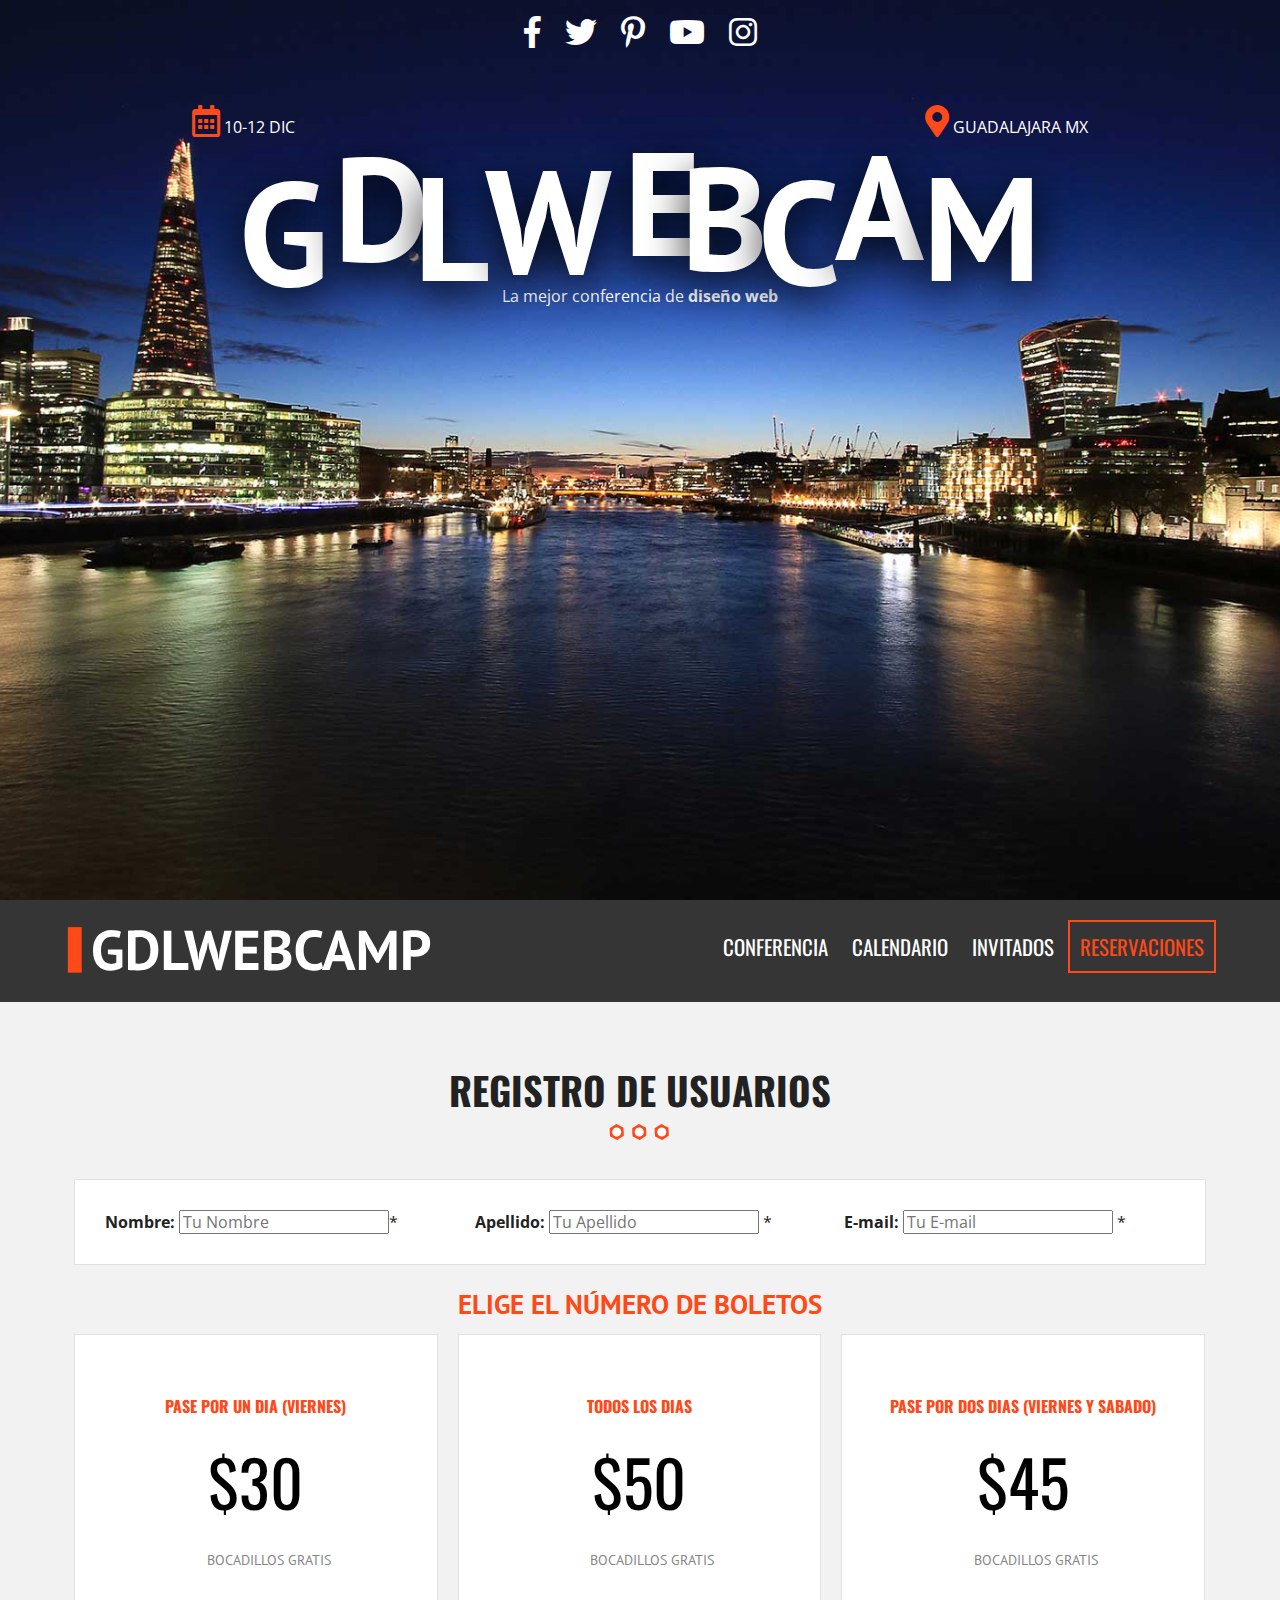
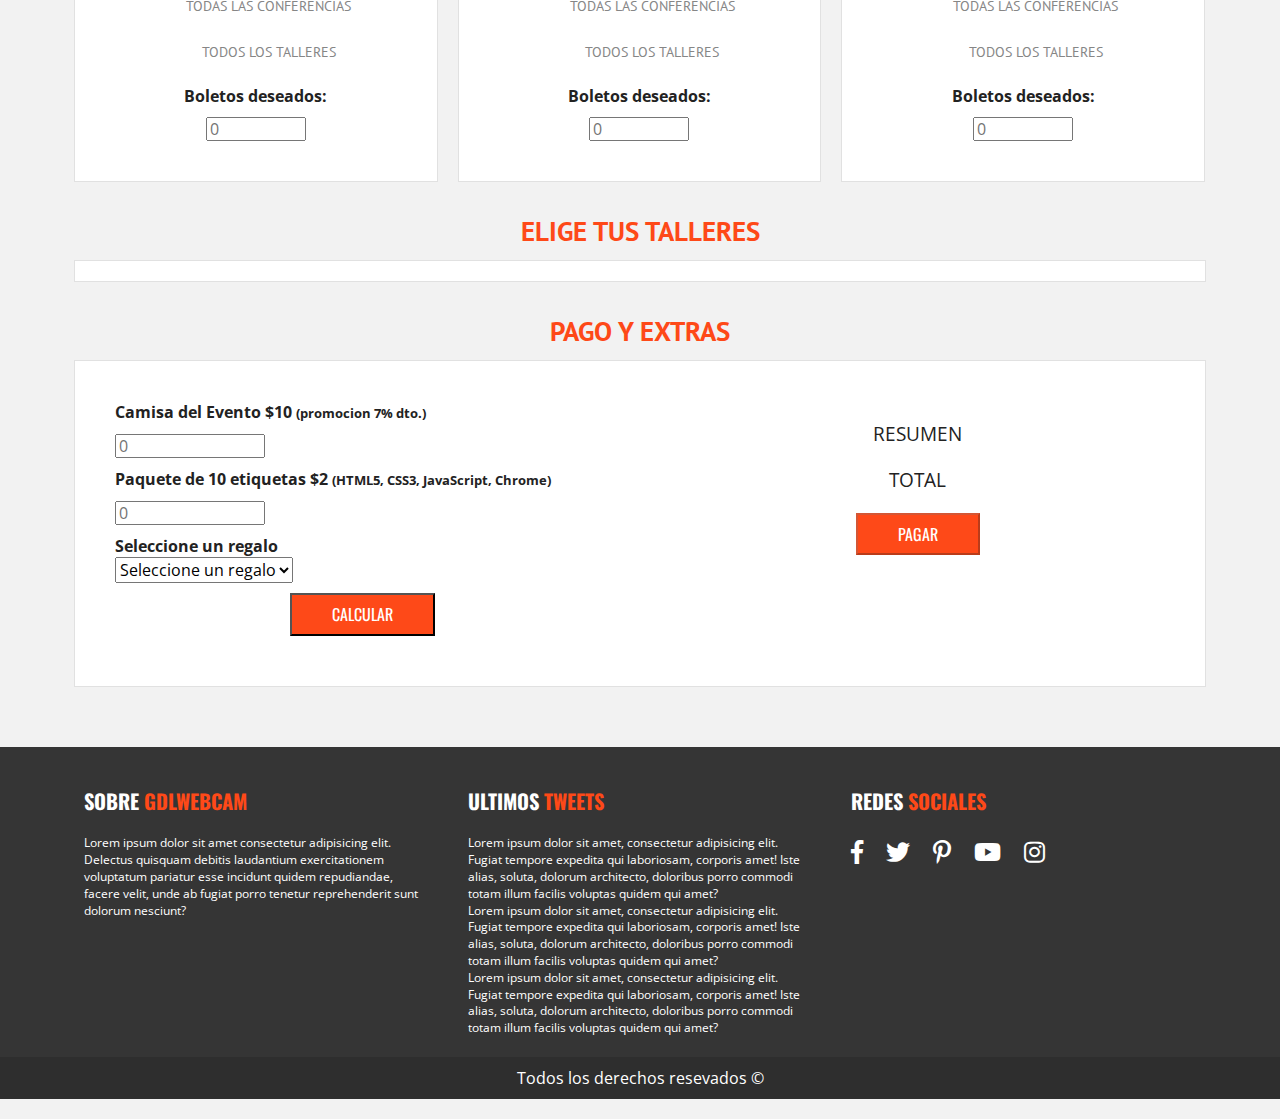
<file: registro.html>
<!doctype html>
<html class="no-js" lang="es">

<head>
  <meta charset="utf-8">
  <meta http-equiv="x-ua-compatible" content="ie=edge">
  <title>GdlWebCam</title>
  <meta name="description" content="">
  <meta name="viewport" content="width=device-width, initial-scale=1, shrink-to-fit=no">

  <link rel="manifest" href="site.webmanifest">
  <link rel="apple-touch-icon" href="icon.png">
  <!-- Place favicon.ico in the root directory -->

  <link rel="stylesheet" href="css/normalize.css">
  <link href="https://fonts.googleapis.com/css?family=Open+Sans|Oswald|PT+Sans" rel="stylesheet">
  <link rel="stylesheet" href="css/all.min.css">
  <link rel="stylesheet" href="css/main.css">
</head>

<body>
  <!--[if lte IE 9]>
    <p class="browserupgrade">You are using an <strong>outdated</strong> browser. Please <a href="https://browsehappy.com/">upgrade your browser</a> to improve your experience and security.</p>
  <![endif]-->

  <!-- Add your site or application content here -->
    <header class="site-header">
      <div class="hero">
        <div class="contenido_header">
          <nav class="redes_sociales">
            <a href="#"><i class="fab fa-facebook-f"></i></a>
            <a href="#"><i class="fab fa-twitter"></i></a>
            <a href="#"><i class="fab fa-pinterest-p"></i></a>
            <a href="#"><i class="fab fa-youtube"></i></a>
            <a href="#"><i class="fab fa-instagram"></i></a>
          </nav>
          <div class="informacion_evento">
              <div class="clearfix">
              <p class="fecha"><i class="far fa-calendar-alt"></i> 10-12 DIC</p>
              <p class="ciudad"><i class="fas fa-map-marker-alt"></i> Guadalajara MX</p>
          </div><!--clearfix-->
            <h1 class="nombre_sitio">GdlWebCam</h1>
            <p class="slogan">La mejor conferencia de <span>diseño web</span></p>
          </div><!--informacion evento-->
        </div><!--conenido header-->
      </div><!--hero y/banner-->
    </header>
    <div class="barra">
      <div class="contenedor clearfix">
        <div class="logo">
            <a href="index.html"><img src="img/img/logo.svg" alt="Logo GdlWebCam"></a>
         </div><!--logo-->
        <div class="menu_movil">
          <span></span>
          <span></span>
          <span></span>
        </div><!--menu_movil-->
        <nav class="navegacion_principal clearfix">
          <a href="#">Conferencia</a>         <a href="#">Calendario</a>
          <a href="#">Invitados</a>
          <a href="registro.html">Reservaciones</a>
        </nav>
      </div><!--contenedor-->
    </div><!--barra-->
    <section class="seccion contenedor">
   <h2>Registro de usuarios</h2>
   <form id="registro" class="registro" action="index.html" method="POST">
       <div id="datos_usuario" class="registro caja clearfix">
           <div class="campo">
               <label for="nombre">Nombre:</label>
                <input id="nombre" name="nombre" type="text" placeholder="Tu Nombre" required>*
           </div>
           <div class="campo">
               <label for="apellido">Apellido:</label>
                <input id="apellido" name="Apellido" type="text" placeholder="Tu Apellido" required> *
           </div>
           <div class="campo">
               <label for="email">E-mail:</label>
                <input id="email" name="email" type="email" placeholder="Tu E-mail" > *
           </div>
           <div id="error"></div>
       </div><!--Datos_Usuarios-->
       <div id="paquetes" class="paquetes">
            <h3>Elige el número de boletos</h3>
             <ul class="lista_precios clearfix">
          <li>
            <div class="tabla_precio">
              <h3>Pase por un dia (viernes)</h3>
              <p class="numero">$30</p>
              <ul>
                <li>Bocadillos Gratis</li>
                <li>Todas las conferencias</li>
                <li>Todos los talleres</li>
              </ul>
              <div class="orden">
                  <label for="pase_dia">Boletos deseados:</label>
                  <input type="number" min="0" id="pase_dia" placeholder="0" size="3">
              </div>
            </div>
          </li>
          <li>
              <div class="tabla_precio">
                <h3>Todos los dias</h3>
                <p class="numero">$50</p>
                <ul>
                  <li>Bocadillos Gratis</li>
                  <li>Todas las conferencias</li>
                  <li>Todos los talleres</li>
                </ul>
                <div class="orden">
                  <label for="todos_los_dias">Boletos deseados:</label>
                  <input type="number" min="0" id="todos_los_dias" placeholder="0" size="3">
              </div>
            </div>
            </li>
            <li>
            <div class="tabla_precio">
              <h3>Pase por dos dias (viernes y sabado)</h3>
              <p class="numero">$45</p>
              <ul>
                <li>Bocadillos Gratis</li>
                <li>Todas las conferencias</li>
                <li>Todos los talleres</li>
              </ul>
              <div class="orden">
                  <label for="pase_2_dias">Boletos deseados:</label>
                  <input type="number" min="0" id="pase_2_dias" placeholder="0" size="3">
              </div>
            </div>
          </li>
        </ul>
       </div><!--paquetes-->
        <div id="eventos" class="eventos clearfix">
            <h3>Elige tus talleres</h3>
            <div class="caja">
                <div id="viernes" class="contenido-dia clearfix">
                <h4>Viernes</h4>
                  <div>
                    <p>Talleres:</p>
                    <label><input type="checkbox" name="registro[]" id="taller_01" value="taller_01"><time>10:00</time> Responsive Web Design</label>
                    <label><input type="checkbox" name="registro[]" id="taller_02" value="taller_02"><time>12:00</time> Flexbox</label>
                    <label><input type="checkbox" name="registro[]" id="taller_03" value="taller_03"><time>14:00</time> HTML5 y CSS3</label>
                    <label><input type="checkbox" name="registro[]" id="taller_04" value="taller_04"><time>17:00</time> Drupal</label>
                    <label><input type="checkbox" name="registro[]" id="taller_05" value="taller_05"><time>19:00</time> WordPress</label>
                </div>
                <div>
                    <p>Conferencias:</p>
                    <label><input type="checkbox" name="registro[]" id="conf_01" value="conf_01"><time>10:00</time> Como ser Freelancer</label>
                    <label><input type="checkbox" name="registro[]" id="conf_02" value="conf_02"><time>17:00</time> Tecnologías del Futuro</label>
                    <label><input type="checkbox" name="registro[]" id="conf_03" value="conf_03"><time>19:00</time> Seguridad en la Web</label>
                </div>
                <div>
                    <p>Seminarios:</p>
                    <label><input type="checkbox" name="registro[]" id="sem_01" value="sem_01"><time>10:00</time> Diseño UI y UX para móviles</label>
                </div>
                    </div> <!--#viernes-->
                <div id="sabado" class="contenido-dia clearfix">
                    <h4>Sábado</h4>
                    <div>
                        <p>Talleres:</p>
                        <label><input type="checkbox" name="registro[]" id="taller_06" value="taller_06"><time>10:00</time> AngularJS</label>
                        <label><input type="checkbox" name="registro[]" id="taller_07" value="taller_07"><time>12:00</time> PHP y MySQL</label>
                        <label><input type="checkbox" name="registro[]" id="taller_08" value="taller_08"><time>14:00</time> JavaScript Avanzado</label>
                        <label><input type="checkbox" name="registro[]" id="taller_09" value="taller_09"><time>17:00</time> SEO en Google</label>
                        <label><input type="checkbox" name="registro[]" id="taller_10" value="taller_10"><time>19:00</time> De Photoshop a HTML5 y CSS3</label>
                        <label><input type="checkbox" name="registro[]" id="taller_11" value="taller_11"><time>21:00</time> PHP Medio y Avanzado</label>
                    </div>
                    <div>
                        <p>Conferencias:</p>
                        <label><input type="checkbox" name="registro[]" id="conf_04" value="conf_04"><time>10:00</time> Como crear una tienda online que venda millones en pocos días</label>
                        <label><input type="checkbox" name="registro[]" id="conf_05" value="conf_05"><time>17:00</time> Los mejores lugares para encontrar trabajo</label>
                        <label><input type="checkbox" name="registro[]" id="conf_06"     value="conf_06"><time>19:00</time> Pasos para crear un negocio rentable</label>
                    </div>
                    <div>
                        <p>Seminarios:</p>
                        <label><input type="checkbox" name="registro[]" id="sem_02" value="sem_02"><time>10:00</time> Aprende a Programar en una mañana</label>
                        <label><input type="checkbox" name="registro[]" id="sem_03" value="sem_03"><time>17:00</time> Diseño UI y UX para móviles</label>
                    </div>
                </div> <!--#sabado-->
                <div id="domingo" class="contenido-dia clearfix">
                    <h4>Domingo</h4>
                    <div>
                        <p>Talleres:</p>
                        <label><input type="checkbox" name="registro[]" id="taller_12" value="taller_12"><time>10:00</time> Laravel</label>
                        <label><input type="checkbox" name="registro[]" id="taller_13" value="taller_13"><time>12:00</time> Crea tu propia API</label>
                        <label><input type="checkbox" name="registro[]" id="taller_14" value="taller_14"><time>14:00</time> JavaScript y jQuery</label>
                        <label><input type="checkbox" name="registro[]" id="taller_15" value="taller_15"><time>17:00</time> Creando Plantillas para WordPress</label>
                        <label><input type="checkbox" name="registro[]" id="taller_16" value="taller_16"><time>19:00</time> Tiendas Virtuales en Magento</label>
                    </div>
                    <div>
                        <p>Conferencias:</p>
                        <label><input type="checkbox" name="registro[]" id="conf_07" value="conf_07"><time>10:00</time> Como hacer Marketing en línea</label>
                        <label><input type="checkbox" name="registro[]" id="conf_08" value="conf_08"><time>17:00</time> ¿Con que lenguaje debo empezar?</label>
                        <label><input type="checkbox" name="registro[]" id="conf_09" value="conf_09"><time>19:00</time> Frameworks y librerias Open Source</label>
                    </div>
                    <div>
                        <p>Seminarios:</p>
                        <label><input type="checkbox" name="registro[]" id="sem_04" value="sem_04"><time>14:00</time> Creando una App en Android en una tarde</label>
                        <label><input type="checkbox" name="registro[]" id="sem_05" value="sem_05"><time>17:00</time> Creando una App en iOS en una tarde</label>
                    </div>
                </div> <!--#domingo-->
            </div><!--.caja-->
        </div> <!--#eventos-->
        <div id="resumen" class="resumen clearfix">
            <h3>Pago y Extras</h3>
            <div class="caja clearfix">
                <div class="extras">
                    <div class="orden">
                        <label for="camis_evento">Camisa del Evento $10 <small>(promocion 7% dto.)</small></label>
                        <input type="numbre" min="0" id="camisa_evento" size="3" placeholder="0"> 
                    </div><!--orden-->
                    <div class="orden">
                        <label for="etiquetas">Paquete de 10 etiquetas $2 <small>(HTML5, CSS3, JavaScript, Chrome)</small></label>
                        <input type="numbre" min="0" id="etiquetas" size="3" placeholder="0"> 
                    </div><!--orden-->
                    <div class="orden">
                        <label for="regalo">Seleccione un regalo</label><br>
                        <select name="regalo" id="regalo" required>
                            <option value="">Seleccione un regalo</option>
                            <option value="eti">Etiqueta</option>
                            <option value="pul">Pulsera</option>
                            <option value="plu">Plumas</option>
                        </select>
                    </div><!--orden-->
                    <input type="button" class="boton" id="calcular" value="calcular">
                </div><!--extras-->
                <div class="total">
                    <p>Resumen</p>
                    <div id="lista_productos">

                    </div>
                    <p>Total</p>
                    <div id="suma_total">

                    </div>
                    <input type="submit" id="btnregistro" class="boton" value="pagar">
                </div><!--total-->
            </div><!--resumen-->
        </div>
   </form>
   </section>
    <footer class="site_footer">
      <div class="contenedor clearfix">
        <div class="footer_informacion">
          <h3>Sobre <span>GdlWebCam</span></h3>
          <p>Lorem ipsum dolor sit amet consectetur adipisicing elit. Delectus quisquam debitis laudantium exercitationem voluptatum pariatur esse incidunt quidem repudiandae, facere velit, unde ab fugiat porro tenetur reprehenderit sunt dolorum nesciunt?</p>
        </div>
        <div class="ultimos_tweets">
          <h3>Ultimos <span>Tweets</span></h3>
            <ul>
              <li>Lorem ipsum dolor sit amet, consectetur adipisicing elit. Fugiat tempore expedita qui laboriosam, corporis amet! Iste alias, soluta, dolorum architecto, doloribus porro commodi totam illum facilis voluptas quidem qui amet?</li>
              <li>Lorem ipsum dolor sit amet, consectetur adipisicing elit. Fugiat tempore expedita qui laboriosam, corporis amet! Iste alias, soluta, dolorum architecto, doloribus porro commodi totam illum facilis voluptas quidem qui amet?</li>
              <li>Lorem ipsum dolor sit amet, consectetur adipisicing elit. Fugiat tempore expedita qui laboriosam, corporis amet! Iste alias, soluta, dolorum architecto, doloribus porro commodi totam illum facilis voluptas quidem qui amet?</li>
            </ul>
        </div>
        <div class="menu">
          <h3>Redes <span>Sociales</span></h3>
          <nav class="redes_sociales">
              <a href="#"><i class="fab fa-facebook-f"></i></a>
              <a href="#"><i class="fab fa-twitter"></i></a>
              <a href="#"><i class="fab fa-pinterest-p"></i></a>
              <a href="#"><i class="fab fa-youtube"></i></a>
              <a href="#"><i class="fab fa-instagram"></i></a>
            </nav>
        </div>
      </div>
      <p class="copy">Todos los derechos resevados &copy;</p>
    </footer>

  <script src="js/vendor/modernizr-3.6.0.min.js"></script>
  <script src="https://code.jquery.com/jquery-3.3.1.min.js" integrity="sha256-FgpCb/KJQlLNfOu91ta32o/NMZxltwRo8QtmkMRdAu8=" crossorigin="anonymous"></script>
  <script>window.jQuery || document.write('<script src="js/vendor/jquery-3.3.1.min.js"><\/script>')</script>
  <script src="js/plugins.js"></script>
  <script src="js/jquery.lettering.js"></script>
  <script src="js/main.js"></script>

  <!-- Google Analytics: change UA-XXXXX-Y to be your site's ID. -->
  <script>
    window.ga = function () { ga.q.push(arguments) }; ga.q = []; ga.l = +new Date;
    ga('create', 'UA-XXXXX-Y', 'auto'); ga('send', 'pageview')
  </script>
  <script src="https://www.google-analytics.com/analytics.js" async defer></script>
</body>

</html>
</file>
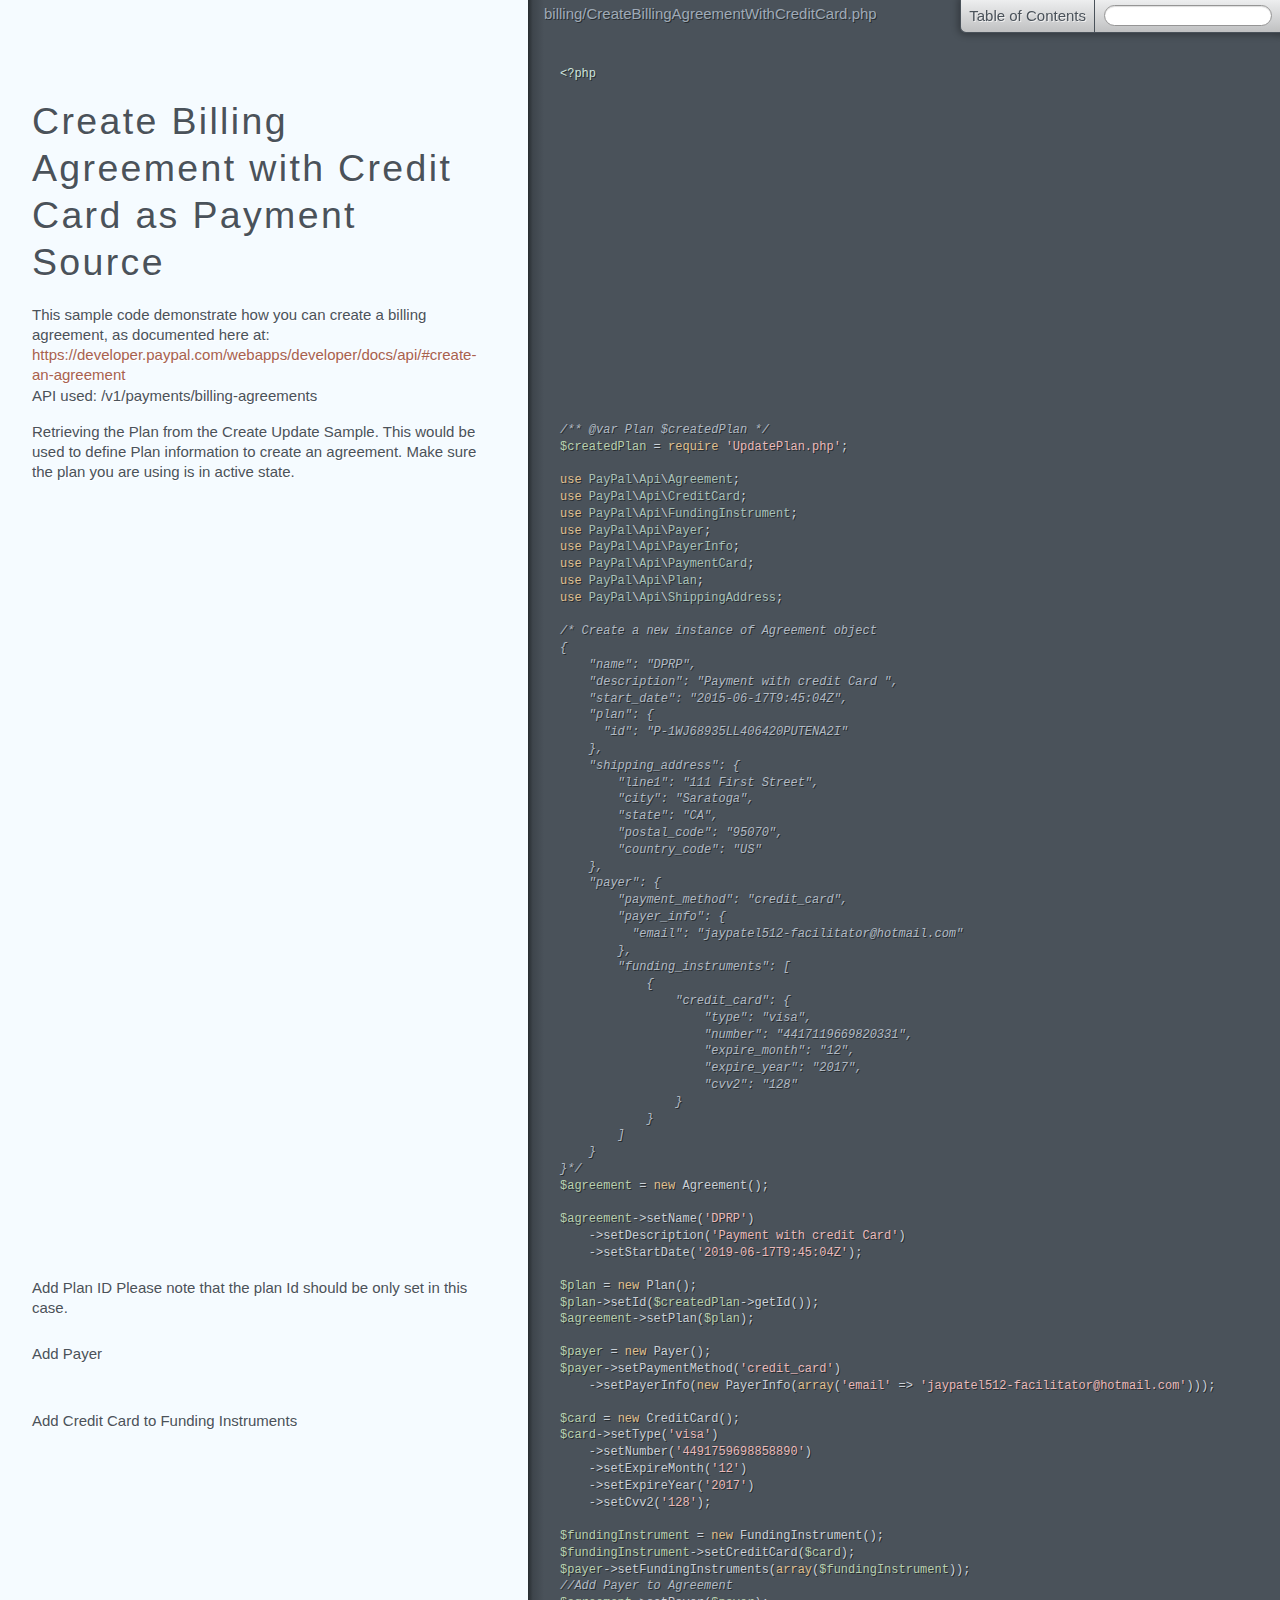
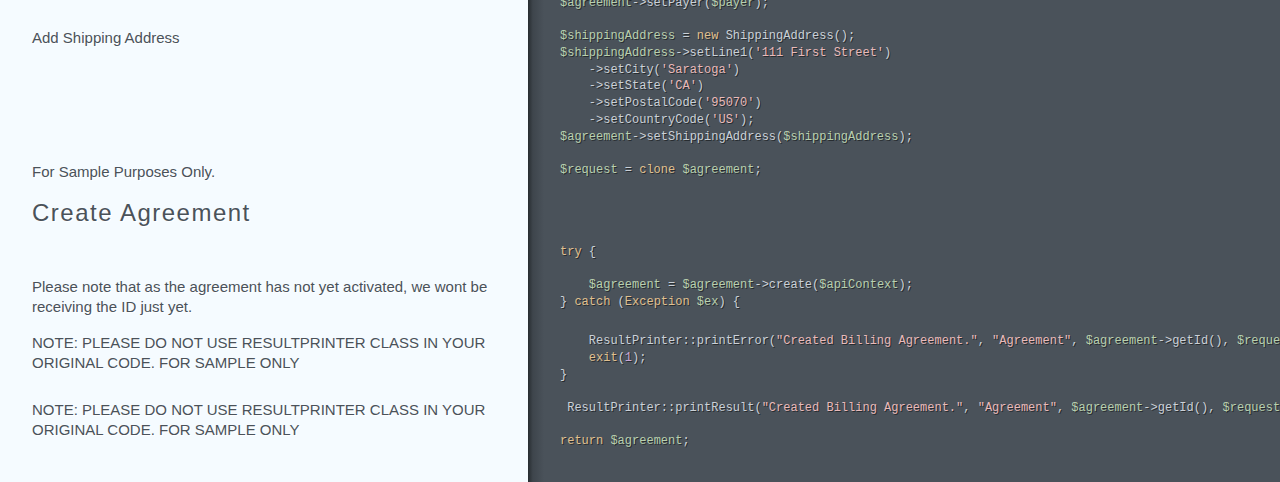
<file: includes/paypal/paypal/rest-api-sdk-php/sample/doc/billing/CreateBillingAgreementWithCreditCard.html>
<!DOCTYPE html><html lang="en"><head><title>billing/CreateBillingAgreementWithCreditCard</title></head><meta http-equiv="Content-Type" content="text/html; charset=utf-8"><meta name="viewport" content="width=device-width, initial-scale=1.0, minimum-scale=1.0, maximum-scale=1.0"><meta name="groc-relative-root" content="../"><meta name="groc-document-path" content="billing/CreateBillingAgreementWithCreditCard"><meta name="groc-project-path" content="billing/CreateBillingAgreementWithCreditCard.php"><link rel="stylesheet" type="text/css" media="all" href="../assets/style.css"><script type="text/javascript" src="../assets/behavior.js"></script><body><div id="meta"><div class="file-path">billing/CreateBillingAgreementWithCreditCard.php</div></div><div id="document"><div class="segment"><div class="code"><div class="wrapper"><span class="hljs-preprocessor">&lt;?php</span></div></div></div><div class="segment"><div class="comments "><div class="wrapper"><h1 id="create-billing-agreement-with-credit-card-as-payment-source">Create Billing Agreement with Credit Card as Payment Source</h1>
<p>This sample code demonstrate how you can create a billing agreement, as documented here at:
<a href="https://developer.paypal.com/webapps/developer/docs/api/#create-an-agreement">https://developer.paypal.com/webapps/developer/docs/api/#create-an-agreement</a>
API used: /v1/payments/billing-agreements</p></div></div></div><div class="segment"><div class="comments "><div class="wrapper"><p>Retrieving the Plan from the Create Update Sample. This would be used to
define Plan information to create an agreement. Make sure the plan you are using is in active state.</p></div></div><div class="code"><div class="wrapper"><span class="hljs-comment">/** <span class="hljs-doctag">@var</span> Plan $createdPlan */</span>
<span class="hljs-variable">$createdPlan</span> = <span class="hljs-keyword">require</span> <span class="hljs-string">'UpdatePlan.php'</span>;

<span class="hljs-keyword">use</span> <span class="hljs-title">PayPal</span>\<span class="hljs-title">Api</span>\<span class="hljs-title">Agreement</span>;
<span class="hljs-keyword">use</span> <span class="hljs-title">PayPal</span>\<span class="hljs-title">Api</span>\<span class="hljs-title">CreditCard</span>;
<span class="hljs-keyword">use</span> <span class="hljs-title">PayPal</span>\<span class="hljs-title">Api</span>\<span class="hljs-title">FundingInstrument</span>;
<span class="hljs-keyword">use</span> <span class="hljs-title">PayPal</span>\<span class="hljs-title">Api</span>\<span class="hljs-title">Payer</span>;
<span class="hljs-keyword">use</span> <span class="hljs-title">PayPal</span>\<span class="hljs-title">Api</span>\<span class="hljs-title">PayerInfo</span>;
<span class="hljs-keyword">use</span> <span class="hljs-title">PayPal</span>\<span class="hljs-title">Api</span>\<span class="hljs-title">PaymentCard</span>;
<span class="hljs-keyword">use</span> <span class="hljs-title">PayPal</span>\<span class="hljs-title">Api</span>\<span class="hljs-title">Plan</span>;
<span class="hljs-keyword">use</span> <span class="hljs-title">PayPal</span>\<span class="hljs-title">Api</span>\<span class="hljs-title">ShippingAddress</span>;

<span class="hljs-comment">/* Create a new instance of Agreement object
{
    "name": "DPRP",
    "description": "Payment with credit Card ",
    "start_date": "2015-06-17T9:45:04Z",
    "plan": {
      "id": "P-1WJ68935LL406420PUTENA2I"
    },
    "shipping_address": {
        "line1": "111 First Street",
        "city": "Saratoga",
        "state": "CA",
        "postal_code": "95070",
        "country_code": "US"
    },
    "payer": {
        "payment_method": "credit_card",
        "payer_info": {
          "email": "jaypatel512-facilitator<span class="hljs-doctag">@hotmail</span>.com"
        },
        "funding_instruments": [
            {
                "credit_card": {
                    "type": "visa",
                    "number": "4417119669820331",
                    "expire_month": "12",
                    "expire_year": "2017",
                    "cvv2": "128"
                }
            }
        ]
    }
}*/</span>
<span class="hljs-variable">$agreement</span> = <span class="hljs-keyword">new</span> Agreement();

<span class="hljs-variable">$agreement</span>-&gt;setName(<span class="hljs-string">'DPRP'</span>)
    -&gt;setDescription(<span class="hljs-string">'Payment with credit Card'</span>)
    -&gt;setStartDate(<span class="hljs-string">'2019-06-17T9:45:04Z'</span>);</div></div></div><div class="segment"><div class="comments "><div class="wrapper"><p>Add Plan ID
Please note that the plan Id should be only set in this case.</p></div></div><div class="code"><div class="wrapper"><span class="hljs-variable">$plan</span> = <span class="hljs-keyword">new</span> Plan();
<span class="hljs-variable">$plan</span>-&gt;setId(<span class="hljs-variable">$createdPlan</span>-&gt;getId());
<span class="hljs-variable">$agreement</span>-&gt;setPlan(<span class="hljs-variable">$plan</span>);</div></div></div><div class="segment"><div class="comments "><div class="wrapper"><p>Add Payer</p></div></div><div class="code"><div class="wrapper"><span class="hljs-variable">$payer</span> = <span class="hljs-keyword">new</span> Payer();
<span class="hljs-variable">$payer</span>-&gt;setPaymentMethod(<span class="hljs-string">'credit_card'</span>)
    -&gt;setPayerInfo(<span class="hljs-keyword">new</span> PayerInfo(<span class="hljs-keyword">array</span>(<span class="hljs-string">'email'</span> =&gt; <span class="hljs-string">'jaypatel512-facilitator@hotmail.com'</span>)));</div></div></div><div class="segment"><div class="comments "><div class="wrapper"><p>Add Credit Card to Funding Instruments</p></div></div><div class="code"><div class="wrapper"><span class="hljs-variable">$card</span> = <span class="hljs-keyword">new</span> CreditCard();
<span class="hljs-variable">$card</span>-&gt;setType(<span class="hljs-string">'visa'</span>)
    -&gt;setNumber(<span class="hljs-string">'4491759698858890'</span>)
    -&gt;setExpireMonth(<span class="hljs-string">'12'</span>)
    -&gt;setExpireYear(<span class="hljs-string">'2017'</span>)
    -&gt;setCvv2(<span class="hljs-string">'128'</span>);

<span class="hljs-variable">$fundingInstrument</span> = <span class="hljs-keyword">new</span> FundingInstrument();
<span class="hljs-variable">$fundingInstrument</span>-&gt;setCreditCard(<span class="hljs-variable">$card</span>);
<span class="hljs-variable">$payer</span>-&gt;setFundingInstruments(<span class="hljs-keyword">array</span>(<span class="hljs-variable">$fundingInstrument</span>));
<span class="hljs-comment">//Add Payer to Agreement</span>
<span class="hljs-variable">$agreement</span>-&gt;setPayer(<span class="hljs-variable">$payer</span>);</div></div></div><div class="segment"><div class="comments "><div class="wrapper"><p>Add Shipping Address</p></div></div><div class="code"><div class="wrapper"><span class="hljs-variable">$shippingAddress</span> = <span class="hljs-keyword">new</span> ShippingAddress();
<span class="hljs-variable">$shippingAddress</span>-&gt;setLine1(<span class="hljs-string">'111 First Street'</span>)
    -&gt;setCity(<span class="hljs-string">'Saratoga'</span>)
    -&gt;setState(<span class="hljs-string">'CA'</span>)
    -&gt;setPostalCode(<span class="hljs-string">'95070'</span>)
    -&gt;setCountryCode(<span class="hljs-string">'US'</span>);
<span class="hljs-variable">$agreement</span>-&gt;setShippingAddress(<span class="hljs-variable">$shippingAddress</span>);</div></div></div><div class="segment"><div class="comments "><div class="wrapper"><p>For Sample Purposes Only.</p></div></div><div class="code"><div class="wrapper"><span class="hljs-variable">$request</span> = <span class="hljs-keyword">clone</span> <span class="hljs-variable">$agreement</span>;</div></div></div><div class="segment"><div class="comments "><div class="wrapper"><h3 id="create-agreement">Create Agreement</h3></div></div></div><div class="segment"><div class="code"><div class="wrapper"><span class="hljs-keyword">try</span> {</div></div></div><div class="segment"><div class="comments "><div class="wrapper"><p>Please note that as the agreement has not yet activated, we wont be receiving the ID just yet.</p></div></div><div class="code"><div class="wrapper">    <span class="hljs-variable">$agreement</span> = <span class="hljs-variable">$agreement</span>-&gt;create(<span class="hljs-variable">$apiContext</span>);
} <span class="hljs-keyword">catch</span> (<span class="hljs-keyword">Exception</span> <span class="hljs-variable">$ex</span>) {</div></div></div><div class="segment"><div class="comments "><div class="wrapper"><p>NOTE: PLEASE DO NOT USE RESULTPRINTER CLASS IN YOUR ORIGINAL CODE. FOR SAMPLE ONLY</p></div></div><div class="code"><div class="wrapper">    ResultPrinter::printError(<span class="hljs-string">"Created Billing Agreement."</span>, <span class="hljs-string">"Agreement"</span>, <span class="hljs-variable">$agreement</span>-&gt;getId(), <span class="hljs-variable">$request</span>, <span class="hljs-variable">$ex</span>);
    <span class="hljs-keyword">exit</span>(<span class="hljs-number">1</span>);
}</div></div></div><div class="segment"><div class="comments "><div class="wrapper"><p>NOTE: PLEASE DO NOT USE RESULTPRINTER CLASS IN YOUR ORIGINAL CODE. FOR SAMPLE ONLY</p></div></div><div class="code"><div class="wrapper"> ResultPrinter::printResult(<span class="hljs-string">"Created Billing Agreement."</span>, <span class="hljs-string">"Agreement"</span>, <span class="hljs-variable">$agreement</span>-&gt;getId(), <span class="hljs-variable">$request</span>, <span class="hljs-variable">$agreement</span>);

<span class="hljs-keyword">return</span> <span class="hljs-variable">$agreement</span>;</div></div></div></div></body></html>
</file>
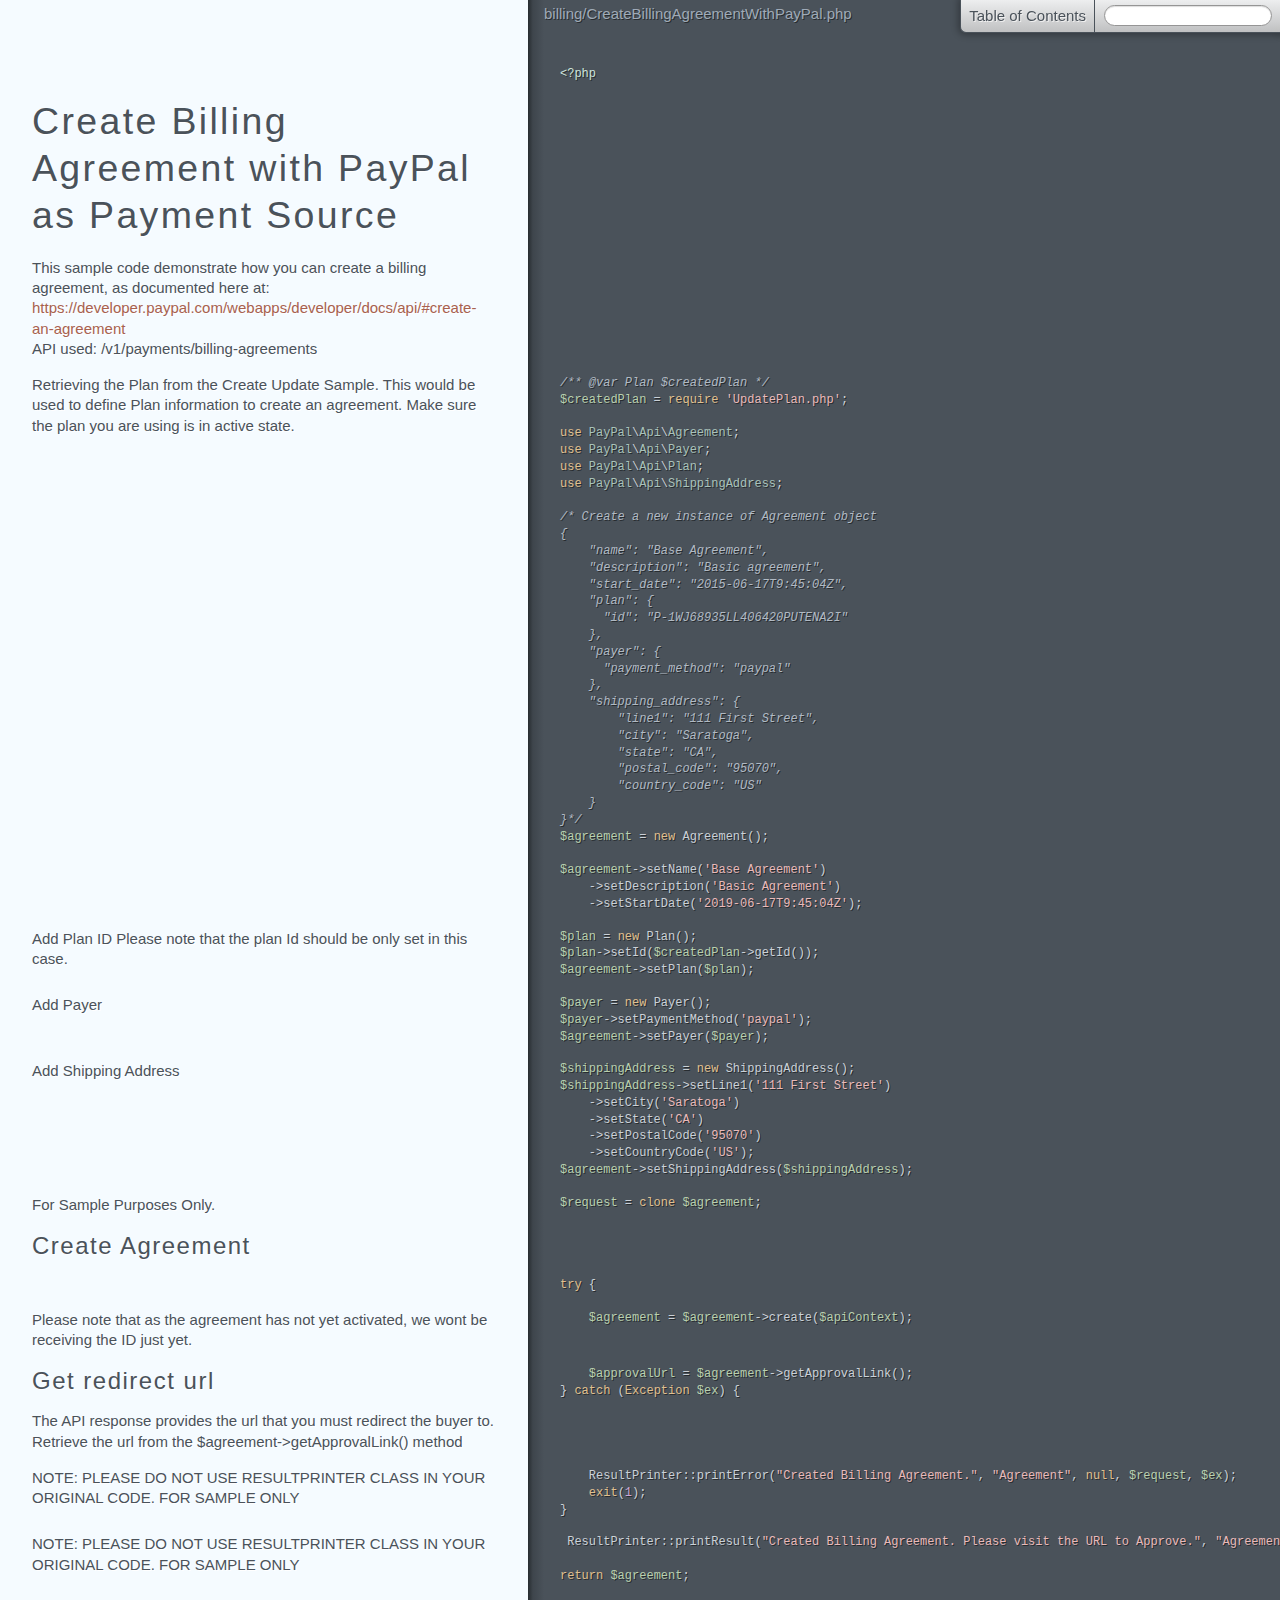
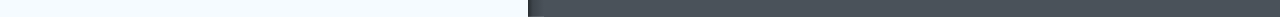
<file: includes/paypal/paypal/rest-api-sdk-php/sample/doc/billing/CreateBillingAgreementWithPayPal.html>
<!DOCTYPE html><html lang="en"><head><title>billing/CreateBillingAgreementWithPayPal</title></head><meta http-equiv="Content-Type" content="text/html; charset=utf-8"><meta name="viewport" content="width=device-width, initial-scale=1.0, minimum-scale=1.0, maximum-scale=1.0"><meta name="groc-relative-root" content="../"><meta name="groc-document-path" content="billing/CreateBillingAgreementWithPayPal"><meta name="groc-project-path" content="billing/CreateBillingAgreementWithPayPal.php"><link rel="stylesheet" type="text/css" media="all" href="../assets/style.css"><script type="text/javascript" src="../assets/behavior.js"></script><body><div id="meta"><div class="file-path">billing/CreateBillingAgreementWithPayPal.php</div></div><div id="document"><div class="segment"><div class="code"><div class="wrapper"><span class="hljs-preprocessor">&lt;?php</span></div></div></div><div class="segment"><div class="comments "><div class="wrapper"><h1 id="create-billing-agreement-with-paypal-as-payment-source">Create Billing Agreement with PayPal as Payment Source</h1>
<p>This sample code demonstrate how you can create a billing agreement, as documented here at:
<a href="https://developer.paypal.com/webapps/developer/docs/api/#create-an-agreement">https://developer.paypal.com/webapps/developer/docs/api/#create-an-agreement</a>
API used: /v1/payments/billing-agreements</p></div></div></div><div class="segment"><div class="comments "><div class="wrapper"><p>Retrieving the Plan from the Create Update Sample. This would be used to
define Plan information to create an agreement. Make sure the plan you are using is in active state.</p></div></div><div class="code"><div class="wrapper"><span class="hljs-comment">/** <span class="hljs-doctag">@var</span> Plan $createdPlan */</span>
<span class="hljs-variable">$createdPlan</span> = <span class="hljs-keyword">require</span> <span class="hljs-string">'UpdatePlan.php'</span>;

<span class="hljs-keyword">use</span> <span class="hljs-title">PayPal</span>\<span class="hljs-title">Api</span>\<span class="hljs-title">Agreement</span>;
<span class="hljs-keyword">use</span> <span class="hljs-title">PayPal</span>\<span class="hljs-title">Api</span>\<span class="hljs-title">Payer</span>;
<span class="hljs-keyword">use</span> <span class="hljs-title">PayPal</span>\<span class="hljs-title">Api</span>\<span class="hljs-title">Plan</span>;
<span class="hljs-keyword">use</span> <span class="hljs-title">PayPal</span>\<span class="hljs-title">Api</span>\<span class="hljs-title">ShippingAddress</span>;

<span class="hljs-comment">/* Create a new instance of Agreement object
{
    "name": "Base Agreement",
    "description": "Basic agreement",
    "start_date": "2015-06-17T9:45:04Z",
    "plan": {
      "id": "P-1WJ68935LL406420PUTENA2I"
    },
    "payer": {
      "payment_method": "paypal"
    },
    "shipping_address": {
        "line1": "111 First Street",
        "city": "Saratoga",
        "state": "CA",
        "postal_code": "95070",
        "country_code": "US"
    }
}*/</span>
<span class="hljs-variable">$agreement</span> = <span class="hljs-keyword">new</span> Agreement();

<span class="hljs-variable">$agreement</span>-&gt;setName(<span class="hljs-string">'Base Agreement'</span>)
    -&gt;setDescription(<span class="hljs-string">'Basic Agreement'</span>)
    -&gt;setStartDate(<span class="hljs-string">'2019-06-17T9:45:04Z'</span>);</div></div></div><div class="segment"><div class="comments "><div class="wrapper"><p>Add Plan ID
Please note that the plan Id should be only set in this case.</p></div></div><div class="code"><div class="wrapper"><span class="hljs-variable">$plan</span> = <span class="hljs-keyword">new</span> Plan();
<span class="hljs-variable">$plan</span>-&gt;setId(<span class="hljs-variable">$createdPlan</span>-&gt;getId());
<span class="hljs-variable">$agreement</span>-&gt;setPlan(<span class="hljs-variable">$plan</span>);</div></div></div><div class="segment"><div class="comments "><div class="wrapper"><p>Add Payer</p></div></div><div class="code"><div class="wrapper"><span class="hljs-variable">$payer</span> = <span class="hljs-keyword">new</span> Payer();
<span class="hljs-variable">$payer</span>-&gt;setPaymentMethod(<span class="hljs-string">'paypal'</span>);
<span class="hljs-variable">$agreement</span>-&gt;setPayer(<span class="hljs-variable">$payer</span>);</div></div></div><div class="segment"><div class="comments "><div class="wrapper"><p>Add Shipping Address</p></div></div><div class="code"><div class="wrapper"><span class="hljs-variable">$shippingAddress</span> = <span class="hljs-keyword">new</span> ShippingAddress();
<span class="hljs-variable">$shippingAddress</span>-&gt;setLine1(<span class="hljs-string">'111 First Street'</span>)
    -&gt;setCity(<span class="hljs-string">'Saratoga'</span>)
    -&gt;setState(<span class="hljs-string">'CA'</span>)
    -&gt;setPostalCode(<span class="hljs-string">'95070'</span>)
    -&gt;setCountryCode(<span class="hljs-string">'US'</span>);
<span class="hljs-variable">$agreement</span>-&gt;setShippingAddress(<span class="hljs-variable">$shippingAddress</span>);</div></div></div><div class="segment"><div class="comments "><div class="wrapper"><p>For Sample Purposes Only.</p></div></div><div class="code"><div class="wrapper"><span class="hljs-variable">$request</span> = <span class="hljs-keyword">clone</span> <span class="hljs-variable">$agreement</span>;</div></div></div><div class="segment"><div class="comments "><div class="wrapper"><h3 id="create-agreement">Create Agreement</h3></div></div></div><div class="segment"><div class="code"><div class="wrapper"><span class="hljs-keyword">try</span> {</div></div></div><div class="segment"><div class="comments "><div class="wrapper"><p>Please note that as the agreement has not yet activated, we wont be receiving the ID just yet.</p></div></div><div class="code"><div class="wrapper">    <span class="hljs-variable">$agreement</span> = <span class="hljs-variable">$agreement</span>-&gt;create(<span class="hljs-variable">$apiContext</span>);</div></div></div><div class="segment"><div class="comments "><div class="wrapper"><h3 id="get-redirect-url">Get redirect url</h3>
<p>The API response provides the url that you must redirect
the buyer to. Retrieve the url from the $agreement-&gt;getApprovalLink()
method</p></div></div><div class="code"><div class="wrapper">    <span class="hljs-variable">$approvalUrl</span> = <span class="hljs-variable">$agreement</span>-&gt;getApprovalLink();
} <span class="hljs-keyword">catch</span> (<span class="hljs-keyword">Exception</span> <span class="hljs-variable">$ex</span>) {</div></div></div><div class="segment"><div class="comments "><div class="wrapper"><p>NOTE: PLEASE DO NOT USE RESULTPRINTER CLASS IN YOUR ORIGINAL CODE. FOR SAMPLE ONLY</p></div></div><div class="code"><div class="wrapper">    ResultPrinter::printError(<span class="hljs-string">"Created Billing Agreement."</span>, <span class="hljs-string">"Agreement"</span>, <span class="hljs-keyword">null</span>, <span class="hljs-variable">$request</span>, <span class="hljs-variable">$ex</span>);
    <span class="hljs-keyword">exit</span>(<span class="hljs-number">1</span>);
}</div></div></div><div class="segment"><div class="comments "><div class="wrapper"><p>NOTE: PLEASE DO NOT USE RESULTPRINTER CLASS IN YOUR ORIGINAL CODE. FOR SAMPLE ONLY</p></div></div><div class="code"><div class="wrapper"> ResultPrinter::printResult(<span class="hljs-string">"Created Billing Agreement. Please visit the URL to Approve."</span>, <span class="hljs-string">"Agreement"</span>, <span class="hljs-string">"&lt;a href='$approvalUrl' &gt;$approvalUrl&lt;/a&gt;"</span>, <span class="hljs-variable">$request</span>, <span class="hljs-variable">$agreement</span>);

<span class="hljs-keyword">return</span> <span class="hljs-variable">$agreement</span>;</div></div></div></div></body></html>
</file>
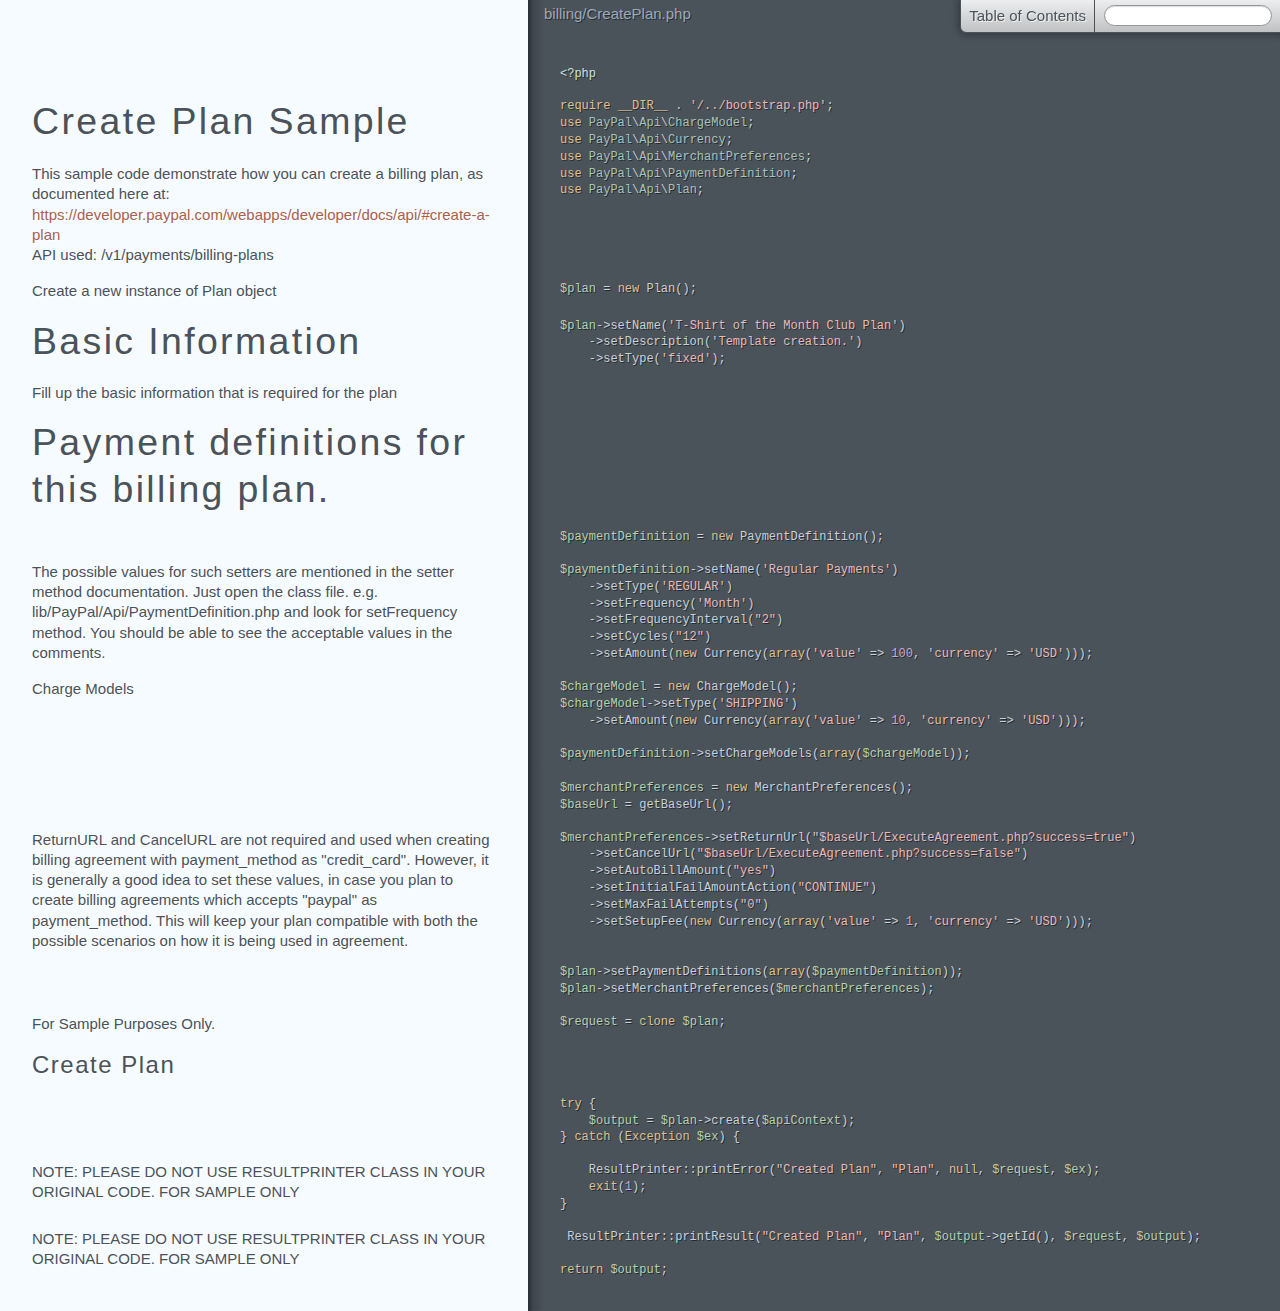
<file: includes/paypal/paypal/rest-api-sdk-php/sample/doc/billing/CreatePlan.html>
<!DOCTYPE html><html lang="en"><head><title>billing/CreatePlan</title></head><meta http-equiv="Content-Type" content="text/html; charset=utf-8"><meta name="viewport" content="width=device-width, initial-scale=1.0, minimum-scale=1.0, maximum-scale=1.0"><meta name="groc-relative-root" content="../"><meta name="groc-document-path" content="billing/CreatePlan"><meta name="groc-project-path" content="billing/CreatePlan.php"><link rel="stylesheet" type="text/css" media="all" href="../assets/style.css"><script type="text/javascript" src="../assets/behavior.js"></script><body><div id="meta"><div class="file-path">billing/CreatePlan.php</div></div><div id="document"><div class="segment"><div class="code"><div class="wrapper"><span class="hljs-preprocessor">&lt;?php</span></div></div></div><div class="segment"><div class="comments "><div class="wrapper"><h1 id="create-plan-sample">Create Plan Sample</h1>
<p>This sample code demonstrate how you can create a billing plan, as documented here at:
<a href="https://developer.paypal.com/webapps/developer/docs/api/#create-a-plan">https://developer.paypal.com/webapps/developer/docs/api/#create-a-plan</a>
API used: /v1/payments/billing-plans</p></div></div><div class="code"><div class="wrapper"><span class="hljs-keyword">require</span> <span class="hljs-keyword">__DIR__</span> . <span class="hljs-string">'/../bootstrap.php'</span>;
<span class="hljs-keyword">use</span> <span class="hljs-title">PayPal</span>\<span class="hljs-title">Api</span>\<span class="hljs-title">ChargeModel</span>;
<span class="hljs-keyword">use</span> <span class="hljs-title">PayPal</span>\<span class="hljs-title">Api</span>\<span class="hljs-title">Currency</span>;
<span class="hljs-keyword">use</span> <span class="hljs-title">PayPal</span>\<span class="hljs-title">Api</span>\<span class="hljs-title">MerchantPreferences</span>;
<span class="hljs-keyword">use</span> <span class="hljs-title">PayPal</span>\<span class="hljs-title">Api</span>\<span class="hljs-title">PaymentDefinition</span>;
<span class="hljs-keyword">use</span> <span class="hljs-title">PayPal</span>\<span class="hljs-title">Api</span>\<span class="hljs-title">Plan</span>;</div></div></div><div class="segment"><div class="comments "><div class="wrapper"><p>Create a new instance of Plan object</p></div></div><div class="code"><div class="wrapper"><span class="hljs-variable">$plan</span> = <span class="hljs-keyword">new</span> Plan();</div></div></div><div class="segment"><div class="comments "><div class="wrapper"><h1 id="basic-information">Basic Information</h1>
<p>Fill up the basic information that is required for the plan</p></div></div><div class="code"><div class="wrapper"><span class="hljs-variable">$plan</span>-&gt;setName(<span class="hljs-string">'T-Shirt of the Month Club Plan'</span>)
    -&gt;setDescription(<span class="hljs-string">'Template creation.'</span>)
    -&gt;setType(<span class="hljs-string">'fixed'</span>);</div></div></div><div class="segment"><div class="comments "><div class="wrapper"><h1 id="payment-definitions-for-this-billing-plan">Payment definitions for this billing plan.</h1></div></div></div><div class="segment"><div class="code"><div class="wrapper"><span class="hljs-variable">$paymentDefinition</span> = <span class="hljs-keyword">new</span> PaymentDefinition();</div></div></div><div class="segment"><div class="comments "><div class="wrapper"><p>The possible values for such setters are mentioned in the setter method documentation.
Just open the class file. e.g. lib/PayPal/Api/PaymentDefinition.php and look for setFrequency method.
You should be able to see the acceptable values in the comments.</p></div></div><div class="code"><div class="wrapper"><span class="hljs-variable">$paymentDefinition</span>-&gt;setName(<span class="hljs-string">'Regular Payments'</span>)
    -&gt;setType(<span class="hljs-string">'REGULAR'</span>)
    -&gt;setFrequency(<span class="hljs-string">'Month'</span>)
    -&gt;setFrequencyInterval(<span class="hljs-string">"2"</span>)
    -&gt;setCycles(<span class="hljs-string">"12"</span>)
    -&gt;setAmount(<span class="hljs-keyword">new</span> Currency(<span class="hljs-keyword">array</span>(<span class="hljs-string">'value'</span> =&gt; <span class="hljs-number">100</span>, <span class="hljs-string">'currency'</span> =&gt; <span class="hljs-string">'USD'</span>)));</div></div></div><div class="segment"><div class="comments "><div class="wrapper"><p>Charge Models</p></div></div><div class="code"><div class="wrapper"><span class="hljs-variable">$chargeModel</span> = <span class="hljs-keyword">new</span> ChargeModel();
<span class="hljs-variable">$chargeModel</span>-&gt;setType(<span class="hljs-string">'SHIPPING'</span>)
    -&gt;setAmount(<span class="hljs-keyword">new</span> Currency(<span class="hljs-keyword">array</span>(<span class="hljs-string">'value'</span> =&gt; <span class="hljs-number">10</span>, <span class="hljs-string">'currency'</span> =&gt; <span class="hljs-string">'USD'</span>)));

<span class="hljs-variable">$paymentDefinition</span>-&gt;setChargeModels(<span class="hljs-keyword">array</span>(<span class="hljs-variable">$chargeModel</span>));

<span class="hljs-variable">$merchantPreferences</span> = <span class="hljs-keyword">new</span> MerchantPreferences();
<span class="hljs-variable">$baseUrl</span> = getBaseUrl();</div></div></div><div class="segment"><div class="comments "><div class="wrapper"><p>ReturnURL and CancelURL are not required and used when creating billing agreement with payment_method as &quot;credit_card&quot;.
However, it is generally a good idea to set these values, in case you plan to create billing agreements which accepts &quot;paypal&quot; as payment_method.
This will keep your plan compatible with both the possible scenarios on how it is being used in agreement.</p></div></div><div class="code"><div class="wrapper"><span class="hljs-variable">$merchantPreferences</span>-&gt;setReturnUrl(<span class="hljs-string">"$baseUrl/ExecuteAgreement.php?success=true"</span>)
    -&gt;setCancelUrl(<span class="hljs-string">"$baseUrl/ExecuteAgreement.php?success=false"</span>)
    -&gt;setAutoBillAmount(<span class="hljs-string">"yes"</span>)
    -&gt;setInitialFailAmountAction(<span class="hljs-string">"CONTINUE"</span>)
    -&gt;setMaxFailAttempts(<span class="hljs-string">"0"</span>)
    -&gt;setSetupFee(<span class="hljs-keyword">new</span> Currency(<span class="hljs-keyword">array</span>(<span class="hljs-string">'value'</span> =&gt; <span class="hljs-number">1</span>, <span class="hljs-string">'currency'</span> =&gt; <span class="hljs-string">'USD'</span>)));


<span class="hljs-variable">$plan</span>-&gt;setPaymentDefinitions(<span class="hljs-keyword">array</span>(<span class="hljs-variable">$paymentDefinition</span>));
<span class="hljs-variable">$plan</span>-&gt;setMerchantPreferences(<span class="hljs-variable">$merchantPreferences</span>);</div></div></div><div class="segment"><div class="comments "><div class="wrapper"><p>For Sample Purposes Only.</p></div></div><div class="code"><div class="wrapper"><span class="hljs-variable">$request</span> = <span class="hljs-keyword">clone</span> <span class="hljs-variable">$plan</span>;</div></div></div><div class="segment"><div class="comments "><div class="wrapper"><h3 id="create-plan">Create Plan</h3></div></div></div><div class="segment"><div class="code"><div class="wrapper"><span class="hljs-keyword">try</span> {
    <span class="hljs-variable">$output</span> = <span class="hljs-variable">$plan</span>-&gt;create(<span class="hljs-variable">$apiContext</span>);
} <span class="hljs-keyword">catch</span> (<span class="hljs-keyword">Exception</span> <span class="hljs-variable">$ex</span>) {</div></div></div><div class="segment"><div class="comments "><div class="wrapper"><p>NOTE: PLEASE DO NOT USE RESULTPRINTER CLASS IN YOUR ORIGINAL CODE. FOR SAMPLE ONLY</p></div></div><div class="code"><div class="wrapper">    ResultPrinter::printError(<span class="hljs-string">"Created Plan"</span>, <span class="hljs-string">"Plan"</span>, <span class="hljs-keyword">null</span>, <span class="hljs-variable">$request</span>, <span class="hljs-variable">$ex</span>);
    <span class="hljs-keyword">exit</span>(<span class="hljs-number">1</span>);
}</div></div></div><div class="segment"><div class="comments "><div class="wrapper"><p>NOTE: PLEASE DO NOT USE RESULTPRINTER CLASS IN YOUR ORIGINAL CODE. FOR SAMPLE ONLY</p></div></div><div class="code"><div class="wrapper"> ResultPrinter::printResult(<span class="hljs-string">"Created Plan"</span>, <span class="hljs-string">"Plan"</span>, <span class="hljs-variable">$output</span>-&gt;getId(), <span class="hljs-variable">$request</span>, <span class="hljs-variable">$output</span>);

<span class="hljs-keyword">return</span> <span class="hljs-variable">$output</span>;</div></div></div></div></body></html>
</file>
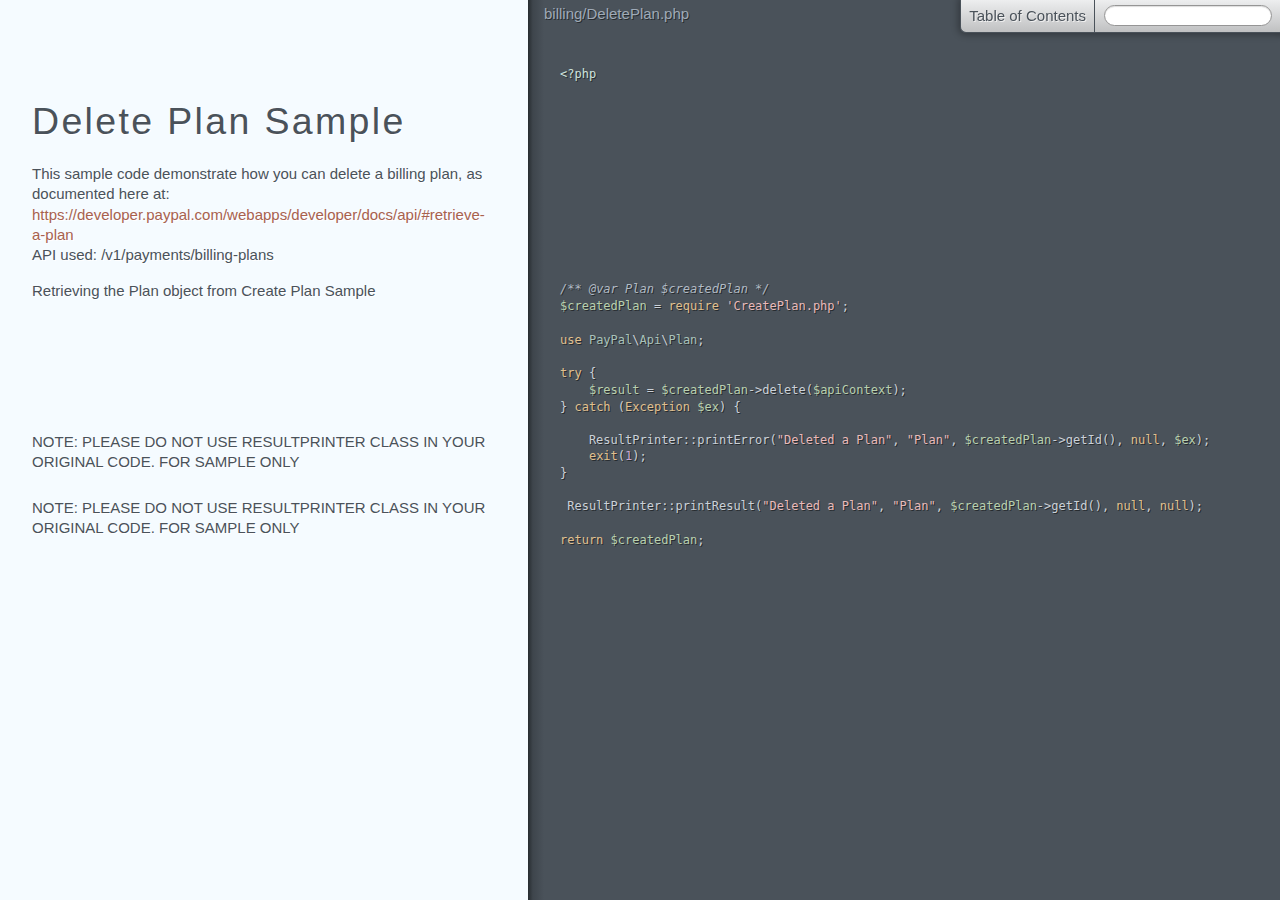
<file: includes/paypal/paypal/rest-api-sdk-php/sample/doc/billing/DeletePlan.html>
<!DOCTYPE html><html lang="en"><head><title>billing/DeletePlan</title></head><meta http-equiv="Content-Type" content="text/html; charset=utf-8"><meta name="viewport" content="width=device-width, initial-scale=1.0, minimum-scale=1.0, maximum-scale=1.0"><meta name="groc-relative-root" content="../"><meta name="groc-document-path" content="billing/DeletePlan"><meta name="groc-project-path" content="billing/DeletePlan.php"><link rel="stylesheet" type="text/css" media="all" href="../assets/style.css"><script type="text/javascript" src="../assets/behavior.js"></script><body><div id="meta"><div class="file-path">billing/DeletePlan.php</div></div><div id="document"><div class="segment"><div class="code"><div class="wrapper"><span class="hljs-preprocessor">&lt;?php</span></div></div></div><div class="segment"><div class="comments "><div class="wrapper"><h1 id="delete-plan-sample">Delete Plan Sample</h1>
<p>This sample code demonstrate how you can delete a billing plan, as documented here at:
<a href="https://developer.paypal.com/webapps/developer/docs/api/#retrieve-a-plan">https://developer.paypal.com/webapps/developer/docs/api/#retrieve-a-plan</a>
API used: /v1/payments/billing-plans</p></div></div></div><div class="segment"><div class="comments "><div class="wrapper"><p>Retrieving the Plan object from Create Plan Sample</p></div></div><div class="code"><div class="wrapper"><span class="hljs-comment">/** <span class="hljs-doctag">@var</span> Plan $createdPlan */</span>
<span class="hljs-variable">$createdPlan</span> = <span class="hljs-keyword">require</span> <span class="hljs-string">'CreatePlan.php'</span>;

<span class="hljs-keyword">use</span> <span class="hljs-title">PayPal</span>\<span class="hljs-title">Api</span>\<span class="hljs-title">Plan</span>;

<span class="hljs-keyword">try</span> {
    <span class="hljs-variable">$result</span> = <span class="hljs-variable">$createdPlan</span>-&gt;delete(<span class="hljs-variable">$apiContext</span>);
} <span class="hljs-keyword">catch</span> (<span class="hljs-keyword">Exception</span> <span class="hljs-variable">$ex</span>) {</div></div></div><div class="segment"><div class="comments "><div class="wrapper"><p>NOTE: PLEASE DO NOT USE RESULTPRINTER CLASS IN YOUR ORIGINAL CODE. FOR SAMPLE ONLY</p></div></div><div class="code"><div class="wrapper">    ResultPrinter::printError(<span class="hljs-string">"Deleted a Plan"</span>, <span class="hljs-string">"Plan"</span>, <span class="hljs-variable">$createdPlan</span>-&gt;getId(), <span class="hljs-keyword">null</span>, <span class="hljs-variable">$ex</span>);
    <span class="hljs-keyword">exit</span>(<span class="hljs-number">1</span>);
}</div></div></div><div class="segment"><div class="comments "><div class="wrapper"><p>NOTE: PLEASE DO NOT USE RESULTPRINTER CLASS IN YOUR ORIGINAL CODE. FOR SAMPLE ONLY</p></div></div><div class="code"><div class="wrapper"> ResultPrinter::printResult(<span class="hljs-string">"Deleted a Plan"</span>, <span class="hljs-string">"Plan"</span>, <span class="hljs-variable">$createdPlan</span>-&gt;getId(), <span class="hljs-keyword">null</span>, <span class="hljs-keyword">null</span>);

<span class="hljs-keyword">return</span> <span class="hljs-variable">$createdPlan</span>;</div></div></div></div></body></html>
</file>
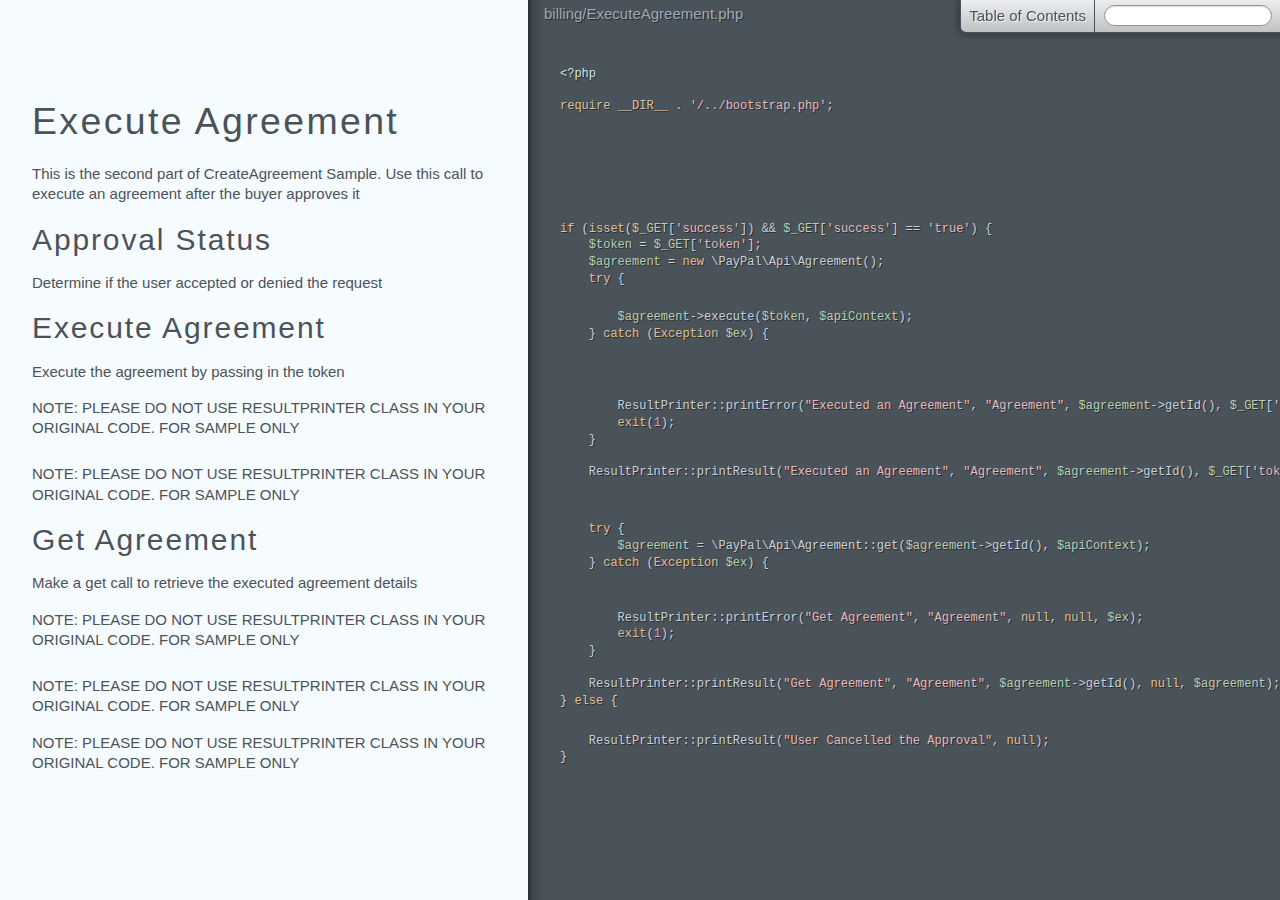
<file: includes/paypal/paypal/rest-api-sdk-php/sample/doc/billing/ExecuteAgreement.html>
<!DOCTYPE html><html lang="en"><head><title>billing/ExecuteAgreement</title></head><meta http-equiv="Content-Type" content="text/html; charset=utf-8"><meta name="viewport" content="width=device-width, initial-scale=1.0, minimum-scale=1.0, maximum-scale=1.0"><meta name="groc-relative-root" content="../"><meta name="groc-document-path" content="billing/ExecuteAgreement"><meta name="groc-project-path" content="billing/ExecuteAgreement.php"><link rel="stylesheet" type="text/css" media="all" href="../assets/style.css"><script type="text/javascript" src="../assets/behavior.js"></script><body><div id="meta"><div class="file-path">billing/ExecuteAgreement.php</div></div><div id="document"><div class="segment"><div class="code"><div class="wrapper"><span class="hljs-preprocessor">&lt;?php</span></div></div></div><div class="segment"><div class="comments "><div class="wrapper"><h1 id="execute-agreement">Execute Agreement</h1>
<p>This is the second part of CreateAgreement Sample.
Use this call to execute an agreement after the buyer approves it</p></div></div><div class="code"><div class="wrapper"><span class="hljs-keyword">require</span> <span class="hljs-keyword">__DIR__</span> . <span class="hljs-string">'/../bootstrap.php'</span>;</div></div></div><div class="segment"><div class="comments "><div class="wrapper"><h2 id="approval-status">Approval Status</h2>
<p>Determine if the user accepted or denied the request</p></div></div><div class="code"><div class="wrapper"><span class="hljs-keyword">if</span> (<span class="hljs-keyword">isset</span>(<span class="hljs-variable">$_GET</span>[<span class="hljs-string">'success'</span>]) &amp;&amp; <span class="hljs-variable">$_GET</span>[<span class="hljs-string">'success'</span>] == <span class="hljs-string">'true'</span>) {
    <span class="hljs-variable">$token</span> = <span class="hljs-variable">$_GET</span>[<span class="hljs-string">'token'</span>];
    <span class="hljs-variable">$agreement</span> = <span class="hljs-keyword">new</span> \PayPal\Api\Agreement();
    <span class="hljs-keyword">try</span> {</div></div></div><div class="segment"><div class="comments "><div class="wrapper"><h2 id="execute-agreement">Execute Agreement</h2>
<p>Execute the agreement by passing in the token</p></div></div><div class="code"><div class="wrapper">        <span class="hljs-variable">$agreement</span>-&gt;execute(<span class="hljs-variable">$token</span>, <span class="hljs-variable">$apiContext</span>);
    } <span class="hljs-keyword">catch</span> (<span class="hljs-keyword">Exception</span> <span class="hljs-variable">$ex</span>) {</div></div></div><div class="segment"><div class="comments "><div class="wrapper"><p>NOTE: PLEASE DO NOT USE RESULTPRINTER CLASS IN YOUR ORIGINAL CODE. FOR SAMPLE ONLY</p></div></div><div class="code"><div class="wrapper">        ResultPrinter::printError(<span class="hljs-string">"Executed an Agreement"</span>, <span class="hljs-string">"Agreement"</span>, <span class="hljs-variable">$agreement</span>-&gt;getId(), <span class="hljs-variable">$_GET</span>[<span class="hljs-string">'token'</span>], <span class="hljs-variable">$ex</span>);
        <span class="hljs-keyword">exit</span>(<span class="hljs-number">1</span>);
    }</div></div></div><div class="segment"><div class="comments "><div class="wrapper"><p>NOTE: PLEASE DO NOT USE RESULTPRINTER CLASS IN YOUR ORIGINAL CODE. FOR SAMPLE ONLY</p></div></div><div class="code"><div class="wrapper">    ResultPrinter::printResult(<span class="hljs-string">"Executed an Agreement"</span>, <span class="hljs-string">"Agreement"</span>, <span class="hljs-variable">$agreement</span>-&gt;getId(), <span class="hljs-variable">$_GET</span>[<span class="hljs-string">'token'</span>], <span class="hljs-variable">$agreement</span>);</div></div></div><div class="segment"><div class="comments "><div class="wrapper"><h2 id="get-agreement">Get Agreement</h2>
<p>Make a get call to retrieve the executed agreement details</p></div></div><div class="code"><div class="wrapper">    <span class="hljs-keyword">try</span> {
        <span class="hljs-variable">$agreement</span> = \PayPal\Api\Agreement::get(<span class="hljs-variable">$agreement</span>-&gt;getId(), <span class="hljs-variable">$apiContext</span>);
    } <span class="hljs-keyword">catch</span> (<span class="hljs-keyword">Exception</span> <span class="hljs-variable">$ex</span>) {</div></div></div><div class="segment"><div class="comments "><div class="wrapper"><p>NOTE: PLEASE DO NOT USE RESULTPRINTER CLASS IN YOUR ORIGINAL CODE. FOR SAMPLE ONLY</p></div></div><div class="code"><div class="wrapper">        ResultPrinter::printError(<span class="hljs-string">"Get Agreement"</span>, <span class="hljs-string">"Agreement"</span>, <span class="hljs-keyword">null</span>, <span class="hljs-keyword">null</span>, <span class="hljs-variable">$ex</span>);
        <span class="hljs-keyword">exit</span>(<span class="hljs-number">1</span>);
    }</div></div></div><div class="segment"><div class="comments "><div class="wrapper"><p>NOTE: PLEASE DO NOT USE RESULTPRINTER CLASS IN YOUR ORIGINAL CODE. FOR SAMPLE ONLY</p></div></div><div class="code"><div class="wrapper">    ResultPrinter::printResult(<span class="hljs-string">"Get Agreement"</span>, <span class="hljs-string">"Agreement"</span>, <span class="hljs-variable">$agreement</span>-&gt;getId(), <span class="hljs-keyword">null</span>, <span class="hljs-variable">$agreement</span>);
} <span class="hljs-keyword">else</span> {</div></div></div><div class="segment"><div class="comments "><div class="wrapper"><p>NOTE: PLEASE DO NOT USE RESULTPRINTER CLASS IN YOUR ORIGINAL CODE. FOR SAMPLE ONLY</p></div></div><div class="code"><div class="wrapper">    ResultPrinter::printResult(<span class="hljs-string">"User Cancelled the Approval"</span>, <span class="hljs-keyword">null</span>);
}</div></div></div></div></body></html>
</file>
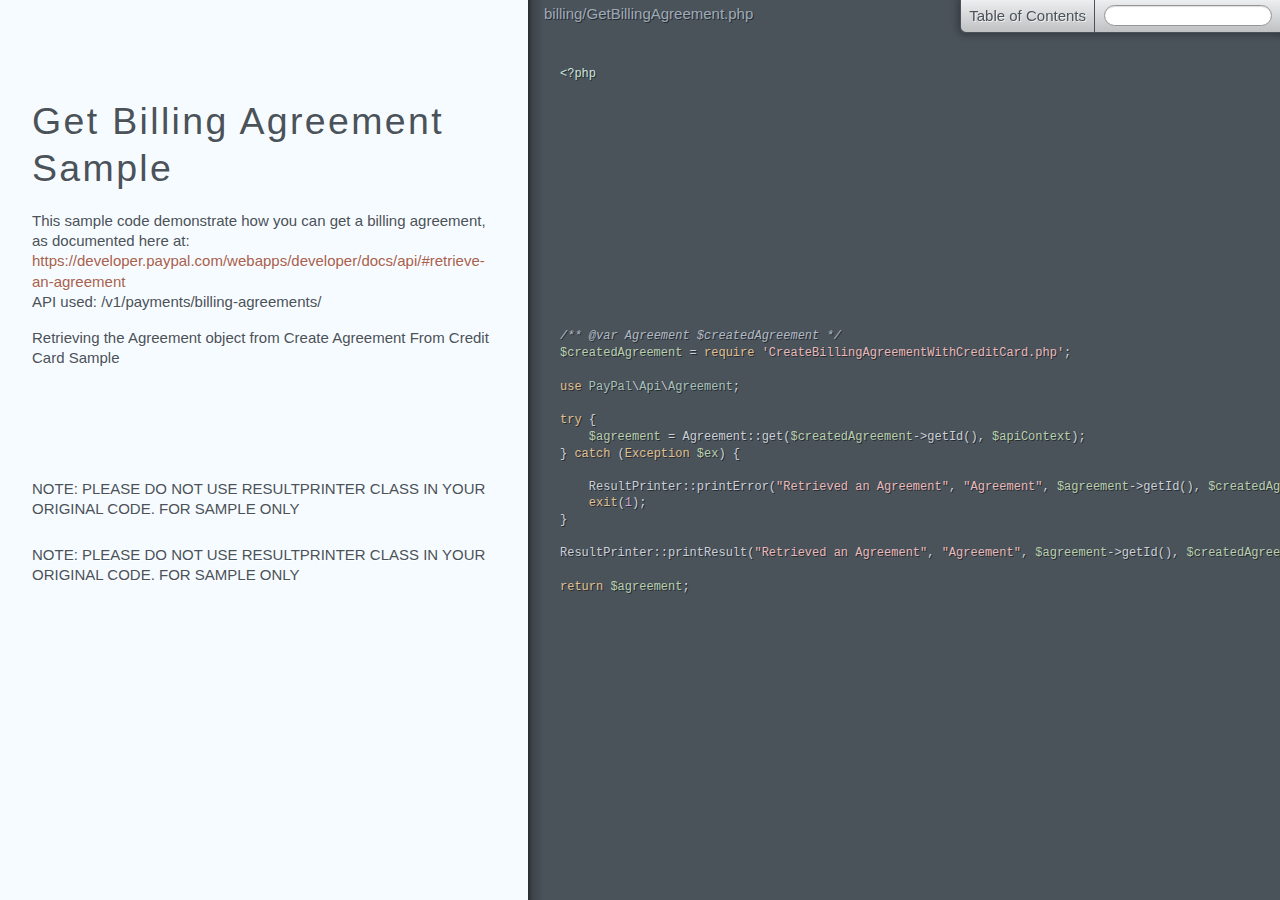
<file: includes/paypal/paypal/rest-api-sdk-php/sample/doc/billing/GetBillingAgreement.html>
<!DOCTYPE html><html lang="en"><head><title>billing/GetBillingAgreement</title></head><meta http-equiv="Content-Type" content="text/html; charset=utf-8"><meta name="viewport" content="width=device-width, initial-scale=1.0, minimum-scale=1.0, maximum-scale=1.0"><meta name="groc-relative-root" content="../"><meta name="groc-document-path" content="billing/GetBillingAgreement"><meta name="groc-project-path" content="billing/GetBillingAgreement.php"><link rel="stylesheet" type="text/css" media="all" href="../assets/style.css"><script type="text/javascript" src="../assets/behavior.js"></script><body><div id="meta"><div class="file-path">billing/GetBillingAgreement.php</div></div><div id="document"><div class="segment"><div class="code"><div class="wrapper"><span class="hljs-preprocessor">&lt;?php</span></div></div></div><div class="segment"><div class="comments "><div class="wrapper"><h1 id="get-billing-agreement-sample">Get Billing Agreement Sample</h1>
<p>This sample code demonstrate how you can get a billing agreement, as documented here at:
<a href="https://developer.paypal.com/webapps/developer/docs/api/#retrieve-an-agreement">https://developer.paypal.com/webapps/developer/docs/api/#retrieve-an-agreement</a>
API used: /v1/payments/billing-agreements/<Agreement-Id></p></div></div></div><div class="segment"><div class="comments "><div class="wrapper"><p>Retrieving the Agreement object from Create Agreement From Credit Card Sample</p></div></div><div class="code"><div class="wrapper"><span class="hljs-comment">/** <span class="hljs-doctag">@var</span> Agreement $createdAgreement */</span>
<span class="hljs-variable">$createdAgreement</span> = <span class="hljs-keyword">require</span> <span class="hljs-string">'CreateBillingAgreementWithCreditCard.php'</span>;

<span class="hljs-keyword">use</span> <span class="hljs-title">PayPal</span>\<span class="hljs-title">Api</span>\<span class="hljs-title">Agreement</span>;

<span class="hljs-keyword">try</span> {
    <span class="hljs-variable">$agreement</span> = Agreement::get(<span class="hljs-variable">$createdAgreement</span>-&gt;getId(), <span class="hljs-variable">$apiContext</span>);
} <span class="hljs-keyword">catch</span> (<span class="hljs-keyword">Exception</span> <span class="hljs-variable">$ex</span>) {</div></div></div><div class="segment"><div class="comments "><div class="wrapper"><p>NOTE: PLEASE DO NOT USE RESULTPRINTER CLASS IN YOUR ORIGINAL CODE. FOR SAMPLE ONLY</p></div></div><div class="code"><div class="wrapper">    ResultPrinter::printError(<span class="hljs-string">"Retrieved an Agreement"</span>, <span class="hljs-string">"Agreement"</span>, <span class="hljs-variable">$agreement</span>-&gt;getId(), <span class="hljs-variable">$createdAgreement</span>-&gt;getId(), <span class="hljs-variable">$ex</span>);
    <span class="hljs-keyword">exit</span>(<span class="hljs-number">1</span>);
}</div></div></div><div class="segment"><div class="comments "><div class="wrapper"><p>NOTE: PLEASE DO NOT USE RESULTPRINTER CLASS IN YOUR ORIGINAL CODE. FOR SAMPLE ONLY</p></div></div><div class="code"><div class="wrapper">ResultPrinter::printResult(<span class="hljs-string">"Retrieved an Agreement"</span>, <span class="hljs-string">"Agreement"</span>, <span class="hljs-variable">$agreement</span>-&gt;getId(), <span class="hljs-variable">$createdAgreement</span>-&gt;getId(), <span class="hljs-variable">$agreement</span>);

<span class="hljs-keyword">return</span> <span class="hljs-variable">$agreement</span>;</div></div></div></div></body></html>
</file>
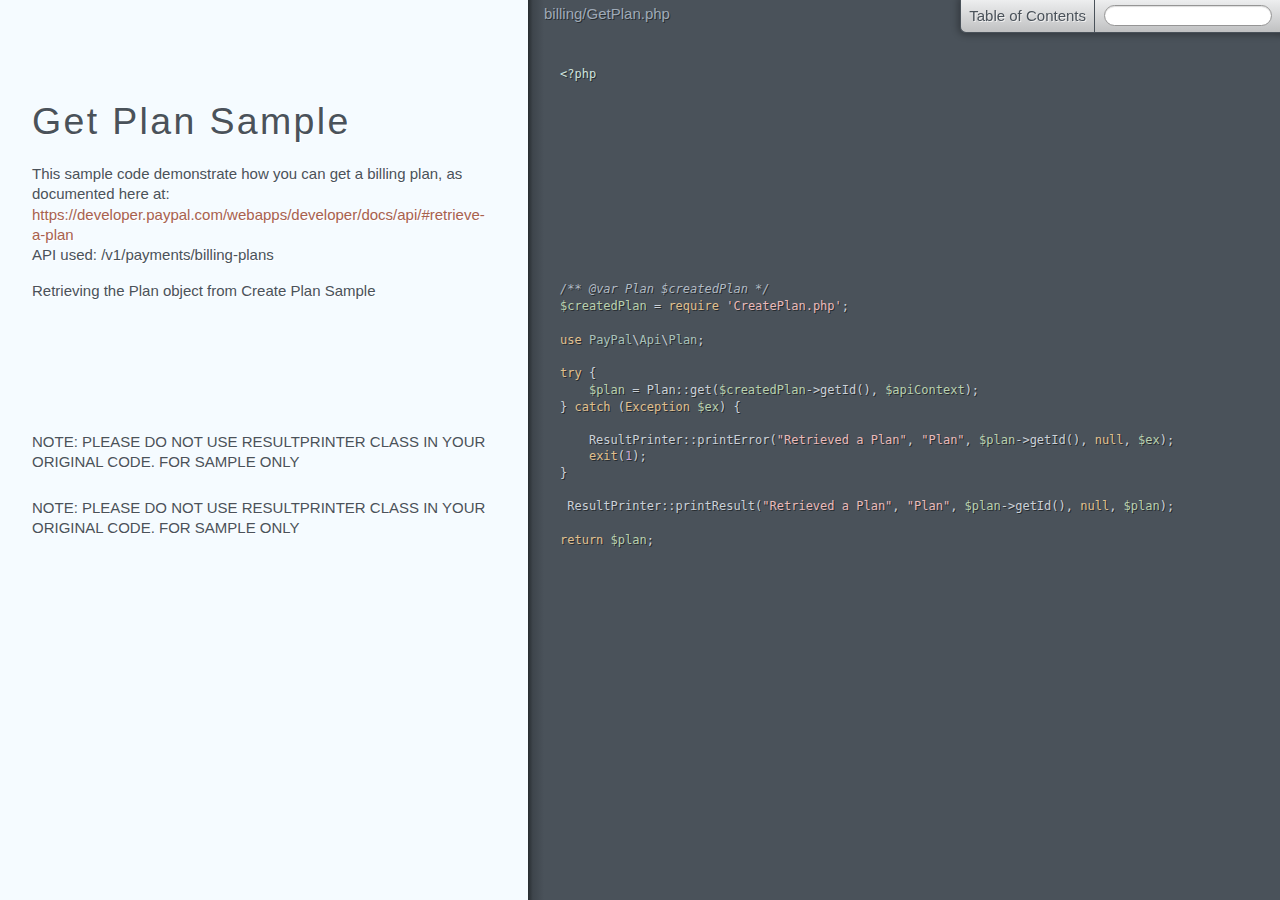
<file: includes/paypal/paypal/rest-api-sdk-php/sample/doc/billing/GetPlan.html>
<!DOCTYPE html><html lang="en"><head><title>billing/GetPlan</title></head><meta http-equiv="Content-Type" content="text/html; charset=utf-8"><meta name="viewport" content="width=device-width, initial-scale=1.0, minimum-scale=1.0, maximum-scale=1.0"><meta name="groc-relative-root" content="../"><meta name="groc-document-path" content="billing/GetPlan"><meta name="groc-project-path" content="billing/GetPlan.php"><link rel="stylesheet" type="text/css" media="all" href="../assets/style.css"><script type="text/javascript" src="../assets/behavior.js"></script><body><div id="meta"><div class="file-path">billing/GetPlan.php</div></div><div id="document"><div class="segment"><div class="code"><div class="wrapper"><span class="hljs-preprocessor">&lt;?php</span></div></div></div><div class="segment"><div class="comments "><div class="wrapper"><h1 id="get-plan-sample">Get Plan Sample</h1>
<p>This sample code demonstrate how you can get a billing plan, as documented here at:
<a href="https://developer.paypal.com/webapps/developer/docs/api/#retrieve-a-plan">https://developer.paypal.com/webapps/developer/docs/api/#retrieve-a-plan</a>
API used: /v1/payments/billing-plans</p></div></div></div><div class="segment"><div class="comments "><div class="wrapper"><p>Retrieving the Plan object from Create Plan Sample</p></div></div><div class="code"><div class="wrapper"><span class="hljs-comment">/** <span class="hljs-doctag">@var</span> Plan $createdPlan */</span>
<span class="hljs-variable">$createdPlan</span> = <span class="hljs-keyword">require</span> <span class="hljs-string">'CreatePlan.php'</span>;

<span class="hljs-keyword">use</span> <span class="hljs-title">PayPal</span>\<span class="hljs-title">Api</span>\<span class="hljs-title">Plan</span>;

<span class="hljs-keyword">try</span> {
    <span class="hljs-variable">$plan</span> = Plan::get(<span class="hljs-variable">$createdPlan</span>-&gt;getId(), <span class="hljs-variable">$apiContext</span>);
} <span class="hljs-keyword">catch</span> (<span class="hljs-keyword">Exception</span> <span class="hljs-variable">$ex</span>) {</div></div></div><div class="segment"><div class="comments "><div class="wrapper"><p>NOTE: PLEASE DO NOT USE RESULTPRINTER CLASS IN YOUR ORIGINAL CODE. FOR SAMPLE ONLY</p></div></div><div class="code"><div class="wrapper">    ResultPrinter::printError(<span class="hljs-string">"Retrieved a Plan"</span>, <span class="hljs-string">"Plan"</span>, <span class="hljs-variable">$plan</span>-&gt;getId(), <span class="hljs-keyword">null</span>, <span class="hljs-variable">$ex</span>);
    <span class="hljs-keyword">exit</span>(<span class="hljs-number">1</span>);
}</div></div></div><div class="segment"><div class="comments "><div class="wrapper"><p>NOTE: PLEASE DO NOT USE RESULTPRINTER CLASS IN YOUR ORIGINAL CODE. FOR SAMPLE ONLY</p></div></div><div class="code"><div class="wrapper"> ResultPrinter::printResult(<span class="hljs-string">"Retrieved a Plan"</span>, <span class="hljs-string">"Plan"</span>, <span class="hljs-variable">$plan</span>-&gt;getId(), <span class="hljs-keyword">null</span>, <span class="hljs-variable">$plan</span>);

<span class="hljs-keyword">return</span> <span class="hljs-variable">$plan</span>;</div></div></div></div></body></html>
</file>
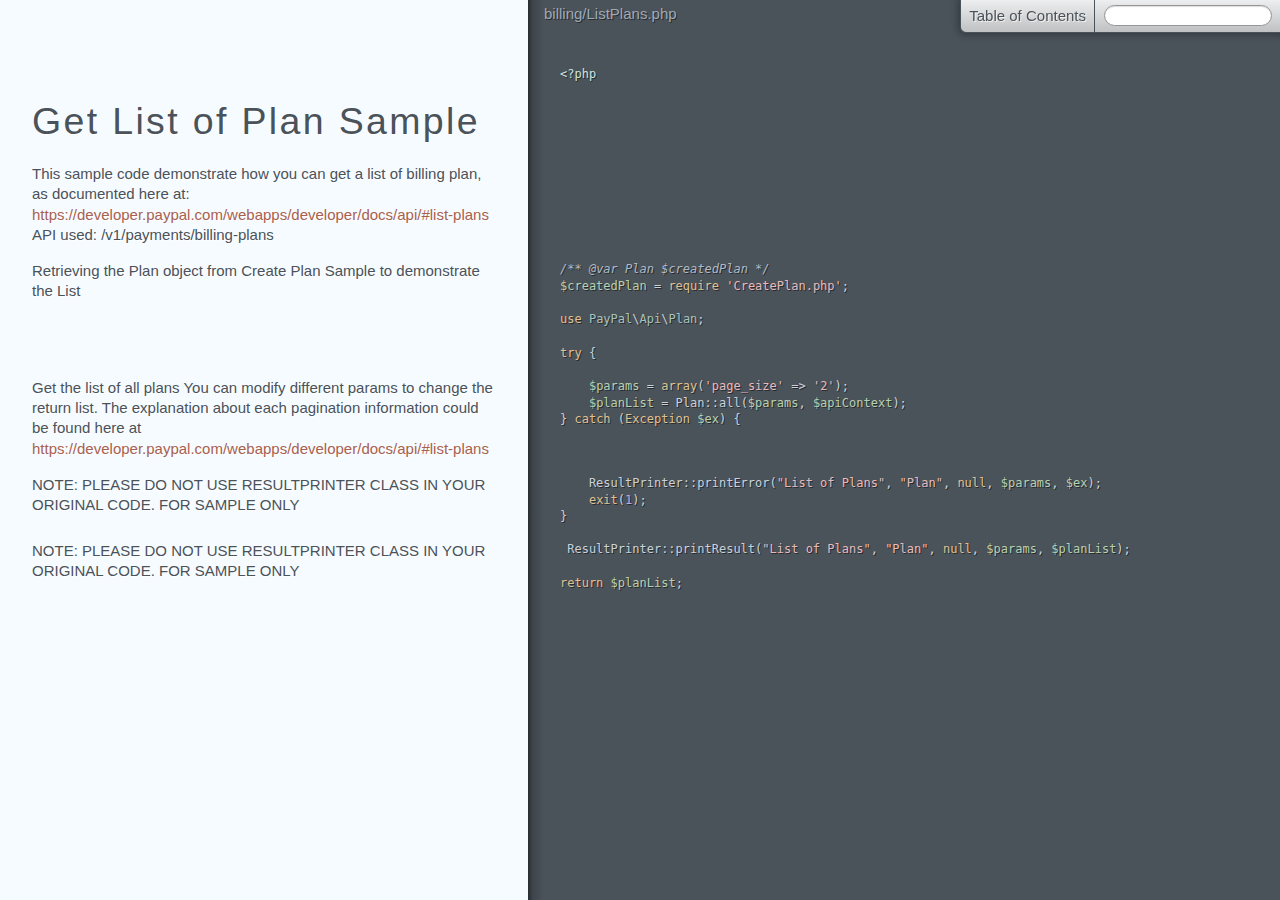
<file: includes/paypal/paypal/rest-api-sdk-php/sample/doc/billing/ListPlans.html>
<!DOCTYPE html><html lang="en"><head><title>billing/ListPlans</title></head><meta http-equiv="Content-Type" content="text/html; charset=utf-8"><meta name="viewport" content="width=device-width, initial-scale=1.0, minimum-scale=1.0, maximum-scale=1.0"><meta name="groc-relative-root" content="../"><meta name="groc-document-path" content="billing/ListPlans"><meta name="groc-project-path" content="billing/ListPlans.php"><link rel="stylesheet" type="text/css" media="all" href="../assets/style.css"><script type="text/javascript" src="../assets/behavior.js"></script><body><div id="meta"><div class="file-path">billing/ListPlans.php</div></div><div id="document"><div class="segment"><div class="code"><div class="wrapper"><span class="hljs-preprocessor">&lt;?php</span></div></div></div><div class="segment"><div class="comments "><div class="wrapper"><h1 id="get-list-of-plan-sample">Get List of Plan Sample</h1>
<p>This sample code demonstrate how you can get a list of billing plan, as documented here at:
<a href="https://developer.paypal.com/webapps/developer/docs/api/#list-plans">https://developer.paypal.com/webapps/developer/docs/api/#list-plans</a>
API used: /v1/payments/billing-plans</p></div></div></div><div class="segment"><div class="comments "><div class="wrapper"><p>Retrieving the Plan object from Create Plan Sample to demonstrate the List</p></div></div><div class="code"><div class="wrapper"><span class="hljs-comment">/** <span class="hljs-doctag">@var</span> Plan $createdPlan */</span>
<span class="hljs-variable">$createdPlan</span> = <span class="hljs-keyword">require</span> <span class="hljs-string">'CreatePlan.php'</span>;

<span class="hljs-keyword">use</span> <span class="hljs-title">PayPal</span>\<span class="hljs-title">Api</span>\<span class="hljs-title">Plan</span>;

<span class="hljs-keyword">try</span> {</div></div></div><div class="segment"><div class="comments "><div class="wrapper"><p>Get the list of all plans
You can modify different params to change the return list.
The explanation about each pagination information could be found here
at <a href="https://developer.paypal.com/webapps/developer/docs/api/#list-plans">https://developer.paypal.com/webapps/developer/docs/api/#list-plans</a></p></div></div><div class="code"><div class="wrapper">    <span class="hljs-variable">$params</span> = <span class="hljs-keyword">array</span>(<span class="hljs-string">'page_size'</span> =&gt; <span class="hljs-string">'2'</span>);
    <span class="hljs-variable">$planList</span> = Plan::all(<span class="hljs-variable">$params</span>, <span class="hljs-variable">$apiContext</span>);
} <span class="hljs-keyword">catch</span> (<span class="hljs-keyword">Exception</span> <span class="hljs-variable">$ex</span>) {</div></div></div><div class="segment"><div class="comments "><div class="wrapper"><p>NOTE: PLEASE DO NOT USE RESULTPRINTER CLASS IN YOUR ORIGINAL CODE. FOR SAMPLE ONLY</p></div></div><div class="code"><div class="wrapper">    ResultPrinter::printError(<span class="hljs-string">"List of Plans"</span>, <span class="hljs-string">"Plan"</span>, <span class="hljs-keyword">null</span>, <span class="hljs-variable">$params</span>, <span class="hljs-variable">$ex</span>);
    <span class="hljs-keyword">exit</span>(<span class="hljs-number">1</span>);
}</div></div></div><div class="segment"><div class="comments "><div class="wrapper"><p>NOTE: PLEASE DO NOT USE RESULTPRINTER CLASS IN YOUR ORIGINAL CODE. FOR SAMPLE ONLY</p></div></div><div class="code"><div class="wrapper"> ResultPrinter::printResult(<span class="hljs-string">"List of Plans"</span>, <span class="hljs-string">"Plan"</span>, <span class="hljs-keyword">null</span>, <span class="hljs-variable">$params</span>, <span class="hljs-variable">$planList</span>);

<span class="hljs-keyword">return</span> <span class="hljs-variable">$planList</span>;</div></div></div></div></body></html>
</file>
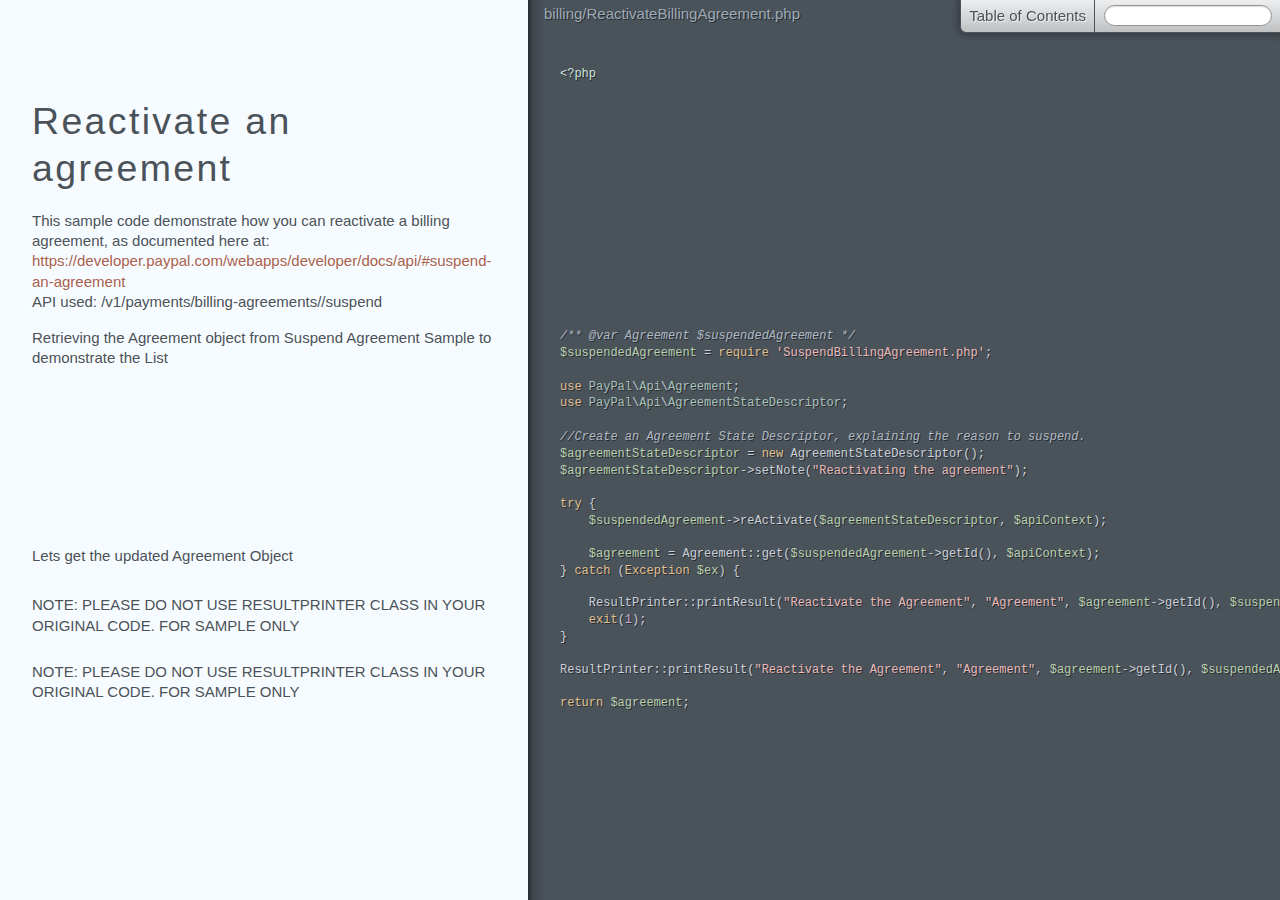
<file: includes/paypal/paypal/rest-api-sdk-php/sample/doc/billing/ReactivateBillingAgreement.html>
<!DOCTYPE html><html lang="en"><head><title>billing/ReactivateBillingAgreement</title></head><meta http-equiv="Content-Type" content="text/html; charset=utf-8"><meta name="viewport" content="width=device-width, initial-scale=1.0, minimum-scale=1.0, maximum-scale=1.0"><meta name="groc-relative-root" content="../"><meta name="groc-document-path" content="billing/ReactivateBillingAgreement"><meta name="groc-project-path" content="billing/ReactivateBillingAgreement.php"><link rel="stylesheet" type="text/css" media="all" href="../assets/style.css"><script type="text/javascript" src="../assets/behavior.js"></script><body><div id="meta"><div class="file-path">billing/ReactivateBillingAgreement.php</div></div><div id="document"><div class="segment"><div class="code"><div class="wrapper"><span class="hljs-preprocessor">&lt;?php</span></div></div></div><div class="segment"><div class="comments "><div class="wrapper"><h1 id="reactivate-an-agreement">Reactivate an agreement</h1>
<p>This sample code demonstrate how you can reactivate a billing agreement, as documented here at:
<a href="https://developer.paypal.com/webapps/developer/docs/api/#suspend-an-agreement">https://developer.paypal.com/webapps/developer/docs/api/#suspend-an-agreement</a>
API used: /v1/payments/billing-agreements/<Agreement-Id>/suspend</p></div></div></div><div class="segment"><div class="comments "><div class="wrapper"><p>Retrieving the Agreement object from Suspend Agreement Sample to demonstrate the List</p></div></div><div class="code"><div class="wrapper"><span class="hljs-comment">/** <span class="hljs-doctag">@var</span> Agreement $suspendedAgreement */</span>
<span class="hljs-variable">$suspendedAgreement</span> = <span class="hljs-keyword">require</span> <span class="hljs-string">'SuspendBillingAgreement.php'</span>;

<span class="hljs-keyword">use</span> <span class="hljs-title">PayPal</span>\<span class="hljs-title">Api</span>\<span class="hljs-title">Agreement</span>;
<span class="hljs-keyword">use</span> <span class="hljs-title">PayPal</span>\<span class="hljs-title">Api</span>\<span class="hljs-title">AgreementStateDescriptor</span>;

<span class="hljs-comment">//Create an Agreement State Descriptor, explaining the reason to suspend.</span>
<span class="hljs-variable">$agreementStateDescriptor</span> = <span class="hljs-keyword">new</span> AgreementStateDescriptor();
<span class="hljs-variable">$agreementStateDescriptor</span>-&gt;setNote(<span class="hljs-string">"Reactivating the agreement"</span>);

<span class="hljs-keyword">try</span> {
    <span class="hljs-variable">$suspendedAgreement</span>-&gt;reActivate(<span class="hljs-variable">$agreementStateDescriptor</span>, <span class="hljs-variable">$apiContext</span>);</div></div></div><div class="segment"><div class="comments "><div class="wrapper"><p>Lets get the updated Agreement Object</p></div></div><div class="code"><div class="wrapper">    <span class="hljs-variable">$agreement</span> = Agreement::get(<span class="hljs-variable">$suspendedAgreement</span>-&gt;getId(), <span class="hljs-variable">$apiContext</span>);
} <span class="hljs-keyword">catch</span> (<span class="hljs-keyword">Exception</span> <span class="hljs-variable">$ex</span>) {</div></div></div><div class="segment"><div class="comments "><div class="wrapper"><p>NOTE: PLEASE DO NOT USE RESULTPRINTER CLASS IN YOUR ORIGINAL CODE. FOR SAMPLE ONLY</p></div></div><div class="code"><div class="wrapper">    ResultPrinter::printResult(<span class="hljs-string">"Reactivate the Agreement"</span>, <span class="hljs-string">"Agreement"</span>, <span class="hljs-variable">$agreement</span>-&gt;getId(), <span class="hljs-variable">$suspendedAgreement</span>, <span class="hljs-variable">$ex</span>);
    <span class="hljs-keyword">exit</span>(<span class="hljs-number">1</span>);
}</div></div></div><div class="segment"><div class="comments "><div class="wrapper"><p>NOTE: PLEASE DO NOT USE RESULTPRINTER CLASS IN YOUR ORIGINAL CODE. FOR SAMPLE ONLY</p></div></div><div class="code"><div class="wrapper">ResultPrinter::printResult(<span class="hljs-string">"Reactivate the Agreement"</span>, <span class="hljs-string">"Agreement"</span>, <span class="hljs-variable">$agreement</span>-&gt;getId(), <span class="hljs-variable">$suspendedAgreement</span>, <span class="hljs-variable">$agreement</span>);

<span class="hljs-keyword">return</span> <span class="hljs-variable">$agreement</span>;</div></div></div></div></body></html>
</file>
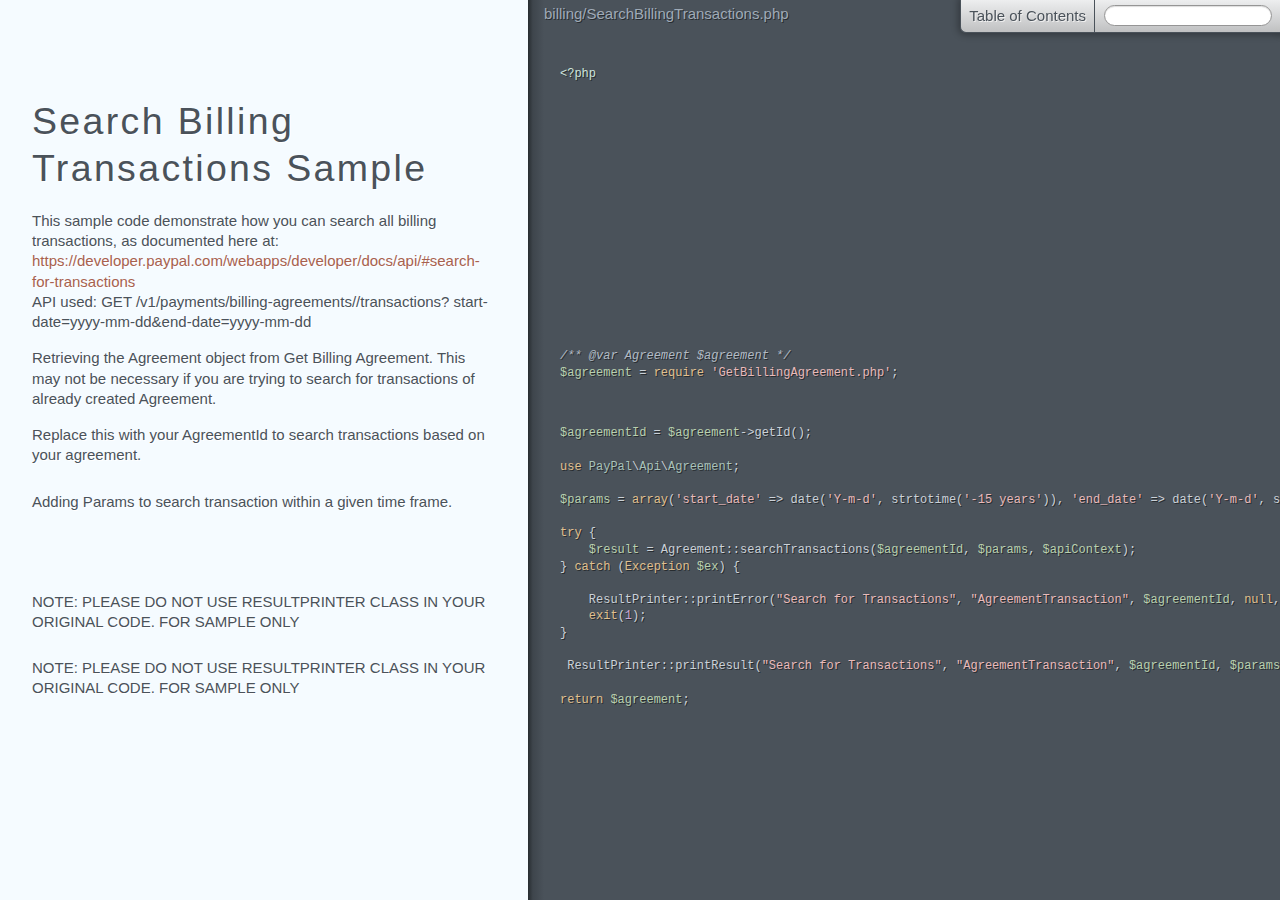
<file: includes/paypal/paypal/rest-api-sdk-php/sample/doc/billing/SearchBillingTransactions.html>
<!DOCTYPE html><html lang="en"><head><title>billing/SearchBillingTransactions</title></head><meta http-equiv="Content-Type" content="text/html; charset=utf-8"><meta name="viewport" content="width=device-width, initial-scale=1.0, minimum-scale=1.0, maximum-scale=1.0"><meta name="groc-relative-root" content="../"><meta name="groc-document-path" content="billing/SearchBillingTransactions"><meta name="groc-project-path" content="billing/SearchBillingTransactions.php"><link rel="stylesheet" type="text/css" media="all" href="../assets/style.css"><script type="text/javascript" src="../assets/behavior.js"></script><body><div id="meta"><div class="file-path">billing/SearchBillingTransactions.php</div></div><div id="document"><div class="segment"><div class="code"><div class="wrapper"><span class="hljs-preprocessor">&lt;?php</span></div></div></div><div class="segment"><div class="comments "><div class="wrapper"><h1 id="search-billing-transactions-sample">Search Billing Transactions Sample</h1>
<p>This sample code demonstrate how you can search all billing transactions, as documented here at:
<a href="https://developer.paypal.com/webapps/developer/docs/api/#search-for-transactions">https://developer.paypal.com/webapps/developer/docs/api/#search-for-transactions</a>
API used: GET /v1/payments/billing-agreements/<Agreement-Id>/transactions? start-date=yyyy-mm-dd&amp;end-date=yyyy-mm-dd</p></div></div></div><div class="segment"><div class="comments "><div class="wrapper"><p>Retrieving the Agreement object from Get Billing Agreement. This may not be necessary if you are trying to search for transactions of already created Agreement.</p></div></div><div class="code"><div class="wrapper"><span class="hljs-comment">/** <span class="hljs-doctag">@var</span> Agreement $agreement */</span>
<span class="hljs-variable">$agreement</span> = <span class="hljs-keyword">require</span> <span class="hljs-string">'GetBillingAgreement.php'</span>;</div></div></div><div class="segment"><div class="comments "><div class="wrapper"><p>Replace this with your AgreementId to search transactions based on your agreement.</p></div></div><div class="code"><div class="wrapper"><span class="hljs-variable">$agreementId</span> = <span class="hljs-variable">$agreement</span>-&gt;getId();

<span class="hljs-keyword">use</span> <span class="hljs-title">PayPal</span>\<span class="hljs-title">Api</span>\<span class="hljs-title">Agreement</span>;</div></div></div><div class="segment"><div class="comments "><div class="wrapper"><p>Adding Params to search transaction within a given time frame.</p></div></div><div class="code"><div class="wrapper"><span class="hljs-variable">$params</span> = <span class="hljs-keyword">array</span>(<span class="hljs-string">'start_date'</span> =&gt; date(<span class="hljs-string">'Y-m-d'</span>, strtotime(<span class="hljs-string">'-15 years'</span>)), <span class="hljs-string">'end_date'</span> =&gt; date(<span class="hljs-string">'Y-m-d'</span>, strtotime(<span class="hljs-string">'+5 days'</span>)));

<span class="hljs-keyword">try</span> {
    <span class="hljs-variable">$result</span> = Agreement::searchTransactions(<span class="hljs-variable">$agreementId</span>, <span class="hljs-variable">$params</span>, <span class="hljs-variable">$apiContext</span>);
} <span class="hljs-keyword">catch</span> (<span class="hljs-keyword">Exception</span> <span class="hljs-variable">$ex</span>) {</div></div></div><div class="segment"><div class="comments "><div class="wrapper"><p>NOTE: PLEASE DO NOT USE RESULTPRINTER CLASS IN YOUR ORIGINAL CODE. FOR SAMPLE ONLY</p></div></div><div class="code"><div class="wrapper">    ResultPrinter::printError(<span class="hljs-string">"Search for Transactions"</span>, <span class="hljs-string">"AgreementTransaction"</span>, <span class="hljs-variable">$agreementId</span>, <span class="hljs-keyword">null</span>, <span class="hljs-variable">$ex</span>);
    <span class="hljs-keyword">exit</span>(<span class="hljs-number">1</span>);
}</div></div></div><div class="segment"><div class="comments "><div class="wrapper"><p>NOTE: PLEASE DO NOT USE RESULTPRINTER CLASS IN YOUR ORIGINAL CODE. FOR SAMPLE ONLY</p></div></div><div class="code"><div class="wrapper"> ResultPrinter::printResult(<span class="hljs-string">"Search for Transactions"</span>, <span class="hljs-string">"AgreementTransaction"</span>, <span class="hljs-variable">$agreementId</span>, <span class="hljs-variable">$params</span>, <span class="hljs-variable">$result</span>);

<span class="hljs-keyword">return</span> <span class="hljs-variable">$agreement</span>;</div></div></div></div></body></html>
</file>
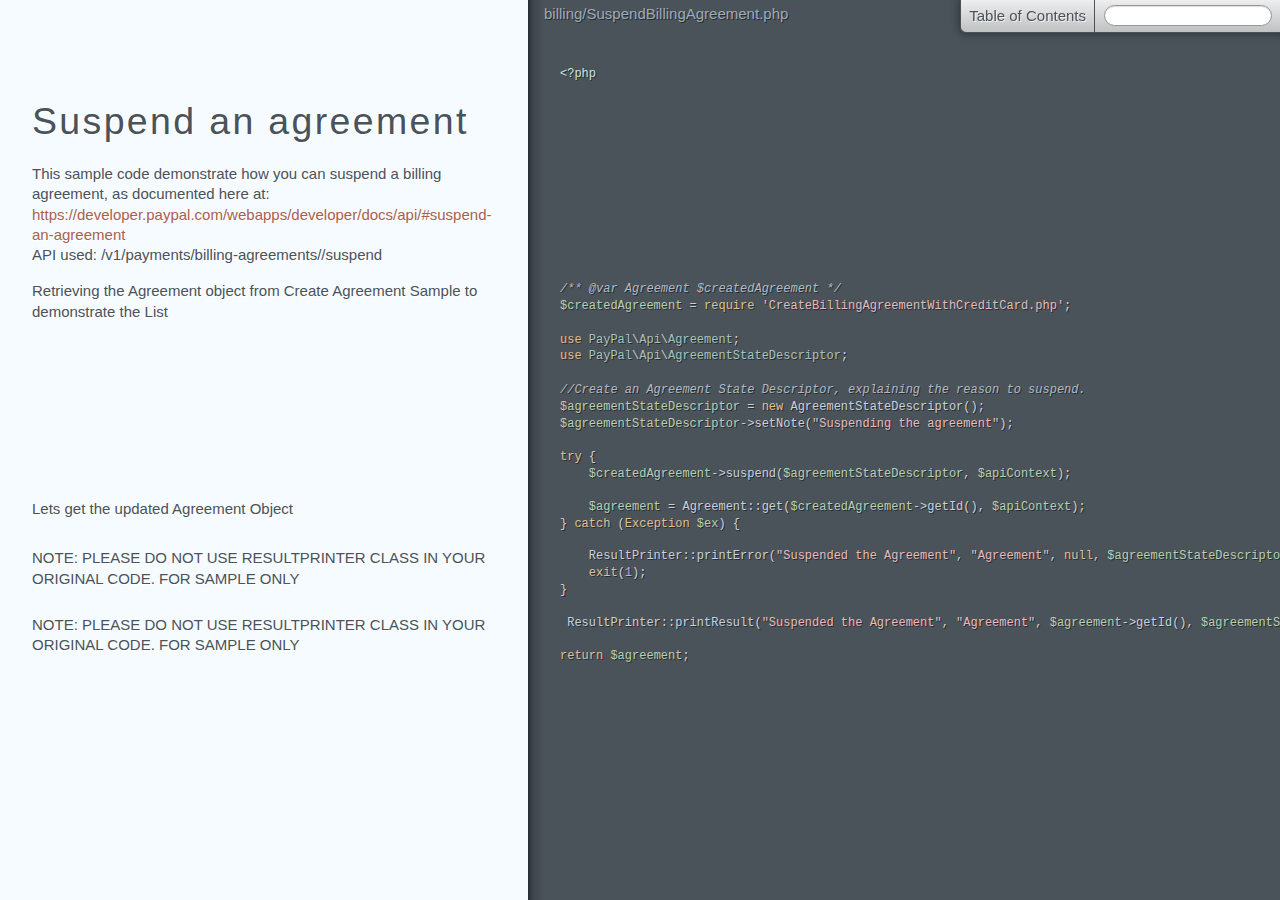
<file: includes/paypal/paypal/rest-api-sdk-php/sample/doc/billing/SuspendBillingAgreement.html>
<!DOCTYPE html><html lang="en"><head><title>billing/SuspendBillingAgreement</title></head><meta http-equiv="Content-Type" content="text/html; charset=utf-8"><meta name="viewport" content="width=device-width, initial-scale=1.0, minimum-scale=1.0, maximum-scale=1.0"><meta name="groc-relative-root" content="../"><meta name="groc-document-path" content="billing/SuspendBillingAgreement"><meta name="groc-project-path" content="billing/SuspendBillingAgreement.php"><link rel="stylesheet" type="text/css" media="all" href="../assets/style.css"><script type="text/javascript" src="../assets/behavior.js"></script><body><div id="meta"><div class="file-path">billing/SuspendBillingAgreement.php</div></div><div id="document"><div class="segment"><div class="code"><div class="wrapper"><span class="hljs-preprocessor">&lt;?php</span></div></div></div><div class="segment"><div class="comments "><div class="wrapper"><h1 id="suspend-an-agreement">Suspend an agreement</h1>
<p>This sample code demonstrate how you can suspend a billing agreement, as documented here at:
<a href="https://developer.paypal.com/webapps/developer/docs/api/#suspend-an-agreement">https://developer.paypal.com/webapps/developer/docs/api/#suspend-an-agreement</a>
API used: /v1/payments/billing-agreements/<Agreement-Id>/suspend</p></div></div></div><div class="segment"><div class="comments "><div class="wrapper"><p>Retrieving the Agreement object from Create Agreement Sample to demonstrate the List</p></div></div><div class="code"><div class="wrapper"><span class="hljs-comment">/** <span class="hljs-doctag">@var</span> Agreement $createdAgreement */</span>
<span class="hljs-variable">$createdAgreement</span> = <span class="hljs-keyword">require</span> <span class="hljs-string">'CreateBillingAgreementWithCreditCard.php'</span>;

<span class="hljs-keyword">use</span> <span class="hljs-title">PayPal</span>\<span class="hljs-title">Api</span>\<span class="hljs-title">Agreement</span>;
<span class="hljs-keyword">use</span> <span class="hljs-title">PayPal</span>\<span class="hljs-title">Api</span>\<span class="hljs-title">AgreementStateDescriptor</span>;

<span class="hljs-comment">//Create an Agreement State Descriptor, explaining the reason to suspend.</span>
<span class="hljs-variable">$agreementStateDescriptor</span> = <span class="hljs-keyword">new</span> AgreementStateDescriptor();
<span class="hljs-variable">$agreementStateDescriptor</span>-&gt;setNote(<span class="hljs-string">"Suspending the agreement"</span>);

<span class="hljs-keyword">try</span> {
    <span class="hljs-variable">$createdAgreement</span>-&gt;suspend(<span class="hljs-variable">$agreementStateDescriptor</span>, <span class="hljs-variable">$apiContext</span>);</div></div></div><div class="segment"><div class="comments "><div class="wrapper"><p>Lets get the updated Agreement Object</p></div></div><div class="code"><div class="wrapper">    <span class="hljs-variable">$agreement</span> = Agreement::get(<span class="hljs-variable">$createdAgreement</span>-&gt;getId(), <span class="hljs-variable">$apiContext</span>);
} <span class="hljs-keyword">catch</span> (<span class="hljs-keyword">Exception</span> <span class="hljs-variable">$ex</span>) {</div></div></div><div class="segment"><div class="comments "><div class="wrapper"><p>NOTE: PLEASE DO NOT USE RESULTPRINTER CLASS IN YOUR ORIGINAL CODE. FOR SAMPLE ONLY</p></div></div><div class="code"><div class="wrapper">    ResultPrinter::printError(<span class="hljs-string">"Suspended the Agreement"</span>, <span class="hljs-string">"Agreement"</span>, <span class="hljs-keyword">null</span>, <span class="hljs-variable">$agreementStateDescriptor</span>, <span class="hljs-variable">$ex</span>);
    <span class="hljs-keyword">exit</span>(<span class="hljs-number">1</span>);
}</div></div></div><div class="segment"><div class="comments "><div class="wrapper"><p>NOTE: PLEASE DO NOT USE RESULTPRINTER CLASS IN YOUR ORIGINAL CODE. FOR SAMPLE ONLY</p></div></div><div class="code"><div class="wrapper"> ResultPrinter::printResult(<span class="hljs-string">"Suspended the Agreement"</span>, <span class="hljs-string">"Agreement"</span>, <span class="hljs-variable">$agreement</span>-&gt;getId(), <span class="hljs-variable">$agreementStateDescriptor</span>, <span class="hljs-variable">$agreement</span>);

<span class="hljs-keyword">return</span> <span class="hljs-variable">$agreement</span>;</div></div></div></div></body></html>
</file>
<file: css/main.css>
/*! HTML5 Boilerplate v6.1.0 | MIT License | https://html5boilerplate.com/ */

/*
 * What follows is the result of much research on cross-browser styling.
 * Credit left inline and big thanks to Nicolas Gallagher, Jonathan Neal,
 * Kroc Camen, and the H5BP dev community and team.
 */

/* ==========================================================================
   Base styles: opinionated defaults
   ========================================================================== */

html {
    color: #222;
    font-size: 1em;
    line-height: 1.4;
}

/*
 * Remove text-shadow in selection highlight:
 * https://twitter.com/miketaylr/status/12228805301
 *
 * Vendor-prefixed and regular ::selection selectors cannot be combined:
 * https://stackoverflow.com/a/16982510/7133471
 *
 * Customize the background color to match your design.
 */

::-moz-selection {
    background: #b3d4fc;
    text-shadow: none;
}

::selection {
    background: #b3d4fc;
    text-shadow: none;
}

/*
 * A better looking default horizontal rule
 */

hr {
    display: block;
    height: 1px;
    border: 0;
    border-top: 1px solid #ccc;
    margin: 1em 0;
    padding: 0;
}

/*
 * Remove the gap between audio, canvas, iframes,
 * images, videos and the bottom of their containers:
 * https://github.com/h5bp/html5-boilerplate/issues/440
 */

audio,
canvas,
iframe,
img,
svg,
video {
    vertical-align: middle;
}

/*
 * Remove default fieldset styles.
 */

fieldset {
    border: 0;
    margin: 0;
    padding: 0;
}

/*
 * Allow only vertical resizing of textareas.
 */

textarea {
    resize: vertical;
}

/* ==========================================================================
   Browser Upgrade Prompt
   ========================================================================== */

.browserupgrade {
    margin: 0.2em 0;
    background: #ccc;
    color: #000;
    padding: 0.2em 0;
}

/* ==========================================================================
   Author's custom styles
   ========================================================================== */
/*****************************
Generales
******************************/
   html {
    box-sizing: border-box;
}
*,*::before,*::after {
    box-sizing: inherit;
}
body {
    background-color: #f2f2f2;
    font-family: 'Open Sans', sans-serif;
}
.contenedor {
    width: 98%;
    margin: 0 auto;
}
@media only screen and (min-width:480px){
    .contenedor {
        width: 95%;
    }
}
@media only screen and (min-width: 768px){
    .contenedor {
        width: 90%;
    }
}
@media only screen and (min-width: 992px){
    .contenedor{
        width: 90%;
    }
}
.seccion {
    padding: 30px 0;
}
.seccion p {
    font-style: 1.2em;
    text-align: center;
}
h2 {
    font-family: 'Oswald', sans-serif;
    text-align: center;
    text-transform: uppercase;
    font-size: 2.4em
}
h2::after{
    content: '';
    margin: 0 auto;
    background-image: url(../img/img/separador.png);
    height: 30px;
    width: 100px;
    display: block;
}
h3 {
    color: #fe4918;
    font-size: 1.7em;
    font-family: 'PT Sans', sans-serif;
    margin: 0;
}
.boton.transparente {
    background-color: transparent;
    border: 2px solid #fff;
}
.boton.transparente:hover {
    border: 2px solid #e33000;
}
.boton.hollow,
.boton.hollow:hover {
    background-color: #fff;
    color: #fe4918;
    border: 2px solid #fe4918;
}
.boton {
    background-color: #fe4918;
    padding: 10px 40px;
    text-transform: uppercase;
    color: #fff;
    text-decoration: none;
    font-family: 'Oswald', sans-serif;
    font-size: 1em;
    margin-top: 20px;
    display: inline-block;
    transition: all .6s ease;
}
.boton:hover{
    background-color: #e33000
}
.float-rigth {
    float: right;
}
ul {
    list-style: none;
    margin: 0;
    padding: 0;
}
/************************+
header
*************************/
div.hero{
    background-image: url(../img/img/encabezado.jpg);
    height: 100vh;
    background-position: top center;
    background-size: cover;
}
.contenido_header {
    padding-top: 40px;
}
@media only screen and (min-width: 768px){
    .contenido_header {
        padding-top: 10px;

        }
}

nav.redes_sociales {
    text-align: center;
}
nav.redes_sociales a {
    color: #fff;
    font-size: 2em;
    margin-right: 20px;
}
nav.redes_sociales a:last-child {
    margin-right: 0px;
}
.informacion_evento {
    text-align: center;
    color: #fff;
}
.informacion_evento p {
    margin: 0;
    display: inline;
}
.informacion_evento p i {
    color: #fe4918;
    font-size: 2rem;
}
p.fecha {
    float: left;
}
p.ciudad {
    float: right;
    text-align: right;
    text-transform: uppercase;
}
@media only screen and (min-width: 768px){
    div.informacion_evento {
        width: 70%;
        margin: 0 auto;
        margin-top: 50px;
    }
}
p.slogan {
    text-transform: none;
}
p.slogan span{
    font-weight: bold;
}
h1.nombre_sitio {
    font-family: 'PT Sans', sans-serif;
    font-size: 5.9vw;
    text-transform: uppercase;
    margin: 0;
}
@media only screen and (min-width: 768px){
    h1.nombre_sitio {
        font-size: 11.5vw;
        margin: 0;
        line-height: 1;
    }

}

/****************************
lettering
*****************************/

h1 span {
    position: relative;
    text-shadow: 0 10px 40px black;
}

@media only screen and (min-width: 998px){
    .char1{
        top: 20px;
        right: -10px;
    }
    .char2 {
        left: 15px;
        top: -5px;
    }
    .char3{
        top: 15px;
        right: 0px;
    }
    .char4{
        top: 8px;
        right: -8px;
    }
    .char5{
        left: 20px;
        top: -10px;
    }
    .char6{
        right: 0;
        top: 5px;
    }
    .char7{
        top: 19px;
        left: -10px;
    }
    .char8{
        top: -6px;
        right: 9px;
    }
    .char9{
        left: -10px;
        top: 15px;
    }
    .char10{
        top: 10px;
        left: 0;
    }

}



/*****************************
Barra_navegacion_principal
*****************************/
div.barra {
    background-color: #353535;
    padding: 20px 0;
}
.fixed{
    position: fixed;
    left: 0;
    top: 0;
    width: 100%;
    z-index: 2;
}
div.logo {
    width: 80%;
    float: left;

}
div.logo img {
    width: 100%;
}
@media only screen and (min-width: 768px){
    div.logo {
        width: 33%;
    }
}
nav.navegacion_principal {
    display: none;
    width: 100%;
}
.navegacion_principal .activo {
    border-bottom: 2px solid #fe4918;
}
nav.navegacion_principal a {
    font-family: 'Oswald', sans-serif;
    color: #fff;
    font-size: 1.3em;
    text-decoration: none;
    text-transform: uppercase;
    transition: all .6s ease;
    width: 100%;
    display: block;
    text-align: center;
    margin-bottom: 10px;
}
nav.navegacion_principal a:hover{
    background-color: #fe4918;
}
nav.navegacion_principal a:last-child {
    border: solid 2px #fe4918;
    color: #fe4918;
}
nav.navegacion_principal a:last-child:hover {
    color: #fff;
}
@media only screen and (min-width: 768px){
    nav.navegacion_principal{
        width: 67%;
        float: right;
        text-align: right;
        display: block;
    }
    nav.navegacion_principal a {
        margin-right:10px;
        padding: 10px 10px;
        display: inline-block;
        width: auto;
        text-align: center;
        margin: 0px;
    }
}
div.menu_movil {
    width: 60px;
    display: block;
    float: right;
    text-align: right;
    margin-top: 12px;
}
div.menu_movil span {
    height: 8px;
    margin-bottom: 6px;
    background-color: #fff;
    display: block;
}
div.menu_movil:hover {
    cursor: pointer;
}
@media only screen and (min-width: 768px){
    div.menu_movil {
        display: none;
    }
}
/**********************************
Menu Talleres
**********************************/
section.programa {
    position: relative;
}
div.contenedor_video {
    max-width: 100%;
    overflow-x: hidden;
}
div.contenido_programa {
    position: absolute;
    top: 0;
    left: 0;
    height: 100%;
    width: 100%;
}
div.programa_evento {
    background-color: rgba(255, 255, 255, .6);
    padding: 15px;
    margin-top: 80px;
}
@media only screen and (min-width: 768px){
    div.programa_evento {
        width: 70%;
    }
}
@media only screen and (min-width: 992px){
    div.programa_evento {
        width: 50%;
    }
}
nav.menu_programa {
    width: 100%;
    border-bottom: 1px solid #fe4918;
    padding-bottom: 10px;
}
nav.menu_programa a {
    display: block;
    text-align: center;
    text-decoration: none;
    color: #000;
    font-family: 'Oswald', sans-serif;
    margin-bottom: 10px;
    position: relative;
}
nav.menu_programa a.activo::after{
    content: '';
    position: absolute;
    left: 0;
    background-image: url(../img/img/talleres-flecha.jpg);
    width: 30px;
    height: 20px;
    background-repeat: no-repeat;

}
@media only screen and (min-width:480px){
    nav.menu_programa a.activo::after{
        content: '';
        position: absolute;
        left: 0;
        right: 0;
        margin-right: auto;
        margin-left: auto;
        background-image: url(../img/img/talleres-flecha.jpg);
        width: 30px;
        height: 20px;
        bottom: -30px;
        background-repeat: no-repeat;
    }
}
@media only screen and (min-width: 768px){
    nav.menu_programa {
        display: table;
    }
    nav.menu_programa a {
        display: table-cell;
        font-size: 1.2em;
    }
    nav.menu_programa a i,
    div.detalle_evento p i {
        color: #fe4918;
        font-size: 1.6em;
        margin-right:10px;
    }
}
div.ocultar {
    display: none;
}
/*************
Detalle evento
*************/
div.detalle_evento {
    margin-top: 20px;
    border-bottom: 1px solid #000;
}
div.detalle_evento:nth-child(2) {
    border: none;
}
div.detalle_evento p {
    margin-bottom: 20px;
    font-size: 20;
}
/*****************
Seccion Invitados
******************/
ul.lista_invitados li {
    padding: 10px;
    float: left;
}
@media only screen and (min-width:480px){
    ul.lista_invitados li{
        width: 50%;
    }
}
@media only screen and (min-width:768px){
    ul.lista_invitados li {
        width: 33.3%
    }
}
div.invitado {
    position: relative;
    overflow: hidden;
}
div.invitado img {
    width: 100%;
    filter: gray;
    -webkit-filter: grayscale(1);
    -webkit-transition: all .6s ease-in-out;
}
div.invitado:hover img {
    -webkit-filter: grayscale(0);
    -webkit-transform: scale(1.1);
}
div.invitado p {
    position: absolute;
    bottom: 0;
    left: 0;
    padding: 15px 10px;
    margin: 0;
    background-color: rgba(0, 0, 0, .50);
    width: 100%;
    text-align: left;
    font-family: 'Oswald', sans-serif;
    color: #fe4918;
    text-transform: uppercase;
}
div.invitado:hover p {
    bottom: -80px;
    opacity: 0;
    -webkit-transition: all .6s ease-in-out;

}
/************************
Contador
************************/
.parallax::before{
    width: 100%;
    height: 100%;
    position: absolute;
    top: 0;
    left: 0;
    background-repeat: no-repeat;
    background-size:cover;
    background-position: center center;
    background-attachment: fixed;
}
div.contador {
    position: relative;
    height: auto;
}
div.contador::before{
    background-image: url(../img/img/bg-resumen.jpg);
    content: '';
}
ul.resumen_evento {
    position: relative;
    padding: 120px 0;
}
ul.resumen_evento li {
    width: 50%;
    float: left;
    text-align: center;
    color: #fff;
    text-transform: uppercase;
    font-family: 'Oswald', sans-serif;
    font-size: 25px;
}
@media only screen and (min-width: 768px){
    ul.resumen_evento li {
        width: 25%;
    }
}
p.numero {
    color: #fe4918;
    font-size: 4em;
    display: block;
    margin: 0 0 10px 0;
    font-family: 'Oswald', sans-serif;

}
/**************************
Tabla de precios
*************************/
ul.lista_precios > li {
    padding: 10px;
}
@media only screen and (min-width: 768px){
    ul.lista_precios > li {
        float: left;
        width: 33.3%;
    }
}
div.tabla_precio {
    border: 1px solid #e1e1e1;
    background-color: #fff;
    padding: 40px 0;
    text-align: center;
    transition: all .3s ease;
}
div.tabla_precio:hover {
    transform: scale(1.1);
    border: 1px solid #fe4918;
    box-shadow: 0px 0px 50px #666;
}
div.tabla_precio ul li {
    font-family: 'PT Sans', sans-serif;
    font-size: 14px;
    margin-bottom: 20px;
    text-transform: uppercase;
    color: #868686;
    line-height: 26px;
}
div.tabla_precio ul li::before {
    font-family: 'FontAwesome';
    display: inline-block;
    vertical-align: top;
    padding: 0 5px;
    font-size: 20px;
    color: green;
    -webkit-smoothing: antialiased;
    content: '\f00C';
}
div.tabla_precio h3 {
    font-family: 'Oswald', sans-serif;
    font-size: 16px;
    text-transform: uppercase;
}
div.tabla_precio p.numero {
    color: #000;
    margin: 20px 0;
}
/***********************
Mapa
***********************/
div.mapa {
    height: 420px!important;
}
/*************************
Testimoniales
************************/
div.testimoniales {
    padding-bottom:20px;
}
div.testimonial {
    padding: 5px;
}
@media only screen and (min-width:768px){
    div.testimonial {
        float: left;
        width: 33.3%;
    }
}
blockquote {
    background-color: #fff;
    border: 1px solid #e1e1e1;
    position: relative;
    margin: 0 0 10px 0;
    padding-bottom: 20px;
}
blockquote p {
    text-align: left!important;
    font-size: 1em!important;
    font-family: 'PT Sans', sans-serif;
    padding: 0 20px 0 65px;
}
blockquote p::before {
    content: '\201C';
    position: absolute;
    left: 13px;
    top: 10px;
    font-size: 8rem;
    margin: 0;
    padding: 0;
    line-height: 1;
    color: #fe4918;
}
footer.info_testimonial {
    padding: 0px;
}
footer.info_testimonial img {
    float: left;
    width: 20%;
    border-radius: 50%;
    margin-left: 20px;
}
footer.info_testimonial cite {
    text-align: left;
    color: #fe4918;
    text-transform: uppercase;
    font-size: 12px;
    padding-top: 20px;
    width: 66.6%;
    float: right;
    font-weight: bold;
    font-style: normal;
}
footer.info_testimonial cite span {
    display: block;
    color: #000;
    text-transform: none;
    margin-top: 5px;
}
/**************************
Newslatter
***************************/
div.newslatter {
    position: relative;
    width: auto;
}
div.newslatter::before {
    background-image: url(../img/img/bg-newsletter.jpg);
    content: '';
}
div.newslatter .contenido {
    padding: 100px 0;
    color: #fff;
    text-align: center;
    position: relative;
}
div.newslatter .contenido p {
    font-size: 1.2em;
    text-transform: lowercase;
}
div.newslatter .contenido h3 {
    color: #fff;
    text-transform: uppercase;
    font-size: 7vw;
    font-family: 'PT Sans', sans-serif;

}
/***************************
Cuenta regrsiva
***************************/
div.cuenta_regresiva ul li {
    text-transform: uppercase;
    font-family: 'Oswald', sans-serif;
    font-size: 1.6rem;
    text-align: center;
}
@media only screen and (min-width:768px){
    div.cuenta_regresiva ul li {
        width: 25%;
        float: left;
    }
}
/*************************
footer
**************************/
footer {
    background-color: #353535;
    padding-top: 40px;
    margin-top: 20px;
}
footer .contenedor > div {
    color: #fff;
    padding: 0 20px;
    font-size: 12px;
}
@media only screen and (min-width:768px){
    footer .contenedor > div {
        width: 33.3%;
        float: left;
    }
}

footer h3 {
    color: #fff;
    text-transform: uppercase;
    font-family: 'Oswald', sans-serif;
    margin-bottom: 20px;
}
footer h3  span {
    color: #fe4918;
}
footer .ultimos_tweest {
    margin-bottom: 10px;
}
footer .menu nav.redes_sociales {
    text-align: left;
}
p.copy {
    background-color: #2e2e2e;
    color: #fff;
    padding: 10px 0;
    margin: 20px 0;
    text-align: center;
}

/**************************
Internas
***************************/
/************************
Galeria
*************************/
.galerias a{
    display: inline-block;
    padding: 5px;
}
/*******Registro**********/
form.registro h3 {
    text-align: center;
    text-transform: uppercase;
    margin: 20px 0 0 0;
}

form.registro label{
    margin-bottom: 5px;
    font-weight: bold;
}
h4{
    text-align: center;
    text-transform: uppercase;
    border-bottom: 2px solid #fe4918;
    padding-bottom: 10px;
    font-size: 1.2em;
}
div.caja {
    background-color: white;
    border: 1px solid #e1e1e1;
    padding: 10px;
    margin: 10px;
}
div.campo {
    padding: 20px;
}
@media only screen and (min-width: 768px){
    div.campo {
        float: left;
        width: 33.3%;
    }
}
div.paquetes .tabla_precio:hover {
    transform: none;
    box-shadow: none;
}
div.paquetes .tabla_precio input {
    clear: both;
    display: block;
    margin: 10px auto 0 auto;
    width: 100px;
}

.contenido-dia {
    padding: 20px;
    display: none;
}
@media only screen and (min-width: 768px){
    .contenido-dia > div{
        float: left;
        width: 33.3%;
    }
}
.contenido-dia > div p {
    text-align: left;
}
.contenido-dia > div label {
    display: block;
    margin-bottom: 10px;
}
.contenido-dia > div input {
    margin-right: 10px;
}
.contenido-dia > div label time {
    color: #fe4918;
    font-weight: bold;
}
/*********Registro Producto********/

div.resumen p{
    font-size: 1.2em;
    text-transform: uppercase;
}
div.resumen div.extras {
    float: left;
    width: 50%;
    padding: 30px;
}
div.resumen div.extras div.orden {
    text-align: left;
    margin-bottom: 10px;
}
div.resumen div.extras div.orden input {
    margin: 10px 0 0 0 ;
    display: block;
    width: 150px;
}
div.resumen div.total {
    width: 50%;
    float: right;
    padding: 30px;
}
div.resumen input {
    display: block;
    margin: 10px auto;
}

#lista_productos {
    background-color: #e1e1e1;
    padding: 20px;
    display: none;
}
#suma_total {
    font-size: 2em;
    color: #fe4918;
}
/**********************
calendario
************************/

div.dia {
    width: 50%;
    float: left;
    border: 2px solid #e1e1e1;
    padding-top: 10px;
    transition: all .3s ease;
}
@media only screen and (min-width: 768px){
    div.dia {
        width: 33.3%;
        min-height: 240px;
    }
}
div.dia:hover {
    background-color: #e1e1e1;
    transform: scale(1.1);
}
div.dia p {
    font-size: 1em;
}
div.calendario h3{
    background-color: #fe4918;
    clear: both;
    color: white;
    text-align: center;
    padding: 10px 0;
}

/********************************
colorbox
********************************/
div.cboxElement {
    padding: 30px!important;
    text-align: center;
}


/* ==========================================================================
   Helper classes
   ========================================================================== */

/*
 * Hide visually and from screen readers
 */

.hidden {
    display: none !important;
}

/*
 * Hide only visually, but have it available for screen readers:
 * https://snook.ca/archives/html_and_css/hiding-content-for-accessibility
 *
 * 1. For long content, line feeds are not interpreted as spaces and small width
 *    causes content to wrap 1 word per line:
 *    https://medium.com/@jessebeach/beware-smushed-off-screen-accessible-text-5952a4c2cbfe
 */

.visuallyhidden {
    border: 0;
    clip: rect(0 0 0 0);
    height: 1px;
    margin: -1px;
    overflow: hidden;
    padding: 0;
    position: absolute;
    width: 1px;
    white-space: nowrap; /* 1 */
}
/*
 * Extends the .visuallyhidden class to allow the element
 * to be focusable when navigated to via the keyboard:
 * https://www.drupal.org/node/897638
 */

.visuallyhidden.focusable:active,
.visuallyhidden.focusable:focus {
    clip: auto;
    height: auto;
    margin: 0;
    overflow: visible;
    position: static;
    width: auto;
    white-space: inherit;
}

/*
 * Hide visually and from screen readers, but maintain layout
 */

.invisible {
    visibility: hidden;
}

/*
 * Clearfix: contain floats
 *
 * For modern browsers
 * 1. The space content is one way to avoid an Opera bug when the
 *    `contenteditable` attribute is included anywhere else in the document.
 *    Otherwise it causes space to appear at the top and bottom of elements
 *    that receive the `clearfix` class.
 * 2. The use of `table` rather than `block` is only necessary if using
 *    `:before` to contain the top-margins of child elements.
 */

.clearfix:before,
.clearfix:after {
    content: " "; /* 1 */
    display: table; /* 2 */
}

.clearfix:after {
    clear: both;
}

/* ==========================================================================
   EXAMPLE Media Queries for Responsive Design.
   These examples override the primary ('mobile first') styles.
   Modify as content requires.
   ========================================================================== */

@media only screen and (min-width: 35em) {
    /* Style adjustments for viewports that meet the condition */
}

@media print,
       (-webkit-min-device-pixel-ratio: 1.25),
       (min-resolution: 1.25dppx),
       (min-resolution: 120dpi) {
    /* Style adjustments for high resolution devices */
}

/* ==========================================================================
   Print styles.
   Inlined to avoid the additional HTTP request:
   https://www.phpied.com/delay-loading-your-print-css/
   ========================================================================== */

@media print {
    *,
    *:before,
    *:after {
        background: transparent !important;
        color: #000 !important; /* Black prints faster */
        -webkit-box-shadow: none !important;
        box-shadow: none !important;
        text-shadow: none !important;
    }

    a,
    a:visited {
        text-decoration: underline;
    }

    a[href]:after {
        content: " (" attr(href) ")";
    }

    abbr[title]:after {
        content: " (" attr(title) ")";
    }

    /*
     * Don't show links that are fragment identifiers,
     * or use the `javascript:` pseudo protocol
     */

    a[href^="#"]:after,
    a[href^="javascript:"]:after {
        content: "";
    }

    pre {
        white-space: pre-wrap !important;
    }
    pre,
    blockquote {
        border: 1px solid #999;
        page-break-inside: avoid;
    }

    /*
     * Printing Tables:
     * http://css-discuss.incutio.com/wiki/Printing_Tables
     */

    thead {
        display: table-header-group;
    }

    tr,
    img {
        page-break-inside: avoid;
    }

    p,
    h2,
    h3 {
        orphans: 3;
        widows: 3;
    }

    h2,
    h3 {
        page-break-after: avoid;
    }
}
</file>
<file: includes/paypal/paypal/rest-api-sdk-php/sample/doc/assets/style.css>
﻿html,body,div,span,applet,object,iframe,h1,h2,h3,h4,h5,h6,p,blockquote,pre,a,abbr,acronym,address,big,cite,code,del,dfn,em,img,ins,kbd,q,s,samp,small,strike,strong,sub,sup,tt,var,b,u,i,center,dl,dt,dd,ol,ul,li,fieldset,form,label,legend,table,caption,tbody,tfoot,thead,tr,th,td,article,aside,canvas,details,embed,figure,figcaption,footer,header,hgroup,menu,nav,output,ruby,section,summary,time,mark,audio,video{margin:0;padding:0;border:0;font:inherit;font-size:100%;vertical-align:baseline}html{line-height:1}ol,ul{list-style:none}table{border-collapse:collapse;border-spacing:0}caption,th,td{text-align:left;font-weight:normal;vertical-align:middle}q,blockquote{quotes:none}q:before,q:after,blockquote:before,blockquote:after{content:"";content:none}a img{border:none}article,aside,details,figcaption,figure,footer,header,hgroup,main,menu,nav,section,summary{display:block}html,body{height:100%}#document{min-height:100%}body{max-width:33em}.segment{padding:0.5em 0 0.5em 33em;white-space:nowrap}.segment:first-child{padding-top:4.1em}.segment:last-child{padding-bottom:2em}.segment .comments,.segment .code{display:inline-block;vertical-align:top;padding:0 2em}.segment .comments{margin-left:-33em;width:29em;white-space:normal}.segment .code{white-space:pre}#meta{position:absolute;left:33em;padding:0.25em 1em}@media (max-width: 53em){html{font-size:1em}}@media (max-width: 52.94111em){html{font-size:0.99889em}}@media (max-width: 52.88222em){html{font-size:0.99778em}}@media (max-width: 52.82333em){html{font-size:0.99667em}}@media (max-width: 52.76444em){html{font-size:0.99556em}}@media (max-width: 52.70556em){html{font-size:0.99444em}}@media (max-width: 52.64667em){html{font-size:0.99333em}}@media (max-width: 52.58778em){html{font-size:0.99222em}}@media (max-width: 52.52889em){html{font-size:0.99111em}}@media (max-width: 52.47em){html{font-size:0.99em}}@media (max-width: 52.41111em){html{font-size:0.98889em}}@media (max-width: 52.35222em){html{font-size:0.98778em}}@media (max-width: 52.29333em){html{font-size:0.98667em}}@media (max-width: 52.23444em){html{font-size:0.98556em}}@media (max-width: 52.17556em){html{font-size:0.98444em}}@media (max-width: 52.11667em){html{font-size:0.98333em}}@media (max-width: 52.05778em){html{font-size:0.98222em}}@media (max-width: 51.99889em){html{font-size:0.98111em}}@media (max-width: 51.94em){html{font-size:0.98em}}@media (max-width: 51.88111em){html{font-size:0.97889em}}@media (max-width: 51.82222em){html{font-size:0.97778em}}@media (max-width: 51.76333em){html{font-size:0.97667em}}@media (max-width: 51.70444em){html{font-size:0.97556em}}@media (max-width: 51.64556em){html{font-size:0.97444em}}@media (max-width: 51.58667em){html{font-size:0.97333em}}@media (max-width: 51.52778em){html{font-size:0.97222em}}@media (max-width: 51.46889em){html{font-size:0.97111em}}@media (max-width: 51.41em){html{font-size:0.97em}}@media (max-width: 51.35111em){html{font-size:0.96889em}}@media (max-width: 51.29222em){html{font-size:0.96778em}}@media (max-width: 51.23333em){html{font-size:0.96667em}}@media (max-width: 51.17444em){html{font-size:0.96556em}}@media (max-width: 51.11556em){html{font-size:0.96444em}}@media (max-width: 51.05667em){html{font-size:0.96333em}}@media (max-width: 50.99778em){html{font-size:0.96222em}}@media (max-width: 50.93889em){html{font-size:0.96111em}}@media (max-width: 50.88em){html{font-size:0.96em}}@media (max-width: 50.82111em){html{font-size:0.95889em}}@media (max-width: 50.76222em){html{font-size:0.95778em}}@media (max-width: 50.70333em){html{font-size:0.95667em}}@media (max-width: 50.64444em){html{font-size:0.95556em}}@media (max-width: 50.58556em){html{font-size:0.95444em}}@media (max-width: 50.52667em){html{font-size:0.95333em}}@media (max-width: 50.46778em){html{font-size:0.95222em}}@media (max-width: 50.40889em){html{font-size:0.95111em}}@media (max-width: 50.35em){html{font-size:0.95em}}@media (max-width: 50.29111em){html{font-size:0.94889em}}@media (max-width: 50.23222em){html{font-size:0.94778em}}@media (max-width: 50.17333em){html{font-size:0.94667em}}@media (max-width: 50.11444em){html{font-size:0.94556em}}@media (max-width: 50.05556em){html{font-size:0.94444em}}@media (max-width: 49.99667em){html{font-size:0.94333em}}@media (max-width: 49.93778em){html{font-size:0.94222em}}@media (max-width: 49.87889em){html{font-size:0.94111em}}@media (max-width: 49.82em){html{font-size:0.94em}}@media (max-width: 49.76111em){html{font-size:0.93889em}}@media (max-width: 49.70222em){html{font-size:0.93778em}}@media (max-width: 49.64333em){html{font-size:0.93667em}}@media (max-width: 49.58444em){html{font-size:0.93556em}}@media (max-width: 49.52556em){html{font-size:0.93444em}}@media (max-width: 49.46667em){html{font-size:0.93333em}}@media (max-width: 49.40778em){html{font-size:0.93222em}}@media (max-width: 49.34889em){html{font-size:0.93111em}}@media (max-width: 49.29em){html{font-size:0.93em}}@media (max-width: 49.23111em){html{font-size:0.92889em}}@media (max-width: 49.17222em){html{font-size:0.92778em}}@media (max-width: 49.11333em){html{font-size:0.92667em}}@media (max-width: 49.05444em){html{font-size:0.92556em}}@media (max-width: 48.99556em){html{font-size:0.92444em}}@media (max-width: 48.93667em){html{font-size:0.92333em}}@media (max-width: 48.87778em){html{font-size:0.92222em}}@media (max-width: 48.81889em){html{font-size:0.92111em}}@media (max-width: 48.76em){html{font-size:0.92em}}@media (max-width: 48.70111em){html{font-size:0.91889em}}@media (max-width: 48.64222em){html{font-size:0.91778em}}@media (max-width: 48.58333em){html{font-size:0.91667em}}@media (max-width: 48.52444em){html{font-size:0.91556em}}@media (max-width: 48.46556em){html{font-size:0.91444em}}@media (max-width: 48.40667em){html{font-size:0.91333em}}@media (max-width: 48.34778em){html{font-size:0.91222em}}@media (max-width: 48.28889em){html{font-size:0.91111em}}@media (max-width: 48.23em){html{font-size:0.91em}}@media (max-width: 48.17111em){html{font-size:0.90889em}}@media (max-width: 48.11222em){html{font-size:0.90778em}}@media (max-width: 48.05333em){html{font-size:0.90667em}}@media (max-width: 47.99444em){html{font-size:0.90556em}}@media (max-width: 47.93556em){html{font-size:0.90444em}}@media (max-width: 47.87667em){html{font-size:0.90333em}}@media (max-width: 47.81778em){html{font-size:0.90222em}}@media (max-width: 47.75889em){html{font-size:0.90111em}}@media (max-width: 47.7em){html{font-size:0.9em}}@media (max-width: 47.64111em){html{font-size:0.89889em}}@media (max-width: 47.58222em){html{font-size:0.89778em}}@media (max-width: 47.52333em){html{font-size:0.89667em}}@media (max-width: 47.46444em){html{font-size:0.89556em}}@media (max-width: 47.40556em){html{font-size:0.89444em}}@media (max-width: 47.34667em){html{font-size:0.89333em}}@media (max-width: 47.28778em){html{font-size:0.89222em}}@media (max-width: 47.22889em){html{font-size:0.89111em}}@media (max-width: 47.17em){html{font-size:0.89em}}@media (max-width: 47.11111em){html{font-size:0.88889em}}@media (max-width: 47.05222em){html{font-size:0.88778em}}@media (max-width: 46.99333em){html{font-size:0.88667em}}@media (max-width: 46.93444em){html{font-size:0.88556em}}@media (max-width: 46.87556em){html{font-size:0.88444em}}@media (max-width: 46.81667em){html{font-size:0.88333em}}@media (max-width: 46.75778em){html{font-size:0.88222em}}@media (max-width: 46.69889em){html{font-size:0.88111em}}@media (max-width: 46.64em){html{font-size:0.88em}}@media (max-width: 46.58111em){html{font-size:0.87889em}}@media (max-width: 46.52222em){html{font-size:0.87778em}}@media (max-width: 46.46333em){html{font-size:0.87667em}}@media (max-width: 46.40444em){html{font-size:0.87556em}}@media (max-width: 46.34556em){html{font-size:0.87444em}}@media (max-width: 46.28667em){html{font-size:0.87333em}}@media (max-width: 46.22778em){html{font-size:0.87222em}}@media (max-width: 46.16889em){html{font-size:0.87111em}}@media (max-width: 46.11em){html{font-size:0.87em}}@media (max-width: 46.05111em){html{font-size:0.86889em}}@media (max-width: 45.99222em){html{font-size:0.86778em}}@media (max-width: 45.93333em){html{font-size:0.86667em}}@media (max-width: 45.87444em){html{font-size:0.86556em}}@media (max-width: 45.81556em){html{font-size:0.86444em}}@media (max-width: 45.75667em){html{font-size:0.86333em}}@media (max-width: 45.69778em){html{font-size:0.86222em}}@media (max-width: 45.63889em){html{font-size:0.86111em}}@media (max-width: 45.58em){html{font-size:0.86em}}@media (max-width: 45.52111em){html{font-size:0.85889em}}@media (max-width: 45.46222em){html{font-size:0.85778em}}@media (max-width: 45.40333em){html{font-size:0.85667em}}@media (max-width: 45.34444em){html{font-size:0.85556em}}@media (max-width: 45.28556em){html{font-size:0.85444em}}@media (max-width: 45.22667em){html{font-size:0.85333em}}@media (max-width: 45.16778em){html{font-size:0.85222em}}@media (max-width: 45.10889em){html{font-size:0.85111em}}@media (max-width: 45.05em){html{font-size:1em}body{margin:0 auto}.segment{padding:0;white-space:normal;max-width:29em;margin:0 auto}.segment .comments,.segment .code{display:block;padding:1em}.segment .comments{margin-left:0;width:auto}.segment .code{display:block;overflow-y:hidden;overflow-x:auto}.segment .code .wrapper{display:inline-block}#meta{position:static;margin:2em 0 0 0;overflow-y:hidden;overflow-x:auto}#meta .file-path{display:inline-block}}nav{position:fixed;top:0;right:0;width:20em}@media (max-width: 45.05em){nav{left:0;width:100%}}nav .tools{position:relative;z-index:100}nav .tools li{display:table-cell;vertical-align:middle;text-align:center;white-space:nowrap;height:2.1em;padding:0 0.55em}nav .tools .github{padding:0}nav .tools .github a{display:block;height:2.1em;width:2.1em;text-indent:-9001em}nav .tools .search{width:100%}nav .tools .search input{-moz-box-sizing:border-box;-webkit-box-sizing:border-box;box-sizing:border-box;display:block;width:100%}nav .toc{-moz-box-sizing:border-box;-webkit-box-sizing:border-box;box-sizing:border-box;position:absolute;top:2.1em;bottom:0;width:100%;overflow-x:hidden;overflow-y:auto}nav .toc li{position:relative}nav .toc .label{display:block;line-height:2em;padding:0 0.55em 0 0.55em}nav .toc li li .label{padding-left:1.1em}nav .toc li li li .label{padding-left:1.65em}nav .toc li li li li .label{padding-left:2.2em}nav .toc li li li li li .label{padding-left:2.75em}nav .toc li li li li li li .label{padding-left:3.3em}nav{-moz-transition:height 150ms 0;-o-transition:height 150ms 0;-webkit-transition:height 150ms 0;transition:height 150ms 0}nav .tools .toggle{-moz-transition:background 150ms;-o-transition:background 150ms;-webkit-transition:background 150ms;transition:background 150ms}nav.active{-moz-transition:height 0;-o-transition:height 0;-webkit-transition:height 0;transition:height 0;height:100%}nav .toc{-moz-transition:right 150ms;-o-transition:right 150ms;-webkit-transition:right 150ms;transition:right 150ms;right:-100%}nav.active .toc{right:0}@media (max-width: 45.05em){nav .toc{-moz-transition:left 150ms;-o-transition:left 150ms;-webkit-transition:left 150ms;transition:left 150ms;right:auto;left:-100%}nav.active .toc{left:0}}@media (max-width: 45.05em){body{-moz-transition:left 150ms;-o-transition:left 150ms;-webkit-transition:left 150ms;transition:left 150ms;position:relative;left:0}html.popped{overflow:hidden}html.popped body{left:100%;overflow:hidden}}nav .toc .children,nav .toc .outline{display:none}nav .toc .expanded>.children,nav .toc .expanded>.outline,nav .toc .expanded>.outline .children{display:block}nav .toc .discloser{-moz-transition-property:-moz-transform,-webkit-transform,-o-transform,-moz-transform;-o-transition-property:-moz-transform,-webkit-transform,-o-transform,-o-transform;-webkit-transition-property:-moz-transform,-webkit-transform,-o-transform,-webkit-transform;transition-property:-moz-transform -webkit-transform -o-transform transform;-moz-transition-duration:200ms;-o-transition-duration:200ms;-webkit-transition-duration:200ms;transition-duration:200ms;-moz-transform:rotate(0deg);-ms-transform:rotate(0deg);-webkit-transform:rotate(0deg);transform:rotate(0deg);display:inline-block;height:9px;width:9px;padding:0.2em;margin:0.2em 0.2em -0.2em 0.2em;vertical-align:baseline;background:url('[data-uri]') center center no-repeat;background-size:9px 9px}nav .toc .discloser.placeholder,nav .toc .expanded>.outline .discloser{background:none}nav .toc .expanded>.label .discloser{-moz-transform:rotate(90deg);-ms-transform:rotate(90deg);-webkit-transform:rotate(90deg);transform:rotate(90deg)}nav .toc .filtered>.label{display:none}nav .toc .matched-child>.label{display:block}nav .toc .matched-child>.children,nav .toc .matched-child>.outline,nav .toc .matched-child>.outline .children{display:block}nav .toc .matched>.children,nav .toc .matched>.outline,nav .toc .matched>.outline .children{display:block}nav.searching .toc .discloser{display:none}.comments .wrapper{font-family:"Helvetica Neue",Helvetica,"Droid Sans",sans-serif;font-weight:300;font-size:0.9375em;line-height:1.35}.comments .wrapper h1,.comments .wrapper h2,.comments .wrapper h3,.comments .wrapper h4,.comments .wrapper h5,.comments .wrapper h6{font-family:"HelveticaNeue-UltraLight","Helvetica Neue",Helvetica,"Droid Sans",sans-serif;font-weight:100;letter-spacing:0.0625em;line-height:1.25;margin-bottom:0.5em}.comments .wrapper h1{font-size:2.5em}.comments .wrapper h2{font-size:2em}.comments .wrapper h3{font-size:1.6em}.comments .wrapper h4{font-size:1.4em}.comments .wrapper h5{font-size:1.3em}.comments .wrapper h6{font-size:1.2em}.comments .wrapper p{margin:1em 0}.comments .wrapper>*:first-child{margin-top:0}.comments .wrapper>*:last-child{margin-bottom:0}.comments .wrapper ol,.comments .wrapper ul{padding-left:1.75em;margin:1em 0}.comments .wrapper ol li{list-style:decimal}.comments .wrapper ul li{list-style:disc}.comments .wrapper li{margin:1em 0}.comments .wrapper li:first-child{margin-top:0}.comments .wrapper li:last-child{margin-bottom:0}.comments .wrapper code{display:inline-block;padding:0.25em 0.25em 0 0.25em}.comments .wrapper pre{display:block;overflow-x:auto;overflow-y:hidden;margin-bottom:1em}.comments .wrapper pre .hljs-comment,.comments .wrapper pre .hljs-template_comment,.comments .wrapper pre .diff .hljs-header,.comments .wrapper pre .hljs-doctype,.comments .wrapper pre .hljs-pi,.comments .wrapper pre .lisp .hljs-string,.comments .wrapper pre .hljs-javadoc{color:#93a1a1;font-style:italic}.comments .wrapper pre .hljs-keyword,.comments .wrapper pre .hljs-winutils,.comments .wrapper pre .method,.comments .wrapper pre .hljs-addition,.comments .wrapper pre .css .hljs-tag,.comments .wrapper pre .hljs-request,.comments .wrapper pre .hljs-status,.comments .wrapper pre .nginx .hljs-title{color:#859900}.comments .wrapper pre .hljs-number,.comments .wrapper pre .hljs-command,.comments .wrapper pre .hljs-string,.comments .wrapper pre .hljs-tag .hljs-value,.comments .wrapper pre .hljs-rules .hljs-value,.comments .wrapper pre .hljs-phpdoc,.comments .wrapper pre .tex .hljs-formula,.comments .wrapper pre .hljs-regexp,.comments .wrapper pre .hljs-hexcolor{color:#2aa198}.comments .wrapper pre .hljs-title,.comments .wrapper pre .hljs-localvars,.comments .wrapper pre .hljs-chunk,.comments .wrapper pre .hljs-decorator,.comments .wrapper pre .hljs-built_in,.comments .wrapper pre .hljs-identifier,.comments .wrapper pre .vhdl .hljs-literal,.comments .wrapper pre .hljs-id,.comments .wrapper pre .css .hljs-function{color:#268bd2}.comments .wrapper pre .hljs-attribute,.comments .wrapper pre .hljs-variable,.comments .wrapper pre .lisp .hljs-body,.comments .wrapper pre .smalltalk .hljs-number,.comments .wrapper pre .hljs-constant,.comments .wrapper pre .hljs-class .hljs-title,.comments .wrapper pre .hljs-parent,.comments .wrapper pre .haskell .hljs-type{color:#b58900}.comments .wrapper pre .hljs-preprocessor,.comments .wrapper pre .hljs-preprocessor .hljs-keyword,.comments .wrapper pre .hljs-pragma,.comments .wrapper pre .hljs-shebang,.comments .wrapper pre .hljs-symbol,.comments .wrapper pre .hljs-symbol .hljs-string,.comments .wrapper pre .diff .hljs-change,.comments .wrapper pre .hljs-special,.comments .wrapper pre .hljs-attr_selector,.comments .wrapper pre .hljs-important,.comments .wrapper pre .hljs-subst,.comments .wrapper pre .hljs-cdata,.comments .wrapper pre .clojure .hljs-title,.comments .wrapper pre .css .hljs-pseudo{color:#cb4b16}.comments .wrapper pre .hljs-deletion{color:#dc322f}.comments .wrapper pre .tex .hljs-formula{background:#eee8d5}.comments .wrapper pre code{padding:1em}.comments .wrapper blockquote{padding:0 1em}.comments .wrapper strong{font-weight:700}.comments .wrapper em{font-style:italic}html{background:#4a525a}#document{background:#f5fbff url('[data-uri]') 33em no-repeat;background:#f5fbff -webkit-gradient(linear, 0% 50%, 100% 50%, color-stop(0%, #272c30),color-stop(30%, #3e454c),color-stop(100%, #4a525a)) 33em no-repeat;background:#f5fbff -moz-linear-gradient(left, #272c30,#3e454c 0.3em,#4a525a 1em) 33em no-repeat;background:#f5fbff -webkit-linear-gradient(left, #272c30,#3e454c 0.3em,#4a525a 1em) 33em no-repeat;background:#f5fbff linear-gradient(to right, #272c30,#3e454c 0.3em,#4a525a 1em) 33em no-repeat;margin-right:-1em;padding-right:1em}@media (max-width: 45.05em){#document{margin-right:0;padding-right:0}}#meta>*{font-family:"Helvetica Neue",Helvetica,"Droid Sans",sans-serif;font-weight:300;font-size:0.9375em;line-height:1.35;text-shadow:#272c30 1px 1px 0}#meta>*,#meta>* a{color:#9faab7}#meta>* a{text-decoration:none}.comments .wrapper{font-family:"Helvetica Neue",Helvetica,"Droid Sans",sans-serif;font-weight:300;font-size:0.9375em;line-height:1.35;text-shadow:#fff 1px 1px 0;color:#4a525a}.code .wrapper{font-family:"Droid Sans Mono",Menlo,Monaco,monospace;font-size:0.75em;line-height:1.4;text-shadow:#272c30 1px 1px 0;color:#cbd1d8}.code .wrapper .hljs{display:block;padding:0.5em}.code .wrapper .hljs-comment,.code .wrapper .hljs-template_comment,.code .wrapper .diff .hljs-header,.code .wrapper .hljs-doctype,.code .wrapper .hljs-pi,.code .wrapper .lisp .hljs-string,.code .wrapper .hljs-javadoc{color:#b1bac4;font-style:italic}.code .wrapper .hljs-keyword,.code .wrapper .hljs-winutils,.code .wrapper .method,.code .wrapper .hljs-addition,.code .wrapper .css .hljs-tag,.code .wrapper .hljs-request,.code .wrapper .hljs-status,.code .wrapper .nginx .hljs-title{color:#e0c090}.code .wrapper .hljs-string{color:#e9baba}.code .wrapper .hljs-property{color:#b9d0af}.code .wrapper .hljs-function{color:#abd9cf}.code .wrapper .hljs-class{color:#cee4dd}.code .wrapper .hljs-number,.code .wrapper .hljs-command,.code .wrapper .hljs-tag .hljs-value,.code .wrapper .hljs-rules .hljs-value,.code .wrapper .hljs-phpdoc,.code .wrapper .tex .hljs-formula,.code .wrapper .hljs-regexp,.code .wrapper .hljs-hexcolor{color:#cba8d6}.code .wrapper .hljs-title,.code .wrapper .hljs-localvars,.code .wrapper .hljs-chunk,.code .wrapper .hljs-decorator,.code .wrapper .hljs-built_in,.code .wrapper .hljs-identifier,.code .wrapper .vhdl .hljs-literal,.code .wrapper .hljs-id,.code .wrapper .css .hljs-function{color:#a9c2ba}.code .wrapper .hljs-attribute,.code .wrapper .hljs-variable,.code .wrapper .lisp .hljs-body,.code .wrapper .smalltalk .hljs-number,.code .wrapper .hljs-constant,.code .wrapper .hljs-class .hljs-title,.code .wrapper .hljs-parent,.code .wrapper .haskell .hljs-type{color:#b9d0af}.code .wrapper .hljs-preprocessor,.code .wrapper .hljs-preprocessor .hljs-keyword,.code .wrapper .hljs-pragma,.code .wrapper .hljs-shebang,.code .wrapper .hljs-symbol,.code .wrapper .hljs-symbol .hljs-string,.code .wrapper .diff .hljs-change,.code .wrapper .hljs-special,.code .wrapper .hljs-attr_selector,.code .wrapper .hljs-important,.code .wrapper .hljs-subst,.code .wrapper .hljs-cdata,.code .wrapper .clojure .hljs-title,.code .wrapper .css .hljs-pseudo{color:#cee4dd}.code .wrapper .hljs-deletion{color:#dc322f}.code .wrapper .tex .hljs-formula{background:#e9baba}@media (max-width: 45.05em){.code{-moz-border-radius:0.4em;-webkit-border-radius:0.4em;border-radius:0.4em;-moz-box-shadow:#272c30 0 0 0.5em 0.2em inset;-webkit-box-shadow:#272c30 0 0 0.5em 0.2em inset;box-shadow:#272c30 0 0 0.5em 0.2em inset;background:#4a525a}.code .wrapper{-moz-box-shadow:#4a525a 0 0 0.25em 0.75em;-webkit-box-shadow:#4a525a 0 0 0.25em 0.75em;box-shadow:#4a525a 0 0 0.25em 0.75em;background:#4a525a}}@media (max-width: 29em){.code{-moz-border-radius:0;-webkit-border-radius:0;border-radius:0}}nav{text-shadow:#f0f0f0 1px 1px 0;color:#4a525a}nav .tools,nav .toc{font-family:"Helvetica Neue",Helvetica,"Droid Sans",sans-serif;font-weight:300;font-size:0.9375em;line-height:1.35}nav .tools{-moz-box-shadow:rgba(0,0,0,0.3) 0 0 0.5em 0.1em;-webkit-box-shadow:rgba(0,0,0,0.3) 0 0 0.5em 0.1em;box-shadow:rgba(0,0,0,0.3) 0 0 0.5em 0.1em;background:url('[data-uri]');background:-webkit-gradient(linear, 50% 0%, 50% 100%, color-stop(0%, rgba(255,255,255,0.9)),color-stop(100%, rgba(205,205,205,0.9)));background:-moz-linear-gradient(top, rgba(255,255,255,0.9),rgba(205,205,205,0.9));background:-webkit-linear-gradient(top, rgba(255,255,255,0.9),rgba(205,205,205,0.9));background:linear-gradient(to bottom, rgba(255,255,255,0.9),rgba(205,205,205,0.9));-moz-border-radius-bottomleft:0.4em;-webkit-border-bottom-left-radius:0.4em;border-bottom-left-radius:0.4em;border-bottom:1px solid #4a525a;border-left:1px solid #4a525a}@media (max-width: 53em){nav .tools{-moz-border-radius-bottomleft:0;-webkit-border-bottom-left-radius:0;border-bottom-left-radius:0}}nav .tools li{border-right:1px solid #4a525a}nav .tools li:last-child{border-right:none}nav .tools .toggle{cursor:pointer}nav .tools .github a{-moz-transition:opacity 200ms;-o-transition:opacity 200ms;-webkit-transition:opacity 200ms;transition:opacity 200ms;filter:progid:DXImageTransform.Microsoft.Alpha(Opacity=50);opacity:0.5;background:url('[data-uri]') center center no-repeat;background-size:19.5px 24px}nav .tools .github a:hover{filter:progid:DXImageTransform.Microsoft.Alpha(Opacity=90);opacity:0.9}nav.active .tools{-moz-border-radius-bottomleft:0;-webkit-border-bottom-left-radius:0;border-bottom-left-radius:0}nav.active .tools .toggle{background:rgba(205,205,205,0.9);position:relative}nav .toc{-moz-box-shadow:rgba(0,0,0,0.3) 0 0 0.5em 0.1em;-webkit-box-shadow:rgba(0,0,0,0.3) 0 0 0.5em 0.1em;box-shadow:rgba(0,0,0,0.3) 0 0 0.5em 0.1em;background:rgba(230,230,230,0.9);border-left:1px solid #4a525a}nav .toc .label{color:#4a525a;text-decoration:none;border-top:1px solid rgba(192,192,192,0.9);border-bottom:1px solid rgba(192,192,192,0.9);margin-top:-1px}nav .toc .label:hover{background:rgba(205,205,205,0.9)}nav .toc .file>.label{font-weight:bold}nav .toc .selected>.label{background:#f5fbff}nav .toc .label em{font-weight:bold}nav .toc .file>.label em{color:#101214}nav .toc .matched-child>.label{filter:progid:DXImageTransform.Microsoft.Alpha(Opacity=65);opacity:0.65;text-shadow:none;background:rgba(192,192,192,0.9)}@media (max-width: 45.05em){nav .tools,nav .toc{border-left-width:0}nav .tools{background:url('[data-uri]');background:-webkit-gradient(linear, 50% 0%, 50% 100%, color-stop(0%, #ffffff),color-stop(100%, #cdcdcd));background:-moz-linear-gradient(top, #ffffff,#cdcdcd);background:-webkit-linear-gradient(top, #ffffff,#cdcdcd);background:linear-gradient(to bottom, #ffffff,#cdcdcd)}nav .toc{background:#e6e6e6}}.comments .wrapper a{display:inline-block;color:#a8614e;text-decoration:none}.comments .wrapper a:hover,.comments .wrapper a:hover *{text-decoration:underline}.comments .wrapper code{font-family:"Droid Sans Mono",Menlo,Monaco,monospace;font-size:0.75em;line-height:1.4;border:1px solid #e6e0d5}.comments .wrapper pre,.comments .wrapper code{-moz-border-radius:0.4em;-webkit-border-radius:0.4em;border-radius:0.4em;background:#fbf8f3}.comments .wrapper pre{-moz-box-shadow:#f2ece3 0 0 0.4em 0.2em;-webkit-box-shadow:#f2ece3 0 0 0.4em 0.2em;box-shadow:#f2ece3 0 0 0.4em 0.2em;border:1px solid #d9c9af}.comments .wrapper pre code{border-width:0;background:transparent}.comments .wrapper blockquote{border-left:0.15em solid #959fa8;margin-left:-0.15em}body{-webkit-text-size-adjust:100%}input[type="search"]{-moz-border-radius:1em;-webkit-border-radius:1em;border-radius:1em;-moz-box-shadow:#ddd 0 1px 1px 0 inset;-webkit-box-shadow:#ddd 0 1px 1px 0 inset;box-shadow:#ddd 0 1px 1px 0 inset;border:1px solid #959595;padding:0.15em 0.8em}.comments.doc-section .wrapper{color:#252519}.comments.doc-section.doc-section-private .wrapper,.comments.doc-section.doc-section-protected .wrapper,.comments.doc-section.doc-section-internal .wrapper{color:#7f7f7f}.comments.doc-section .doc-section-header{font:bold 18px "helvetica neue",helvetica,sans-serif}.comments.doc-section .docs .doc-section-header code{font-size:18px}.code .marker,.code .marker.wrapper,.code .wrapper.marker{display:none}.code.folded .wrapper{display:none;cursor:default}.code.folded .marker{-moz-border-radius:0.2em;-webkit-border-radius:0.2em;border-radius:0.2em;-moz-box-shadow:#2f3539 1px 1px 1px 0;-webkit-box-shadow:#2f3539 1px 1px 1px 0;box-shadow:#2f3539 1px 1px 1px 0;display:inline-block;border:1px solid #73787f;padding:0.2em 0.5em;margin-left:-0.5em;margin-right:-0.5em;background:#58616b;font:12px "Droid Sans Mono",Menlo,Monaco,monospace;text-shadow:#2f3539 1px 1px 0px;cursor:pointer;-webkit-touch-callout:none;-webkit-user-select:none;-khtml-user-select:none;-moz-user-select:-moz-none;-ms-user-select:none;user-select:none}.code.folded .marker .c1{color:#73787f;font-style:normal}.code.folded .marker:hover{background:#5f6872}.code.folded .marker:hover .c1{color:#7b8087}.code.folded .marker .c1:after{content:" …"}
</file>
<file: css/all.min.css>
/*!
 * Font Awesome Free 5.2.0 by @fontawesome - https://fontawesome.com
 * License - https://fontawesome.com/license (Icons: CC BY 4.0, Fonts: SIL OFL 1.1, Code: MIT License)
 */
.fa,.fab,.fal,.far,.fas{-moz-osx-font-smoothing:grayscale;-webkit-font-smoothing:antialiased;display:inline-block;font-style:normal;font-variant:normal;text-rendering:auto;line-height:1}.fa-lg{font-size:1.33333em;line-height:.75em;vertical-align:-.0667em}.fa-xs{font-size:.75em}.fa-sm{font-size:.875em}.fa-1x{font-size:1em}.fa-2x{font-size:2em}.fa-3x{font-size:3em}.fa-4x{font-size:4em}.fa-5x{font-size:5em}.fa-6x{font-size:6em}.fa-7x{font-size:7em}.fa-8x{font-size:8em}.fa-9x{font-size:9em}.fa-10x{font-size:10em}.fa-fw{text-align:center;width:1.25em}.fa-ul{list-style-type:none;margin-left:2.5em;padding-left:0}.fa-ul>li{position:relative}.fa-li{left:-2em;position:absolute;text-align:center;width:2em;line-height:inherit}.fa-border{border:.08em solid #eee;border-radius:.1em;padding:.2em .25em .15em}.fa-pull-left{float:left}.fa-pull-right{float:right}.fa.fa-pull-left,.fab.fa-pull-left,.fal.fa-pull-left,.far.fa-pull-left,.fas.fa-pull-left{margin-right:.3em}.fa.fa-pull-right,.fab.fa-pull-right,.fal.fa-pull-right,.far.fa-pull-right,.fas.fa-pull-right{margin-left:.3em}.fa-spin{animation:a 2s infinite linear}.fa-pulse{animation:a 1s infinite steps(8)}@keyframes a{0%{transform:rotate(0deg)}to{transform:rotate(1turn)}}.fa-rotate-90{-ms-filter:"progid:DXImageTransform.Microsoft.BasicImage(rotation=1)";transform:rotate(90deg)}.fa-rotate-180{-ms-filter:"progid:DXImageTransform.Microsoft.BasicImage(rotation=2)";transform:rotate(180deg)}.fa-rotate-270{-ms-filter:"progid:DXImageTransform.Microsoft.BasicImage(rotation=3)";transform:rotate(270deg)}.fa-flip-horizontal{-ms-filter:"progid:DXImageTransform.Microsoft.BasicImage(rotation=0, mirror=1)";transform:scaleX(-1)}.fa-flip-vertical{transform:scaleY(-1)}.fa-flip-horizontal.fa-flip-vertical,.fa-flip-vertical{-ms-filter:"progid:DXImageTransform.Microsoft.BasicImage(rotation=2, mirror=1)"}.fa-flip-horizontal.fa-flip-vertical{transform:scale(-1)}:root .fa-flip-horizontal,:root .fa-flip-vertical,:root .fa-rotate-90,:root .fa-rotate-180,:root .fa-rotate-270{-webkit-filter:none;filter:none}.fa-stack{display:inline-block;height:2em;line-height:2em;position:relative;vertical-align:middle;width:2em}.fa-stack-1x,.fa-stack-2x{left:0;position:absolute;text-align:center;width:100%}.fa-stack-1x{line-height:inherit}.fa-stack-2x{font-size:2em}.fa-inverse{color:#fff}.fa-500px:before{content:"\f26e"}.fa-accessible-icon:before{content:"\f368"}.fa-accusoft:before{content:"\f369"}.fa-address-book:before{content:"\f2b9"}.fa-address-card:before{content:"\f2bb"}.fa-adjust:before{content:"\f042"}.fa-adn:before{content:"\f170"}.fa-adversal:before{content:"\f36a"}.fa-affiliatetheme:before{content:"\f36b"}.fa-air-freshener:before{content:"\f5d0"}.fa-algolia:before{content:"\f36c"}.fa-align-center:before{content:"\f037"}.fa-align-justify:before{content:"\f039"}.fa-align-left:before{content:"\f036"}.fa-align-right:before{content:"\f038"}.fa-allergies:before{content:"\f461"}.fa-amazon:before{content:"\f270"}.fa-amazon-pay:before{content:"\f42c"}.fa-ambulance:before{content:"\f0f9"}.fa-american-sign-language-interpreting:before{content:"\f2a3"}.fa-amilia:before{content:"\f36d"}.fa-anchor:before{content:"\f13d"}.fa-android:before{content:"\f17b"}.fa-angellist:before{content:"\f209"}.fa-angle-double-down:before{content:"\f103"}.fa-angle-double-left:before{content:"\f100"}.fa-angle-double-right:before{content:"\f101"}.fa-angle-double-up:before{content:"\f102"}.fa-angle-down:before{content:"\f107"}.fa-angle-left:before{content:"\f104"}.fa-angle-right:before{content:"\f105"}.fa-angle-up:before{content:"\f106"}.fa-angry:before{content:"\f556"}.fa-angrycreative:before{content:"\f36e"}.fa-angular:before{content:"\f420"}.fa-app-store:before{content:"\f36f"}.fa-app-store-ios:before{content:"\f370"}.fa-apper:before{content:"\f371"}.fa-apple:before{content:"\f179"}.fa-apple-alt:before{content:"\f5d1"}.fa-apple-pay:before{content:"\f415"}.fa-archive:before{content:"\f187"}.fa-archway:before{content:"\f557"}.fa-arrow-alt-circle-down:before{content:"\f358"}.fa-arrow-alt-circle-left:before{content:"\f359"}.fa-arrow-alt-circle-right:before{content:"\f35a"}.fa-arrow-alt-circle-up:before{content:"\f35b"}.fa-arrow-circle-down:before{content:"\f0ab"}.fa-arrow-circle-left:before{content:"\f0a8"}.fa-arrow-circle-right:before{content:"\f0a9"}.fa-arrow-circle-up:before{content:"\f0aa"}.fa-arrow-down:before{content:"\f063"}.fa-arrow-left:before{content:"\f060"}.fa-arrow-right:before{content:"\f061"}.fa-arrow-up:before{content:"\f062"}.fa-arrows-alt:before{content:"\f0b2"}.fa-arrows-alt-h:before{content:"\f337"}.fa-arrows-alt-v:before{content:"\f338"}.fa-assistive-listening-systems:before{content:"\f2a2"}.fa-asterisk:before{content:"\f069"}.fa-asymmetrik:before{content:"\f372"}.fa-at:before{content:"\f1fa"}.fa-atlas:before{content:"\f558"}.fa-atom:before{content:"\f5d2"}.fa-audible:before{content:"\f373"}.fa-audio-description:before{content:"\f29e"}.fa-autoprefixer:before{content:"\f41c"}.fa-avianex:before{content:"\f374"}.fa-aviato:before{content:"\f421"}.fa-award:before{content:"\f559"}.fa-aws:before{content:"\f375"}.fa-backspace:before{content:"\f55a"}.fa-backward:before{content:"\f04a"}.fa-balance-scale:before{content:"\f24e"}.fa-ban:before{content:"\f05e"}.fa-band-aid:before{content:"\f462"}.fa-bandcamp:before{content:"\f2d5"}.fa-barcode:before{content:"\f02a"}.fa-bars:before{content:"\f0c9"}.fa-baseball-ball:before{content:"\f433"}.fa-basketball-ball:before{content:"\f434"}.fa-bath:before{content:"\f2cd"}.fa-battery-empty:before{content:"\f244"}.fa-battery-full:before{content:"\f240"}.fa-battery-half:before{content:"\f242"}.fa-battery-quarter:before{content:"\f243"}.fa-battery-three-quarters:before{content:"\f241"}.fa-bed:before{content:"\f236"}.fa-beer:before{content:"\f0fc"}.fa-behance:before{content:"\f1b4"}.fa-behance-square:before{content:"\f1b5"}.fa-bell:before{content:"\f0f3"}.fa-bell-slash:before{content:"\f1f6"}.fa-bezier-curve:before{content:"\f55b"}.fa-bicycle:before{content:"\f206"}.fa-bimobject:before{content:"\f378"}.fa-binoculars:before{content:"\f1e5"}.fa-birthday-cake:before{content:"\f1fd"}.fa-bitbucket:before{content:"\f171"}.fa-bitcoin:before{content:"\f379"}.fa-bity:before{content:"\f37a"}.fa-black-tie:before{content:"\f27e"}.fa-blackberry:before{content:"\f37b"}.fa-blender:before{content:"\f517"}.fa-blind:before{content:"\f29d"}.fa-blogger:before{content:"\f37c"}.fa-blogger-b:before{content:"\f37d"}.fa-bluetooth:before{content:"\f293"}.fa-bluetooth-b:before{content:"\f294"}.fa-bold:before{content:"\f032"}.fa-bolt:before{content:"\f0e7"}.fa-bomb:before{content:"\f1e2"}.fa-bone:before{content:"\f5d7"}.fa-bong:before{content:"\f55c"}.fa-book:before{content:"\f02d"}.fa-book-open:before{content:"\f518"}.fa-book-reader:before{content:"\f5da"}.fa-bookmark:before{content:"\f02e"}.fa-bowling-ball:before{content:"\f436"}.fa-box:before{content:"\f466"}.fa-box-open:before{content:"\f49e"}.fa-boxes:before{content:"\f468"}.fa-braille:before{content:"\f2a1"}.fa-brain:before{content:"\f5dc"}.fa-briefcase:before{content:"\f0b1"}.fa-briefcase-medical:before{content:"\f469"}.fa-broadcast-tower:before{content:"\f519"}.fa-broom:before{content:"\f51a"}.fa-brush:before{content:"\f55d"}.fa-btc:before{content:"\f15a"}.fa-bug:before{content:"\f188"}.fa-building:before{content:"\f1ad"}.fa-bullhorn:before{content:"\f0a1"}.fa-bullseye:before{content:"\f140"}.fa-burn:before{content:"\f46a"}.fa-buromobelexperte:before{content:"\f37f"}.fa-bus:before{content:"\f207"}.fa-bus-alt:before{content:"\f55e"}.fa-buysellads:before{content:"\f20d"}.fa-calculator:before{content:"\f1ec"}.fa-calendar:before{content:"\f133"}.fa-calendar-alt:before{content:"\f073"}.fa-calendar-check:before{content:"\f274"}.fa-calendar-minus:before{content:"\f272"}.fa-calendar-plus:before{content:"\f271"}.fa-calendar-times:before{content:"\f273"}.fa-camera:before{content:"\f030"}.fa-camera-retro:before{content:"\f083"}.fa-cannabis:before{content:"\f55f"}.fa-capsules:before{content:"\f46b"}.fa-car:before{content:"\f1b9"}.fa-car-alt:before{content:"\f5de"}.fa-car-battery:before{content:"\f5df"}.fa-car-crash:before{content:"\f5e1"}.fa-car-side:before{content:"\f5e4"}.fa-caret-down:before{content:"\f0d7"}.fa-caret-left:before{content:"\f0d9"}.fa-caret-right:before{content:"\f0da"}.fa-caret-square-down:before{content:"\f150"}.fa-caret-square-left:before{content:"\f191"}.fa-caret-square-right:before{content:"\f152"}.fa-caret-square-up:before{content:"\f151"}.fa-caret-up:before{content:"\f0d8"}.fa-cart-arrow-down:before{content:"\f218"}.fa-cart-plus:before{content:"\f217"}.fa-cc-amazon-pay:before{content:"\f42d"}.fa-cc-amex:before{content:"\f1f3"}.fa-cc-apple-pay:before{content:"\f416"}.fa-cc-diners-club:before{content:"\f24c"}.fa-cc-discover:before{content:"\f1f2"}.fa-cc-jcb:before{content:"\f24b"}.fa-cc-mastercard:before{content:"\f1f1"}.fa-cc-paypal:before{content:"\f1f4"}.fa-cc-stripe:before{content:"\f1f5"}.fa-cc-visa:before{content:"\f1f0"}.fa-centercode:before{content:"\f380"}.fa-certificate:before{content:"\f0a3"}.fa-chalkboard:before{content:"\f51b"}.fa-chalkboard-teacher:before{content:"\f51c"}.fa-charging-station:before{content:"\f5e7"}.fa-chart-area:before{content:"\f1fe"}.fa-chart-bar:before{content:"\f080"}.fa-chart-line:before{content:"\f201"}.fa-chart-pie:before{content:"\f200"}.fa-check:before{content:"\f00c"}.fa-check-circle:before{content:"\f058"}.fa-check-double:before{content:"\f560"}.fa-check-square:before{content:"\f14a"}.fa-chess:before{content:"\f439"}.fa-chess-bishop:before{content:"\f43a"}.fa-chess-board:before{content:"\f43c"}.fa-chess-king:before{content:"\f43f"}.fa-chess-knight:before{content:"\f441"}.fa-chess-pawn:before{content:"\f443"}.fa-chess-queen:before{content:"\f445"}.fa-chess-rook:before{content:"\f447"}.fa-chevron-circle-down:before{content:"\f13a"}.fa-chevron-circle-left:before{content:"\f137"}.fa-chevron-circle-right:before{content:"\f138"}.fa-chevron-circle-up:before{content:"\f139"}.fa-chevron-down:before{content:"\f078"}.fa-chevron-left:before{content:"\f053"}.fa-chevron-right:before{content:"\f054"}.fa-chevron-up:before{content:"\f077"}.fa-child:before{content:"\f1ae"}.fa-chrome:before{content:"\f268"}.fa-church:before{content:"\f51d"}.fa-circle:before{content:"\f111"}.fa-circle-notch:before{content:"\f1ce"}.fa-clipboard:before{content:"\f328"}.fa-clipboard-check:before{content:"\f46c"}.fa-clipboard-list:before{content:"\f46d"}.fa-clock:before{content:"\f017"}.fa-clone:before{content:"\f24d"}.fa-closed-captioning:before{content:"\f20a"}.fa-cloud:before{content:"\f0c2"}.fa-cloud-download-alt:before{content:"\f381"}.fa-cloud-upload-alt:before{content:"\f382"}.fa-cloudscale:before{content:"\f383"}.fa-cloudsmith:before{content:"\f384"}.fa-cloudversify:before{content:"\f385"}.fa-cocktail:before{content:"\f561"}.fa-code:before{content:"\f121"}.fa-code-branch:before{content:"\f126"}.fa-codepen:before{content:"\f1cb"}.fa-codiepie:before{content:"\f284"}.fa-coffee:before{content:"\f0f4"}.fa-cog:before{content:"\f013"}.fa-cogs:before{content:"\f085"}.fa-coins:before{content:"\f51e"}.fa-columns:before{content:"\f0db"}.fa-comment:before{content:"\f075"}.fa-comment-alt:before{content:"\f27a"}.fa-comment-dots:before{content:"\f4ad"}.fa-comment-slash:before{content:"\f4b3"}.fa-comments:before{content:"\f086"}.fa-compact-disc:before{content:"\f51f"}.fa-compass:before{content:"\f14e"}.fa-compress:before{content:"\f066"}.fa-concierge-bell:before{content:"\f562"}.fa-connectdevelop:before{content:"\f20e"}.fa-contao:before{content:"\f26d"}.fa-cookie:before{content:"\f563"}.fa-cookie-bite:before{content:"\f564"}.fa-copy:before{content:"\f0c5"}.fa-copyright:before{content:"\f1f9"}.fa-couch:before{content:"\f4b8"}.fa-cpanel:before{content:"\f388"}.fa-creative-commons:before{content:"\f25e"}.fa-creative-commons-by:before{content:"\f4e7"}.fa-creative-commons-nc:before{content:"\f4e8"}.fa-creative-commons-nc-eu:before{content:"\f4e9"}.fa-creative-commons-nc-jp:before{content:"\f4ea"}.fa-creative-commons-nd:before{content:"\f4eb"}.fa-creative-commons-pd:before{content:"\f4ec"}.fa-creative-commons-pd-alt:before{content:"\f4ed"}.fa-creative-commons-remix:before{content:"\f4ee"}.fa-creative-commons-sa:before{content:"\f4ef"}.fa-creative-commons-sampling:before{content:"\f4f0"}.fa-creative-commons-sampling-plus:before{content:"\f4f1"}.fa-creative-commons-share:before{content:"\f4f2"}.fa-credit-card:before{content:"\f09d"}.fa-crop:before{content:"\f125"}.fa-crop-alt:before{content:"\f565"}.fa-crosshairs:before{content:"\f05b"}.fa-crow:before{content:"\f520"}.fa-crown:before{content:"\f521"}.fa-css3:before{content:"\f13c"}.fa-css3-alt:before{content:"\f38b"}.fa-cube:before{content:"\f1b2"}.fa-cubes:before{content:"\f1b3"}.fa-cut:before{content:"\f0c4"}.fa-cuttlefish:before{content:"\f38c"}.fa-d-and-d:before{content:"\f38d"}.fa-dashcube:before{content:"\f210"}.fa-database:before{content:"\f1c0"}.fa-deaf:before{content:"\f2a4"}.fa-delicious:before{content:"\f1a5"}.fa-deploydog:before{content:"\f38e"}.fa-deskpro:before{content:"\f38f"}.fa-desktop:before{content:"\f108"}.fa-deviantart:before{content:"\f1bd"}.fa-diagnoses:before{content:"\f470"}.fa-dice:before{content:"\f522"}.fa-dice-five:before{content:"\f523"}.fa-dice-four:before{content:"\f524"}.fa-dice-one:before{content:"\f525"}.fa-dice-six:before{content:"\f526"}.fa-dice-three:before{content:"\f527"}.fa-dice-two:before{content:"\f528"}.fa-digg:before{content:"\f1a6"}.fa-digital-ocean:before{content:"\f391"}.fa-digital-tachograph:before{content:"\f566"}.fa-directions:before{content:"\f5eb"}.fa-discord:before{content:"\f392"}.fa-discourse:before{content:"\f393"}.fa-divide:before{content:"\f529"}.fa-dizzy:before{content:"\f567"}.fa-dna:before{content:"\f471"}.fa-dochub:before{content:"\f394"}.fa-docker:before{content:"\f395"}.fa-dollar-sign:before{content:"\f155"}.fa-dolly:before{content:"\f472"}.fa-dolly-flatbed:before{content:"\f474"}.fa-donate:before{content:"\f4b9"}.fa-door-closed:before{content:"\f52a"}.fa-door-open:before{content:"\f52b"}.fa-dot-circle:before{content:"\f192"}.fa-dove:before{content:"\f4ba"}.fa-download:before{content:"\f019"}.fa-draft2digital:before{content:"\f396"}.fa-drafting-compass:before{content:"\f568"}.fa-draw-polygon:before{content:"\f5ee"}.fa-dribbble:before{content:"\f17d"}.fa-dribbble-square:before{content:"\f397"}.fa-dropbox:before{content:"\f16b"}.fa-drum:before{content:"\f569"}.fa-drum-steelpan:before{content:"\f56a"}.fa-drupal:before{content:"\f1a9"}.fa-dumbbell:before{content:"\f44b"}.fa-dyalog:before{content:"\f399"}.fa-earlybirds:before{content:"\f39a"}.fa-ebay:before{content:"\f4f4"}.fa-edge:before{content:"\f282"}.fa-edit:before{content:"\f044"}.fa-eject:before{content:"\f052"}.fa-elementor:before{content:"\f430"}.fa-ellipsis-h:before{content:"\f141"}.fa-ellipsis-v:before{content:"\f142"}.fa-ello:before{content:"\f5f1"}.fa-ember:before{content:"\f423"}.fa-empire:before{content:"\f1d1"}.fa-envelope:before{content:"\f0e0"}.fa-envelope-open:before{content:"\f2b6"}.fa-envelope-square:before{content:"\f199"}.fa-envira:before{content:"\f299"}.fa-equals:before{content:"\f52c"}.fa-eraser:before{content:"\f12d"}.fa-erlang:before{content:"\f39d"}.fa-ethereum:before{content:"\f42e"}.fa-etsy:before{content:"\f2d7"}.fa-euro-sign:before{content:"\f153"}.fa-exchange-alt:before{content:"\f362"}.fa-exclamation:before{content:"\f12a"}.fa-exclamation-circle:before{content:"\f06a"}.fa-exclamation-triangle:before{content:"\f071"}.fa-expand:before{content:"\f065"}.fa-expand-arrows-alt:before{content:"\f31e"}.fa-expeditedssl:before{content:"\f23e"}.fa-external-link-alt:before{content:"\f35d"}.fa-external-link-square-alt:before{content:"\f360"}.fa-eye:before{content:"\f06e"}.fa-eye-dropper:before{content:"\f1fb"}.fa-eye-slash:before{content:"\f070"}.fa-facebook:before{content:"\f09a"}.fa-facebook-f:before{content:"\f39e"}.fa-facebook-messenger:before{content:"\f39f"}.fa-facebook-square:before{content:"\f082"}.fa-fast-backward:before{content:"\f049"}.fa-fast-forward:before{content:"\f050"}.fa-fax:before{content:"\f1ac"}.fa-feather:before{content:"\f52d"}.fa-feather-alt:before{content:"\f56b"}.fa-female:before{content:"\f182"}.fa-fighter-jet:before{content:"\f0fb"}.fa-file:before{content:"\f15b"}.fa-file-alt:before{content:"\f15c"}.fa-file-archive:before{content:"\f1c6"}.fa-file-audio:before{content:"\f1c7"}.fa-file-code:before{content:"\f1c9"}.fa-file-contract:before{content:"\f56c"}.fa-file-download:before{content:"\f56d"}.fa-file-excel:before{content:"\f1c3"}.fa-file-export:before{content:"\f56e"}.fa-file-image:before{content:"\f1c5"}.fa-file-import:before{content:"\f56f"}.fa-file-invoice:before{content:"\f570"}.fa-file-invoice-dollar:before{content:"\f571"}.fa-file-medical:before{content:"\f477"}.fa-file-medical-alt:before{content:"\f478"}.fa-file-pdf:before{content:"\f1c1"}.fa-file-powerpoint:before{content:"\f1c4"}.fa-file-prescription:before{content:"\f572"}.fa-file-signature:before{content:"\f573"}.fa-file-upload:before{content:"\f574"}.fa-file-video:before{content:"\f1c8"}.fa-file-word:before{content:"\f1c2"}.fa-fill:before{content:"\f575"}.fa-fill-drip:before{content:"\f576"}.fa-film:before{content:"\f008"}.fa-filter:before{content:"\f0b0"}.fa-fingerprint:before{content:"\f577"}.fa-fire:before{content:"\f06d"}.fa-fire-extinguisher:before{content:"\f134"}.fa-firefox:before{content:"\f269"}.fa-first-aid:before{content:"\f479"}.fa-first-order:before{content:"\f2b0"}.fa-first-order-alt:before{content:"\f50a"}.fa-firstdraft:before{content:"\f3a1"}.fa-fish:before{content:"\f578"}.fa-flag:before{content:"\f024"}.fa-flag-checkered:before{content:"\f11e"}.fa-flask:before{content:"\f0c3"}.fa-flickr:before{content:"\f16e"}.fa-flipboard:before{content:"\f44d"}.fa-flushed:before{content:"\f579"}.fa-fly:before{content:"\f417"}.fa-folder:before{content:"\f07b"}.fa-folder-open:before{content:"\f07c"}.fa-font:before{content:"\f031"}.fa-font-awesome:before{content:"\f2b4"}.fa-font-awesome-alt:before{content:"\f35c"}.fa-font-awesome-flag:before{content:"\f425"}.fa-font-awesome-logo-full:before{content:"\f4e6"}.fa-fonticons:before{content:"\f280"}.fa-fonticons-fi:before{content:"\f3a2"}.fa-football-ball:before{content:"\f44e"}.fa-fort-awesome:before{content:"\f286"}.fa-fort-awesome-alt:before{content:"\f3a3"}.fa-forumbee:before{content:"\f211"}.fa-forward:before{content:"\f04e"}.fa-foursquare:before{content:"\f180"}.fa-free-code-camp:before{content:"\f2c5"}.fa-freebsd:before{content:"\f3a4"}.fa-frog:before{content:"\f52e"}.fa-frown:before{content:"\f119"}.fa-frown-open:before{content:"\f57a"}.fa-fulcrum:before{content:"\f50b"}.fa-futbol:before{content:"\f1e3"}.fa-galactic-republic:before{content:"\f50c"}.fa-galactic-senate:before{content:"\f50d"}.fa-gamepad:before{content:"\f11b"}.fa-gas-pump:before{content:"\f52f"}.fa-gavel:before{content:"\f0e3"}.fa-gem:before{content:"\f3a5"}.fa-genderless:before{content:"\f22d"}.fa-get-pocket:before{content:"\f265"}.fa-gg:before{content:"\f260"}.fa-gg-circle:before{content:"\f261"}.fa-gift:before{content:"\f06b"}.fa-git:before{content:"\f1d3"}.fa-git-square:before{content:"\f1d2"}.fa-github:before{content:"\f09b"}.fa-github-alt:before{content:"\f113"}.fa-github-square:before{content:"\f092"}.fa-gitkraken:before{content:"\f3a6"}.fa-gitlab:before{content:"\f296"}.fa-gitter:before{content:"\f426"}.fa-glass-martini:before{content:"\f000"}.fa-glass-martini-alt:before{content:"\f57b"}.fa-glasses:before{content:"\f530"}.fa-glide:before{content:"\f2a5"}.fa-glide-g:before{content:"\f2a6"}.fa-globe:before{content:"\f0ac"}.fa-globe-africa:before{content:"\f57c"}.fa-globe-americas:before{content:"\f57d"}.fa-globe-asia:before{content:"\f57e"}.fa-gofore:before{content:"\f3a7"}.fa-golf-ball:before{content:"\f450"}.fa-goodreads:before{content:"\f3a8"}.fa-goodreads-g:before{content:"\f3a9"}.fa-google:before{content:"\f1a0"}.fa-google-drive:before{content:"\f3aa"}.fa-google-play:before{content:"\f3ab"}.fa-google-plus:before{content:"\f2b3"}.fa-google-plus-g:before{content:"\f0d5"}.fa-google-plus-square:before{content:"\f0d4"}.fa-google-wallet:before{content:"\f1ee"}.fa-graduation-cap:before{content:"\f19d"}.fa-gratipay:before{content:"\f184"}.fa-grav:before{content:"\f2d6"}.fa-greater-than:before{content:"\f531"}.fa-greater-than-equal:before{content:"\f532"}.fa-grimace:before{content:"\f57f"}.fa-grin:before{content:"\f580"}.fa-grin-alt:before{content:"\f581"}.fa-grin-beam:before{content:"\f582"}.fa-grin-beam-sweat:before{content:"\f583"}.fa-grin-hearts:before{content:"\f584"}.fa-grin-squint:before{content:"\f585"}.fa-grin-squint-tears:before{content:"\f586"}.fa-grin-stars:before{content:"\f587"}.fa-grin-tears:before{content:"\f588"}.fa-grin-tongue:before{content:"\f589"}.fa-grin-tongue-squint:before{content:"\f58a"}.fa-grin-tongue-wink:before{content:"\f58b"}.fa-grin-wink:before{content:"\f58c"}.fa-grip-horizontal:before{content:"\f58d"}.fa-grip-vertical:before{content:"\f58e"}.fa-gripfire:before{content:"\f3ac"}.fa-grunt:before{content:"\f3ad"}.fa-gulp:before{content:"\f3ae"}.fa-h-square:before{content:"\f0fd"}.fa-hacker-news:before{content:"\f1d4"}.fa-hacker-news-square:before{content:"\f3af"}.fa-hackerrank:before{content:"\f5f7"}.fa-hand-holding:before{content:"\f4bd"}.fa-hand-holding-heart:before{content:"\f4be"}.fa-hand-holding-usd:before{content:"\f4c0"}.fa-hand-lizard:before{content:"\f258"}.fa-hand-paper:before{content:"\f256"}.fa-hand-peace:before{content:"\f25b"}.fa-hand-point-down:before{content:"\f0a7"}.fa-hand-point-left:before{content:"\f0a5"}.fa-hand-point-right:before{content:"\f0a4"}.fa-hand-point-up:before{content:"\f0a6"}.fa-hand-pointer:before{content:"\f25a"}.fa-hand-rock:before{content:"\f255"}.fa-hand-scissors:before{content:"\f257"}.fa-hand-spock:before{content:"\f259"}.fa-hands:before{content:"\f4c2"}.fa-hands-helping:before{content:"\f4c4"}.fa-handshake:before{content:"\f2b5"}.fa-hashtag:before{content:"\f292"}.fa-hdd:before{content:"\f0a0"}.fa-heading:before{content:"\f1dc"}.fa-headphones:before{content:"\f025"}.fa-headphones-alt:before{content:"\f58f"}.fa-headset:before{content:"\f590"}.fa-heart:before{content:"\f004"}.fa-heartbeat:before{content:"\f21e"}.fa-helicopter:before{content:"\f533"}.fa-highlighter:before{content:"\f591"}.fa-hips:before{content:"\f452"}.fa-hire-a-helper:before{content:"\f3b0"}.fa-history:before{content:"\f1da"}.fa-hockey-puck:before{content:"\f453"}.fa-home:before{content:"\f015"}.fa-hooli:before{content:"\f427"}.fa-hornbill:before{content:"\f592"}.fa-hospital:before{content:"\f0f8"}.fa-hospital-alt:before{content:"\f47d"}.fa-hospital-symbol:before{content:"\f47e"}.fa-hot-tub:before{content:"\f593"}.fa-hotel:before{content:"\f594"}.fa-hotjar:before{content:"\f3b1"}.fa-hourglass:before{content:"\f254"}.fa-hourglass-end:before{content:"\f253"}.fa-hourglass-half:before{content:"\f252"}.fa-hourglass-start:before{content:"\f251"}.fa-houzz:before{content:"\f27c"}.fa-html5:before{content:"\f13b"}.fa-hubspot:before{content:"\f3b2"}.fa-i-cursor:before{content:"\f246"}.fa-id-badge:before{content:"\f2c1"}.fa-id-card:before{content:"\f2c2"}.fa-id-card-alt:before{content:"\f47f"}.fa-image:before{content:"\f03e"}.fa-images:before{content:"\f302"}.fa-imdb:before{content:"\f2d8"}.fa-inbox:before{content:"\f01c"}.fa-indent:before{content:"\f03c"}.fa-industry:before{content:"\f275"}.fa-infinity:before{content:"\f534"}.fa-info:before{content:"\f129"}.fa-info-circle:before{content:"\f05a"}.fa-instagram:before{content:"\f16d"}.fa-internet-explorer:before{content:"\f26b"}.fa-ioxhost:before{content:"\f208"}.fa-italic:before{content:"\f033"}.fa-itunes:before{content:"\f3b4"}.fa-itunes-note:before{content:"\f3b5"}.fa-java:before{content:"\f4e4"}.fa-jedi-order:before{content:"\f50e"}.fa-jenkins:before{content:"\f3b6"}.fa-joget:before{content:"\f3b7"}.fa-joint:before{content:"\f595"}.fa-joomla:before{content:"\f1aa"}.fa-js:before{content:"\f3b8"}.fa-js-square:before{content:"\f3b9"}.fa-jsfiddle:before{content:"\f1cc"}.fa-kaggle:before{content:"\f5fa"}.fa-key:before{content:"\f084"}.fa-keybase:before{content:"\f4f5"}.fa-keyboard:before{content:"\f11c"}.fa-keycdn:before{content:"\f3ba"}.fa-kickstarter:before{content:"\f3bb"}.fa-kickstarter-k:before{content:"\f3bc"}.fa-kiss:before{content:"\f596"}.fa-kiss-beam:before{content:"\f597"}.fa-kiss-wink-heart:before{content:"\f598"}.fa-kiwi-bird:before{content:"\f535"}.fa-korvue:before{content:"\f42f"}.fa-language:before{content:"\f1ab"}.fa-laptop:before{content:"\f109"}.fa-laptop-code:before{content:"\f5fc"}.fa-laravel:before{content:"\f3bd"}.fa-lastfm:before{content:"\f202"}.fa-lastfm-square:before{content:"\f203"}.fa-laugh:before{content:"\f599"}.fa-laugh-beam:before{content:"\f59a"}.fa-laugh-squint:before{content:"\f59b"}.fa-laugh-wink:before{content:"\f59c"}.fa-layer-group:before{content:"\f5fd"}.fa-leaf:before{content:"\f06c"}.fa-leanpub:before{content:"\f212"}.fa-lemon:before{content:"\f094"}.fa-less:before{content:"\f41d"}.fa-less-than:before{content:"\f536"}.fa-less-than-equal:before{content:"\f537"}.fa-level-down-alt:before{content:"\f3be"}.fa-level-up-alt:before{content:"\f3bf"}.fa-life-ring:before{content:"\f1cd"}.fa-lightbulb:before{content:"\f0eb"}.fa-line:before{content:"\f3c0"}.fa-link:before{content:"\f0c1"}.fa-linkedin:before{content:"\f08c"}.fa-linkedin-in:before{content:"\f0e1"}.fa-linode:before{content:"\f2b8"}.fa-linux:before{content:"\f17c"}.fa-lira-sign:before{content:"\f195"}.fa-list:before{content:"\f03a"}.fa-list-alt:before{content:"\f022"}.fa-list-ol:before{content:"\f0cb"}.fa-list-ul:before{content:"\f0ca"}.fa-location-arrow:before{content:"\f124"}.fa-lock:before{content:"\f023"}.fa-lock-open:before{content:"\f3c1"}.fa-long-arrow-alt-down:before{content:"\f309"}.fa-long-arrow-alt-left:before{content:"\f30a"}.fa-long-arrow-alt-right:before{content:"\f30b"}.fa-long-arrow-alt-up:before{content:"\f30c"}.fa-low-vision:before{content:"\f2a8"}.fa-luggage-cart:before{content:"\f59d"}.fa-lyft:before{content:"\f3c3"}.fa-magento:before{content:"\f3c4"}.fa-magic:before{content:"\f0d0"}.fa-magnet:before{content:"\f076"}.fa-mailchimp:before{content:"\f59e"}.fa-male:before{content:"\f183"}.fa-mandalorian:before{content:"\f50f"}.fa-map:before{content:"\f279"}.fa-map-marked:before{content:"\f59f"}.fa-map-marked-alt:before{content:"\f5a0"}.fa-map-marker:before{content:"\f041"}.fa-map-marker-alt:before{content:"\f3c5"}.fa-map-pin:before{content:"\f276"}.fa-map-signs:before{content:"\f277"}.fa-markdown:before{content:"\f60f"}.fa-marker:before{content:"\f5a1"}.fa-mars:before{content:"\f222"}.fa-mars-double:before{content:"\f227"}.fa-mars-stroke:before{content:"\f229"}.fa-mars-stroke-h:before{content:"\f22b"}.fa-mars-stroke-v:before{content:"\f22a"}.fa-mastodon:before{content:"\f4f6"}.fa-maxcdn:before{content:"\f136"}.fa-medal:before{content:"\f5a2"}.fa-medapps:before{content:"\f3c6"}.fa-medium:before{content:"\f23a"}.fa-medium-m:before{content:"\f3c7"}.fa-medkit:before{content:"\f0fa"}.fa-medrt:before{content:"\f3c8"}.fa-meetup:before{content:"\f2e0"}.fa-megaport:before{content:"\f5a3"}.fa-meh:before{content:"\f11a"}.fa-meh-blank:before{content:"\f5a4"}.fa-meh-rolling-eyes:before{content:"\f5a5"}.fa-memory:before{content:"\f538"}.fa-mercury:before{content:"\f223"}.fa-microchip:before{content:"\f2db"}.fa-microphone:before{content:"\f130"}.fa-microphone-alt:before{content:"\f3c9"}.fa-microphone-alt-slash:before{content:"\f539"}.fa-microphone-slash:before{content:"\f131"}.fa-microscope:before{content:"\f610"}.fa-microsoft:before{content:"\f3ca"}.fa-minus:before{content:"\f068"}.fa-minus-circle:before{content:"\f056"}.fa-minus-square:before{content:"\f146"}.fa-mix:before{content:"\f3cb"}.fa-mixcloud:before{content:"\f289"}.fa-mizuni:before{content:"\f3cc"}.fa-mobile:before{content:"\f10b"}.fa-mobile-alt:before{content:"\f3cd"}.fa-modx:before{content:"\f285"}.fa-monero:before{content:"\f3d0"}.fa-money-bill:before{content:"\f0d6"}.fa-money-bill-alt:before{content:"\f3d1"}.fa-money-bill-wave:before{content:"\f53a"}.fa-money-bill-wave-alt:before{content:"\f53b"}.fa-money-check:before{content:"\f53c"}.fa-money-check-alt:before{content:"\f53d"}.fa-monument:before{content:"\f5a6"}.fa-moon:before{content:"\f186"}.fa-mortar-pestle:before{content:"\f5a7"}.fa-motorcycle:before{content:"\f21c"}.fa-mouse-pointer:before{content:"\f245"}.fa-music:before{content:"\f001"}.fa-napster:before{content:"\f3d2"}.fa-neos:before{content:"\f612"}.fa-neuter:before{content:"\f22c"}.fa-newspaper:before{content:"\f1ea"}.fa-nimblr:before{content:"\f5a8"}.fa-nintendo-switch:before{content:"\f418"}.fa-node:before{content:"\f419"}.fa-node-js:before{content:"\f3d3"}.fa-not-equal:before{content:"\f53e"}.fa-notes-medical:before{content:"\f481"}.fa-npm:before{content:"\f3d4"}.fa-ns8:before{content:"\f3d5"}.fa-nutritionix:before{content:"\f3d6"}.fa-object-group:before{content:"\f247"}.fa-object-ungroup:before{content:"\f248"}.fa-odnoklassniki:before{content:"\f263"}.fa-odnoklassniki-square:before{content:"\f264"}.fa-oil-can:before{content:"\f613"}.fa-old-republic:before{content:"\f510"}.fa-opencart:before{content:"\f23d"}.fa-openid:before{content:"\f19b"}.fa-opera:before{content:"\f26a"}.fa-optin-monster:before{content:"\f23c"}.fa-osi:before{content:"\f41a"}.fa-outdent:before{content:"\f03b"}.fa-page4:before{content:"\f3d7"}.fa-pagelines:before{content:"\f18c"}.fa-paint-brush:before{content:"\f1fc"}.fa-paint-roller:before{content:"\f5aa"}.fa-palette:before{content:"\f53f"}.fa-palfed:before{content:"\f3d8"}.fa-pallet:before{content:"\f482"}.fa-paper-plane:before{content:"\f1d8"}.fa-paperclip:before{content:"\f0c6"}.fa-parachute-box:before{content:"\f4cd"}.fa-paragraph:before{content:"\f1dd"}.fa-parking:before{content:"\f540"}.fa-passport:before{content:"\f5ab"}.fa-paste:before{content:"\f0ea"}.fa-patreon:before{content:"\f3d9"}.fa-pause:before{content:"\f04c"}.fa-pause-circle:before{content:"\f28b"}.fa-paw:before{content:"\f1b0"}.fa-paypal:before{content:"\f1ed"}.fa-pen:before{content:"\f304"}.fa-pen-alt:before{content:"\f305"}.fa-pen-fancy:before{content:"\f5ac"}.fa-pen-nib:before{content:"\f5ad"}.fa-pen-square:before{content:"\f14b"}.fa-pencil-alt:before{content:"\f303"}.fa-pencil-ruler:before{content:"\f5ae"}.fa-people-carry:before{content:"\f4ce"}.fa-percent:before{content:"\f295"}.fa-percentage:before{content:"\f541"}.fa-periscope:before{content:"\f3da"}.fa-phabricator:before{content:"\f3db"}.fa-phoenix-framework:before{content:"\f3dc"}.fa-phoenix-squadron:before{content:"\f511"}.fa-phone:before{content:"\f095"}.fa-phone-slash:before{content:"\f3dd"}.fa-phone-square:before{content:"\f098"}.fa-phone-volume:before{content:"\f2a0"}.fa-php:before{content:"\f457"}.fa-pied-piper:before{content:"\f2ae"}.fa-pied-piper-alt:before{content:"\f1a8"}.fa-pied-piper-hat:before{content:"\f4e5"}.fa-pied-piper-pp:before{content:"\f1a7"}.fa-piggy-bank:before{content:"\f4d3"}.fa-pills:before{content:"\f484"}.fa-pinterest:before{content:"\f0d2"}.fa-pinterest-p:before{content:"\f231"}.fa-pinterest-square:before{content:"\f0d3"}.fa-plane:before{content:"\f072"}.fa-plane-arrival:before{content:"\f5af"}.fa-plane-departure:before{content:"\f5b0"}.fa-play:before{content:"\f04b"}.fa-play-circle:before{content:"\f144"}.fa-playstation:before{content:"\f3df"}.fa-plug:before{content:"\f1e6"}.fa-plus:before{content:"\f067"}.fa-plus-circle:before{content:"\f055"}.fa-plus-square:before{content:"\f0fe"}.fa-podcast:before{content:"\f2ce"}.fa-poo:before{content:"\f2fe"}.fa-poop:before{content:"\f619"}.fa-portrait:before{content:"\f3e0"}.fa-pound-sign:before{content:"\f154"}.fa-power-off:before{content:"\f011"}.fa-prescription:before{content:"\f5b1"}.fa-prescription-bottle:before{content:"\f485"}.fa-prescription-bottle-alt:before{content:"\f486"}.fa-print:before{content:"\f02f"}.fa-procedures:before{content:"\f487"}.fa-product-hunt:before{content:"\f288"}.fa-project-diagram:before{content:"\f542"}.fa-pushed:before{content:"\f3e1"}.fa-puzzle-piece:before{content:"\f12e"}.fa-python:before{content:"\f3e2"}.fa-qq:before{content:"\f1d6"}.fa-qrcode:before{content:"\f029"}.fa-question:before{content:"\f128"}.fa-question-circle:before{content:"\f059"}.fa-quidditch:before{content:"\f458"}.fa-quinscape:before{content:"\f459"}.fa-quora:before{content:"\f2c4"}.fa-quote-left:before{content:"\f10d"}.fa-quote-right:before{content:"\f10e"}.fa-r-project:before{content:"\f4f7"}.fa-random:before{content:"\f074"}.fa-ravelry:before{content:"\f2d9"}.fa-react:before{content:"\f41b"}.fa-readme:before{content:"\f4d5"}.fa-rebel:before{content:"\f1d0"}.fa-receipt:before{content:"\f543"}.fa-recycle:before{content:"\f1b8"}.fa-red-river:before{content:"\f3e3"}.fa-reddit:before{content:"\f1a1"}.fa-reddit-alien:before{content:"\f281"}.fa-reddit-square:before{content:"\f1a2"}.fa-redo:before{content:"\f01e"}.fa-redo-alt:before{content:"\f2f9"}.fa-registered:before{content:"\f25d"}.fa-rendact:before{content:"\f3e4"}.fa-renren:before{content:"\f18b"}.fa-reply:before{content:"\f3e5"}.fa-reply-all:before{content:"\f122"}.fa-replyd:before{content:"\f3e6"}.fa-researchgate:before{content:"\f4f8"}.fa-resolving:before{content:"\f3e7"}.fa-retweet:before{content:"\f079"}.fa-rev:before{content:"\f5b2"}.fa-ribbon:before{content:"\f4d6"}.fa-road:before{content:"\f018"}.fa-robot:before{content:"\f544"}.fa-rocket:before{content:"\f135"}.fa-rocketchat:before{content:"\f3e8"}.fa-rockrms:before{content:"\f3e9"}.fa-route:before{content:"\f4d7"}.fa-rss:before{content:"\f09e"}.fa-rss-square:before{content:"\f143"}.fa-ruble-sign:before{content:"\f158"}.fa-ruler:before{content:"\f545"}.fa-ruler-combined:before{content:"\f546"}.fa-ruler-horizontal:before{content:"\f547"}.fa-ruler-vertical:before{content:"\f548"}.fa-rupee-sign:before{content:"\f156"}.fa-sad-cry:before{content:"\f5b3"}.fa-sad-tear:before{content:"\f5b4"}.fa-safari:before{content:"\f267"}.fa-sass:before{content:"\f41e"}.fa-save:before{content:"\f0c7"}.fa-schlix:before{content:"\f3ea"}.fa-school:before{content:"\f549"}.fa-screwdriver:before{content:"\f54a"}.fa-scribd:before{content:"\f28a"}.fa-search:before{content:"\f002"}.fa-search-minus:before{content:"\f010"}.fa-search-plus:before{content:"\f00e"}.fa-searchengin:before{content:"\f3eb"}.fa-seedling:before{content:"\f4d8"}.fa-sellcast:before{content:"\f2da"}.fa-sellsy:before{content:"\f213"}.fa-server:before{content:"\f233"}.fa-servicestack:before{content:"\f3ec"}.fa-shapes:before{content:"\f61f"}.fa-share:before{content:"\f064"}.fa-share-alt:before{content:"\f1e0"}.fa-share-alt-square:before{content:"\f1e1"}.fa-share-square:before{content:"\f14d"}.fa-shekel-sign:before{content:"\f20b"}.fa-shield-alt:before{content:"\f3ed"}.fa-ship:before{content:"\f21a"}.fa-shipping-fast:before{content:"\f48b"}.fa-shirtsinbulk:before{content:"\f214"}.fa-shoe-prints:before{content:"\f54b"}.fa-shopping-bag:before{content:"\f290"}.fa-shopping-basket:before{content:"\f291"}.fa-shopping-cart:before{content:"\f07a"}.fa-shopware:before{content:"\f5b5"}.fa-shower:before{content:"\f2cc"}.fa-shuttle-van:before{content:"\f5b6"}.fa-sign:before{content:"\f4d9"}.fa-sign-in-alt:before{content:"\f2f6"}.fa-sign-language:before{content:"\f2a7"}.fa-sign-out-alt:before{content:"\f2f5"}.fa-signal:before{content:"\f012"}.fa-signature:before{content:"\f5b7"}.fa-simplybuilt:before{content:"\f215"}.fa-sistrix:before{content:"\f3ee"}.fa-sitemap:before{content:"\f0e8"}.fa-sith:before{content:"\f512"}.fa-skull:before{content:"\f54c"}.fa-skyatlas:before{content:"\f216"}.fa-skype:before{content:"\f17e"}.fa-slack:before{content:"\f198"}.fa-slack-hash:before{content:"\f3ef"}.fa-sliders-h:before{content:"\f1de"}.fa-slideshare:before{content:"\f1e7"}.fa-smile:before{content:"\f118"}.fa-smile-beam:before{content:"\f5b8"}.fa-smile-wink:before{content:"\f4da"}.fa-smoking:before{content:"\f48d"}.fa-smoking-ban:before{content:"\f54d"}.fa-snapchat:before{content:"\f2ab"}.fa-snapchat-ghost:before{content:"\f2ac"}.fa-snapchat-square:before{content:"\f2ad"}.fa-snowflake:before{content:"\f2dc"}.fa-solar-panel:before{content:"\f5ba"}.fa-sort:before{content:"\f0dc"}.fa-sort-alpha-down:before{content:"\f15d"}.fa-sort-alpha-up:before{content:"\f15e"}.fa-sort-amount-down:before{content:"\f160"}.fa-sort-amount-up:before{content:"\f161"}.fa-sort-down:before{content:"\f0dd"}.fa-sort-numeric-down:before{content:"\f162"}.fa-sort-numeric-up:before{content:"\f163"}.fa-sort-up:before{content:"\f0de"}.fa-soundcloud:before{content:"\f1be"}.fa-spa:before{content:"\f5bb"}.fa-space-shuttle:before{content:"\f197"}.fa-speakap:before{content:"\f3f3"}.fa-spinner:before{content:"\f110"}.fa-splotch:before{content:"\f5bc"}.fa-spotify:before{content:"\f1bc"}.fa-spray-can:before{content:"\f5bd"}.fa-square:before{content:"\f0c8"}.fa-square-full:before{content:"\f45c"}.fa-squarespace:before{content:"\f5be"}.fa-stack-exchange:before{content:"\f18d"}.fa-stack-overflow:before{content:"\f16c"}.fa-stamp:before{content:"\f5bf"}.fa-star:before{content:"\f005"}.fa-star-half:before{content:"\f089"}.fa-star-half-alt:before{content:"\f5c0"}.fa-star-of-life:before{content:"\f621"}.fa-staylinked:before{content:"\f3f5"}.fa-steam:before{content:"\f1b6"}.fa-steam-square:before{content:"\f1b7"}.fa-steam-symbol:before{content:"\f3f6"}.fa-step-backward:before{content:"\f048"}.fa-step-forward:before{content:"\f051"}.fa-stethoscope:before{content:"\f0f1"}.fa-sticker-mule:before{content:"\f3f7"}.fa-sticky-note:before{content:"\f249"}.fa-stop:before{content:"\f04d"}.fa-stop-circle:before{content:"\f28d"}.fa-stopwatch:before{content:"\f2f2"}.fa-store:before{content:"\f54e"}.fa-store-alt:before{content:"\f54f"}.fa-strava:before{content:"\f428"}.fa-stream:before{content:"\f550"}.fa-street-view:before{content:"\f21d"}.fa-strikethrough:before{content:"\f0cc"}.fa-stripe:before{content:"\f429"}.fa-stripe-s:before{content:"\f42a"}.fa-stroopwafel:before{content:"\f551"}.fa-studiovinari:before{content:"\f3f8"}.fa-stumbleupon:before{content:"\f1a4"}.fa-stumbleupon-circle:before{content:"\f1a3"}.fa-subscript:before{content:"\f12c"}.fa-subway:before{content:"\f239"}.fa-suitcase:before{content:"\f0f2"}.fa-suitcase-rolling:before{content:"\f5c1"}.fa-sun:before{content:"\f185"}.fa-superpowers:before{content:"\f2dd"}.fa-superscript:before{content:"\f12b"}.fa-supple:before{content:"\f3f9"}.fa-surprise:before{content:"\f5c2"}.fa-swatchbook:before{content:"\f5c3"}.fa-swimmer:before{content:"\f5c4"}.fa-swimming-pool:before{content:"\f5c5"}.fa-sync:before{content:"\f021"}.fa-sync-alt:before{content:"\f2f1"}.fa-syringe:before{content:"\f48e"}.fa-table:before{content:"\f0ce"}.fa-table-tennis:before{content:"\f45d"}.fa-tablet:before{content:"\f10a"}.fa-tablet-alt:before{content:"\f3fa"}.fa-tablets:before{content:"\f490"}.fa-tachometer-alt:before{content:"\f3fd"}.fa-tag:before{content:"\f02b"}.fa-tags:before{content:"\f02c"}.fa-tape:before{content:"\f4db"}.fa-tasks:before{content:"\f0ae"}.fa-taxi:before{content:"\f1ba"}.fa-teamspeak:before{content:"\f4f9"}.fa-teeth:before{content:"\f62e"}.fa-teeth-open:before{content:"\f62f"}.fa-telegram:before{content:"\f2c6"}.fa-telegram-plane:before{content:"\f3fe"}.fa-tencent-weibo:before{content:"\f1d5"}.fa-terminal:before{content:"\f120"}.fa-text-height:before{content:"\f034"}.fa-text-width:before{content:"\f035"}.fa-th:before{content:"\f00a"}.fa-th-large:before{content:"\f009"}.fa-th-list:before{content:"\f00b"}.fa-theater-masks:before{content:"\f630"}.fa-themeco:before{content:"\f5c6"}.fa-themeisle:before{content:"\f2b2"}.fa-thermometer:before{content:"\f491"}.fa-thermometer-empty:before{content:"\f2cb"}.fa-thermometer-full:before{content:"\f2c7"}.fa-thermometer-half:before{content:"\f2c9"}.fa-thermometer-quarter:before{content:"\f2ca"}.fa-thermometer-three-quarters:before{content:"\f2c8"}.fa-thumbs-down:before{content:"\f165"}.fa-thumbs-up:before{content:"\f164"}.fa-thumbtack:before{content:"\f08d"}.fa-ticket-alt:before{content:"\f3ff"}.fa-times:before{content:"\f00d"}.fa-times-circle:before{content:"\f057"}.fa-tint:before{content:"\f043"}.fa-tint-slash:before{content:"\f5c7"}.fa-tired:before{content:"\f5c8"}.fa-toggle-off:before{content:"\f204"}.fa-toggle-on:before{content:"\f205"}.fa-toolbox:before{content:"\f552"}.fa-tooth:before{content:"\f5c9"}.fa-trade-federation:before{content:"\f513"}.fa-trademark:before{content:"\f25c"}.fa-traffic-light:before{content:"\f637"}.fa-train:before{content:"\f238"}.fa-transgender:before{content:"\f224"}.fa-transgender-alt:before{content:"\f225"}.fa-trash:before{content:"\f1f8"}.fa-trash-alt:before{content:"\f2ed"}.fa-tree:before{content:"\f1bb"}.fa-trello:before{content:"\f181"}.fa-tripadvisor:before{content:"\f262"}.fa-trophy:before{content:"\f091"}.fa-truck:before{content:"\f0d1"}.fa-truck-loading:before{content:"\f4de"}.fa-truck-monster:before{content:"\f63b"}.fa-truck-moving:before{content:"\f4df"}.fa-truck-pickup:before{content:"\f63c"}.fa-tshirt:before{content:"\f553"}.fa-tty:before{content:"\f1e4"}.fa-tumblr:before{content:"\f173"}.fa-tumblr-square:before{content:"\f174"}.fa-tv:before{content:"\f26c"}.fa-twitch:before{content:"\f1e8"}.fa-twitter:before{content:"\f099"}.fa-twitter-square:before{content:"\f081"}.fa-typo3:before{content:"\f42b"}.fa-uber:before{content:"\f402"}.fa-uikit:before{content:"\f403"}.fa-umbrella:before{content:"\f0e9"}.fa-umbrella-beach:before{content:"\f5ca"}.fa-underline:before{content:"\f0cd"}.fa-undo:before{content:"\f0e2"}.fa-undo-alt:before{content:"\f2ea"}.fa-uniregistry:before{content:"\f404"}.fa-universal-access:before{content:"\f29a"}.fa-university:before{content:"\f19c"}.fa-unlink:before{content:"\f127"}.fa-unlock:before{content:"\f09c"}.fa-unlock-alt:before{content:"\f13e"}.fa-untappd:before{content:"\f405"}.fa-upload:before{content:"\f093"}.fa-usb:before{content:"\f287"}.fa-user:before{content:"\f007"}.fa-user-alt:before{content:"\f406"}.fa-user-alt-slash:before{content:"\f4fa"}.fa-user-astronaut:before{content:"\f4fb"}.fa-user-check:before{content:"\f4fc"}.fa-user-circle:before{content:"\f2bd"}.fa-user-clock:before{content:"\f4fd"}.fa-user-cog:before{content:"\f4fe"}.fa-user-edit:before{content:"\f4ff"}.fa-user-friends:before{content:"\f500"}.fa-user-graduate:before{content:"\f501"}.fa-user-lock:before{content:"\f502"}.fa-user-md:before{content:"\f0f0"}.fa-user-minus:before{content:"\f503"}.fa-user-ninja:before{content:"\f504"}.fa-user-plus:before{content:"\f234"}.fa-user-secret:before{content:"\f21b"}.fa-user-shield:before{content:"\f505"}.fa-user-slash:before{content:"\f506"}.fa-user-tag:before{content:"\f507"}.fa-user-tie:before{content:"\f508"}.fa-user-times:before{content:"\f235"}.fa-users:before{content:"\f0c0"}.fa-users-cog:before{content:"\f509"}.fa-ussunnah:before{content:"\f407"}.fa-utensil-spoon:before{content:"\f2e5"}.fa-utensils:before{content:"\f2e7"}.fa-vaadin:before{content:"\f408"}.fa-vector-square:before{content:"\f5cb"}.fa-venus:before{content:"\f221"}.fa-venus-double:before{content:"\f226"}.fa-venus-mars:before{content:"\f228"}.fa-viacoin:before{content:"\f237"}.fa-viadeo:before{content:"\f2a9"}.fa-viadeo-square:before{content:"\f2aa"}.fa-vial:before{content:"\f492"}.fa-vials:before{content:"\f493"}.fa-viber:before{content:"\f409"}.fa-video:before{content:"\f03d"}.fa-video-slash:before{content:"\f4e2"}.fa-vimeo:before{content:"\f40a"}.fa-vimeo-square:before{content:"\f194"}.fa-vimeo-v:before{content:"\f27d"}.fa-vine:before{content:"\f1ca"}.fa-vk:before{content:"\f189"}.fa-vnv:before{content:"\f40b"}.fa-volleyball-ball:before{content:"\f45f"}.fa-volume-down:before{content:"\f027"}.fa-volume-off:before{content:"\f026"}.fa-volume-up:before{content:"\f028"}.fa-vuejs:before{content:"\f41f"}.fa-walking:before{content:"\f554"}.fa-wallet:before{content:"\f555"}.fa-warehouse:before{content:"\f494"}.fa-weebly:before{content:"\f5cc"}.fa-weibo:before{content:"\f18a"}.fa-weight:before{content:"\f496"}.fa-weight-hanging:before{content:"\f5cd"}.fa-weixin:before{content:"\f1d7"}.fa-whatsapp:before{content:"\f232"}.fa-whatsapp-square:before{content:"\f40c"}.fa-wheelchair:before{content:"\f193"}.fa-whmcs:before{content:"\f40d"}.fa-wifi:before{content:"\f1eb"}.fa-wikipedia-w:before{content:"\f266"}.fa-window-close:before{content:"\f410"}.fa-window-maximize:before{content:"\f2d0"}.fa-window-minimize:before{content:"\f2d1"}.fa-window-restore:before{content:"\f2d2"}.fa-windows:before{content:"\f17a"}.fa-wine-glass:before{content:"\f4e3"}.fa-wine-glass-alt:before{content:"\f5ce"}.fa-wix:before{content:"\f5cf"}.fa-wolf-pack-battalion:before{content:"\f514"}.fa-won-sign:before{content:"\f159"}.fa-wordpress:before{content:"\f19a"}.fa-wordpress-simple:before{content:"\f411"}.fa-wpbeginner:before{content:"\f297"}.fa-wpexplorer:before{content:"\f2de"}.fa-wpforms:before{content:"\f298"}.fa-wrench:before{content:"\f0ad"}.fa-x-ray:before{content:"\f497"}.fa-xbox:before{content:"\f412"}.fa-xing:before{content:"\f168"}.fa-xing-square:before{content:"\f169"}.fa-y-combinator:before{content:"\f23b"}.fa-yahoo:before{content:"\f19e"}.fa-yandex:before{content:"\f413"}.fa-yandex-international:before{content:"\f414"}.fa-yelp:before{content:"\f1e9"}.fa-yen-sign:before{content:"\f157"}.fa-yoast:before{content:"\f2b1"}.fa-youtube:before{content:"\f167"}.fa-youtube-square:before{content:"\f431"}.fa-zhihu:before{content:"\f63f"}.sr-only{border:0;clip:rect(0,0,0,0);height:1px;margin:-1px;overflow:hidden;padding:0;position:absolute;width:1px}.sr-only-focusable:active,.sr-only-focusable:focus{clip:auto;height:auto;margin:0;overflow:visible;position:static;width:auto}@font-face{font-family:"Font Awesome 5 Brands";font-style:normal;font-weight:normal;src:url(../webfonts/fa-brands-400.eot);src:url(../webfonts/fa-brands-400.eot?#iefix) format("embedded-opentype"),url(../webfonts/fa-brands-400.woff2) format("woff2"),url(../webfonts/fa-brands-400.woff) format("woff"),url(../webfonts/fa-brands-400.ttf) format("truetype"),url(../webfonts/fa-brands-400.svg#fontawesome) format("svg")}.fab{font-family:"Font Awesome 5 Brands"}@font-face{font-family:"Font Awesome 5 Free";font-style:normal;font-weight:400;src:url(../webfonts/fa-regular-400.eot);src:url(../webfonts/fa-regular-400.eot?#iefix) format("embedded-opentype"),url(../webfonts/fa-regular-400.woff2) format("woff2"),url(../webfonts/fa-regular-400.woff) format("woff"),url(../webfonts/fa-regular-400.ttf) format("truetype"),url(../webfonts/fa-regular-400.svg#fontawesome) format("svg")}.far{font-weight:400}@font-face{font-family:"Font Awesome 5 Free";font-style:normal;font-weight:900;src:url(../webfonts/fa-solid-900.eot);src:url(../webfonts/fa-solid-900.eot?#iefix) format("embedded-opentype"),url(../webfonts/fa-solid-900.woff2) format("woff2"),url(../webfonts/fa-solid-900.woff) format("woff"),url(../webfonts/fa-solid-900.ttf) format("truetype"),url(../webfonts/fa-solid-900.svg#fontawesome) format("svg")}.fa,.far,.fas{font-family:"Font Awesome 5 Free"}.fa,.fas{font-weight:900}
</file>
